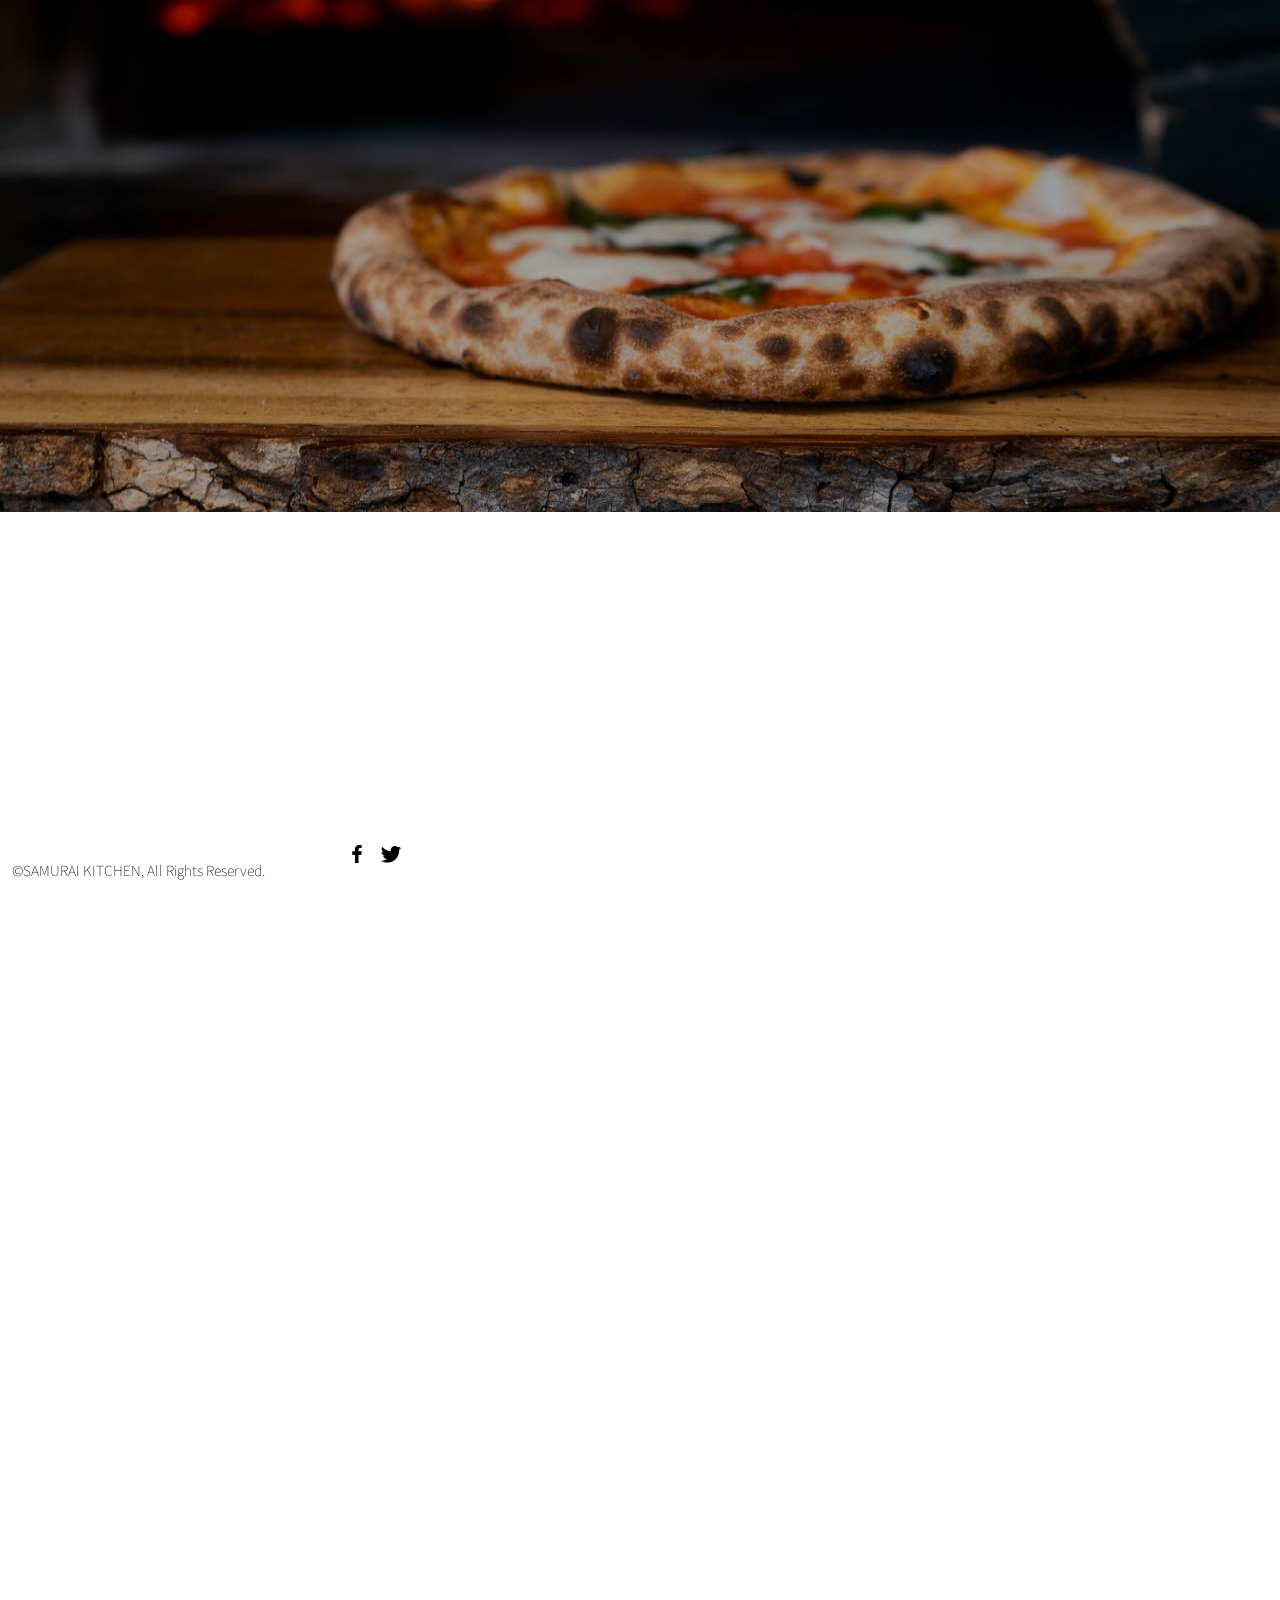
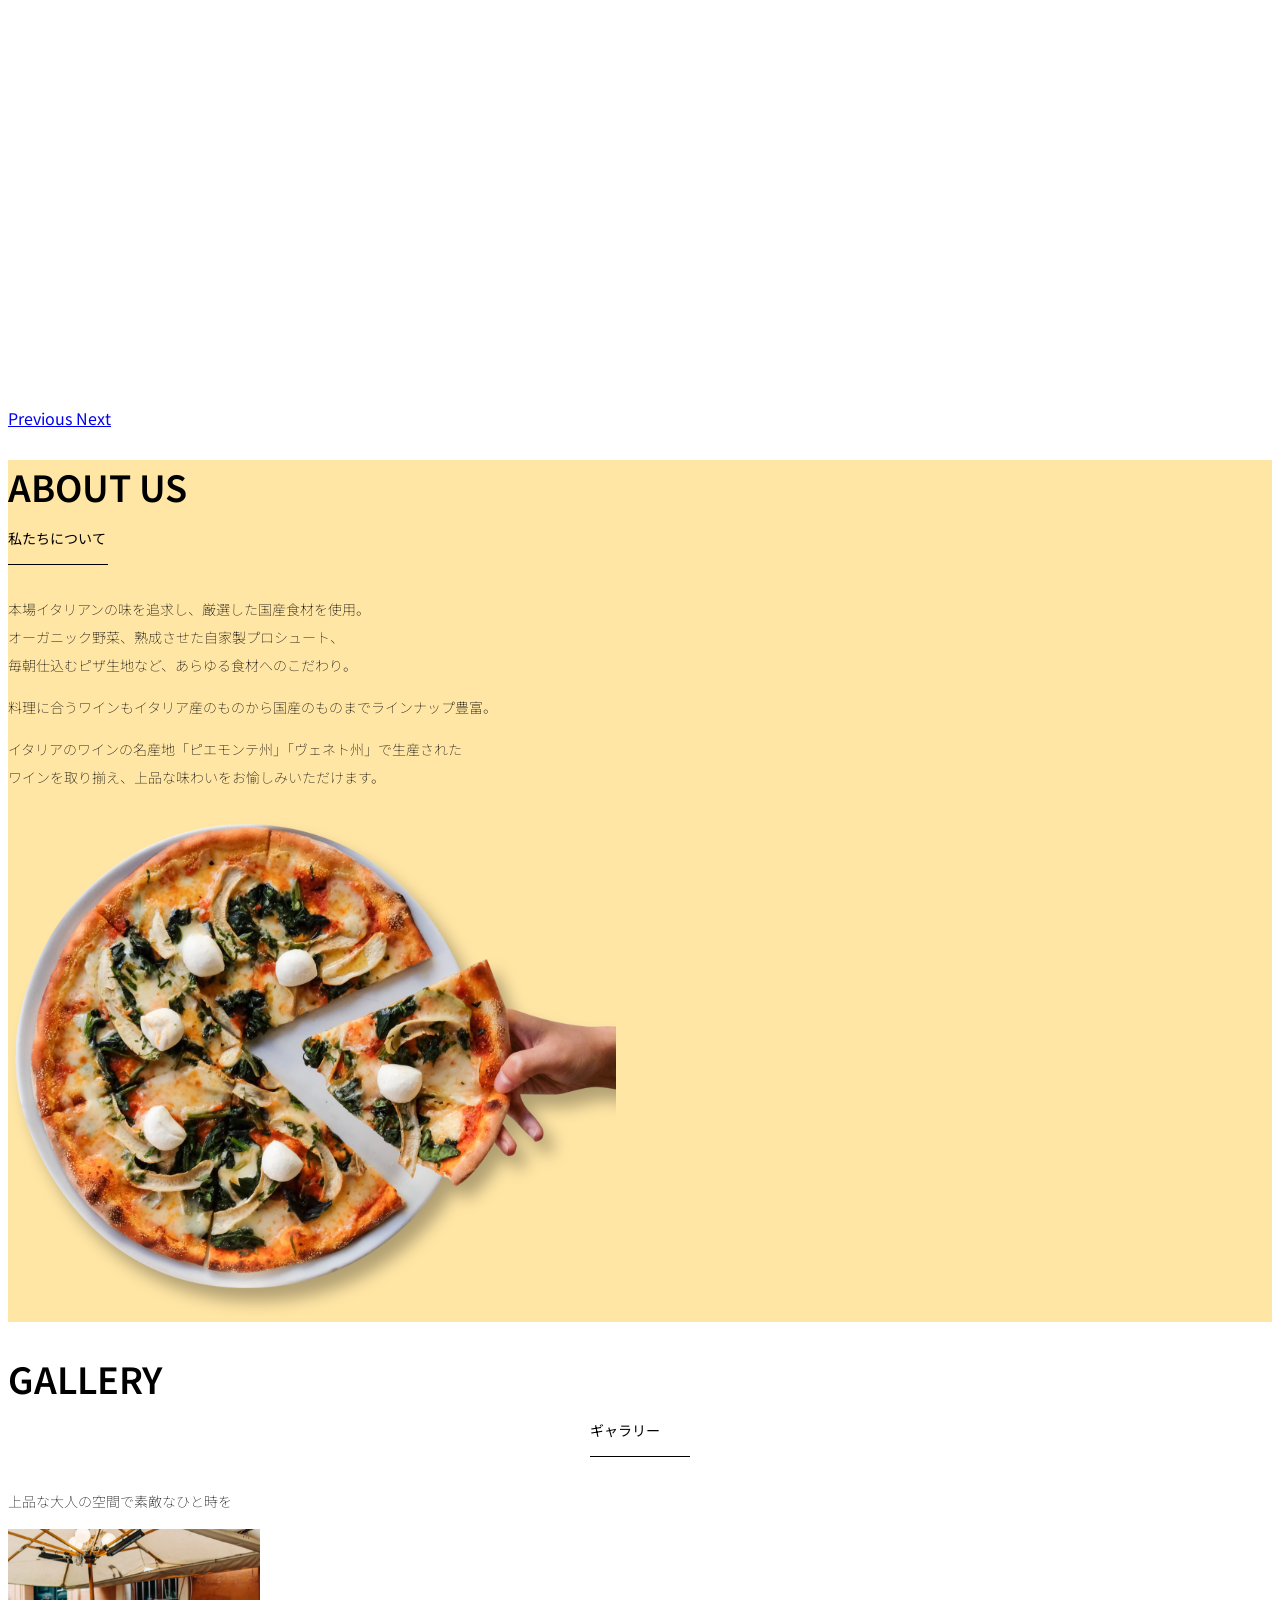
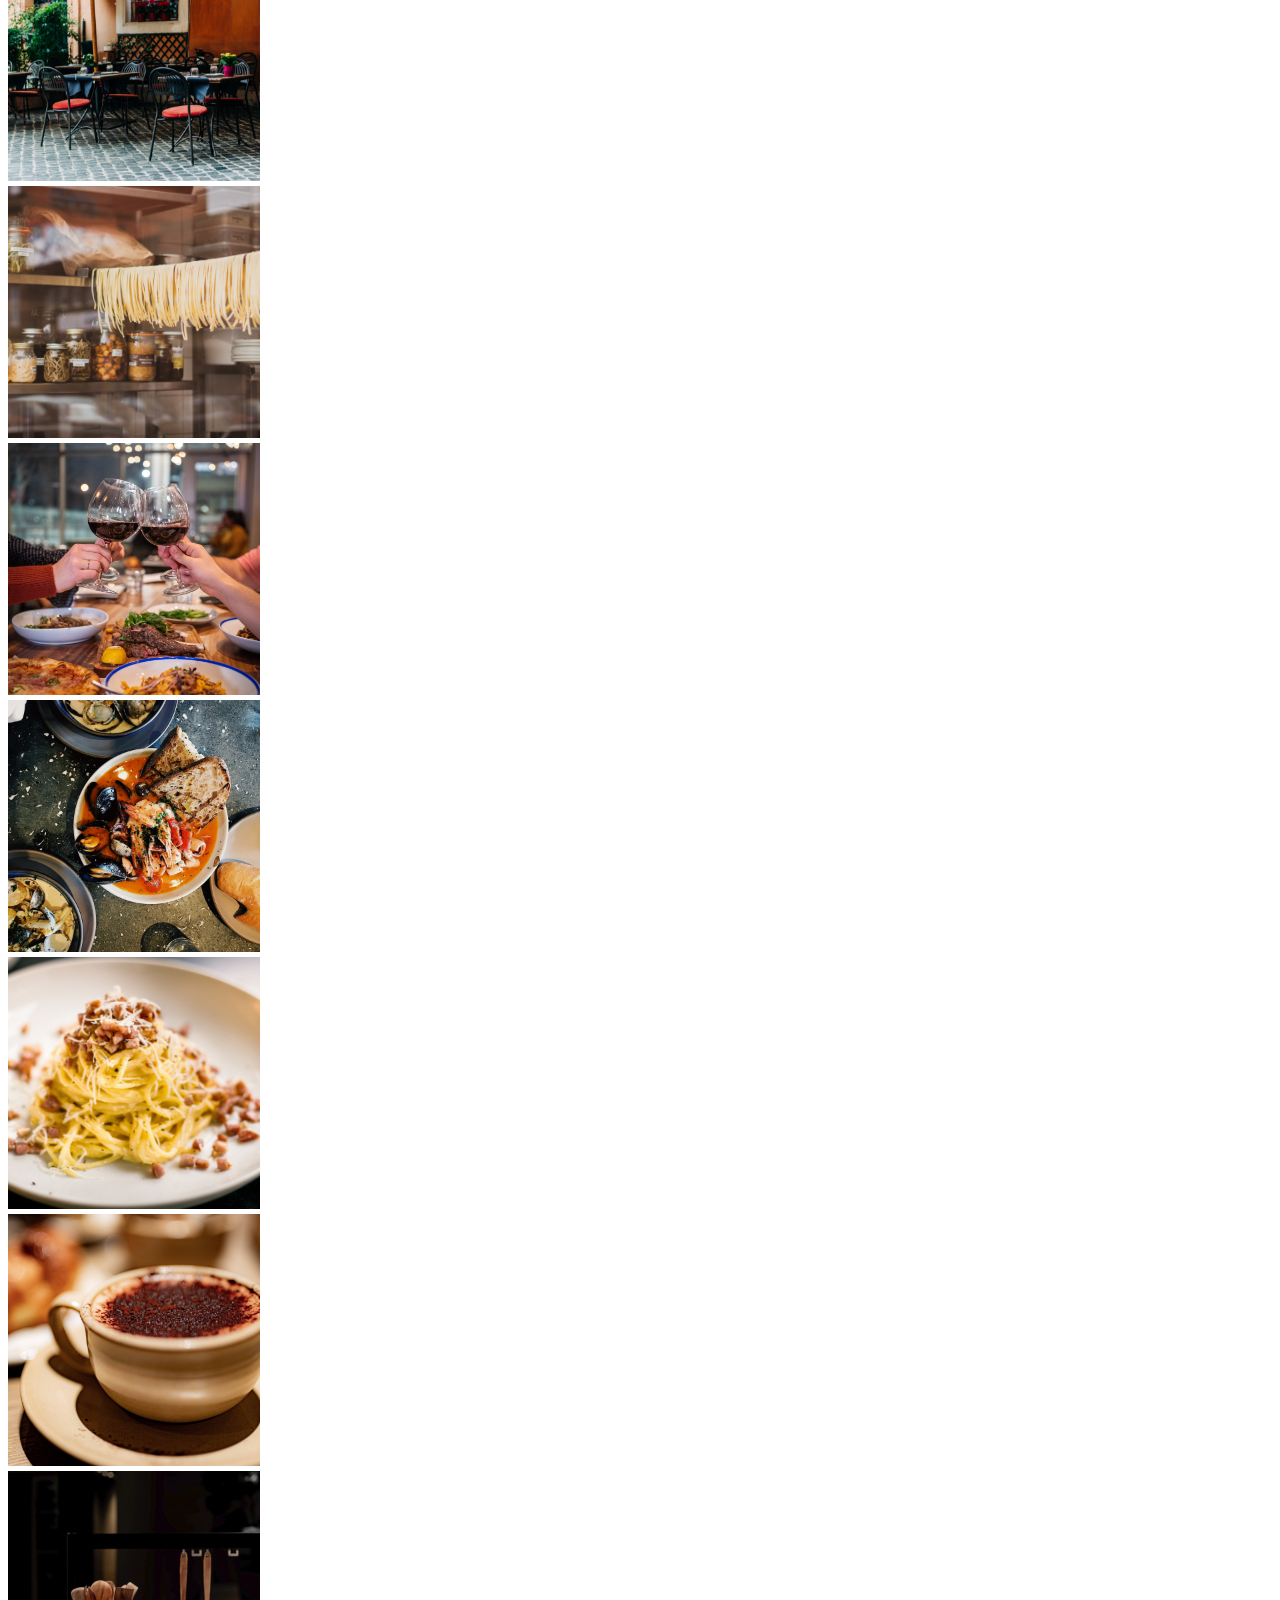
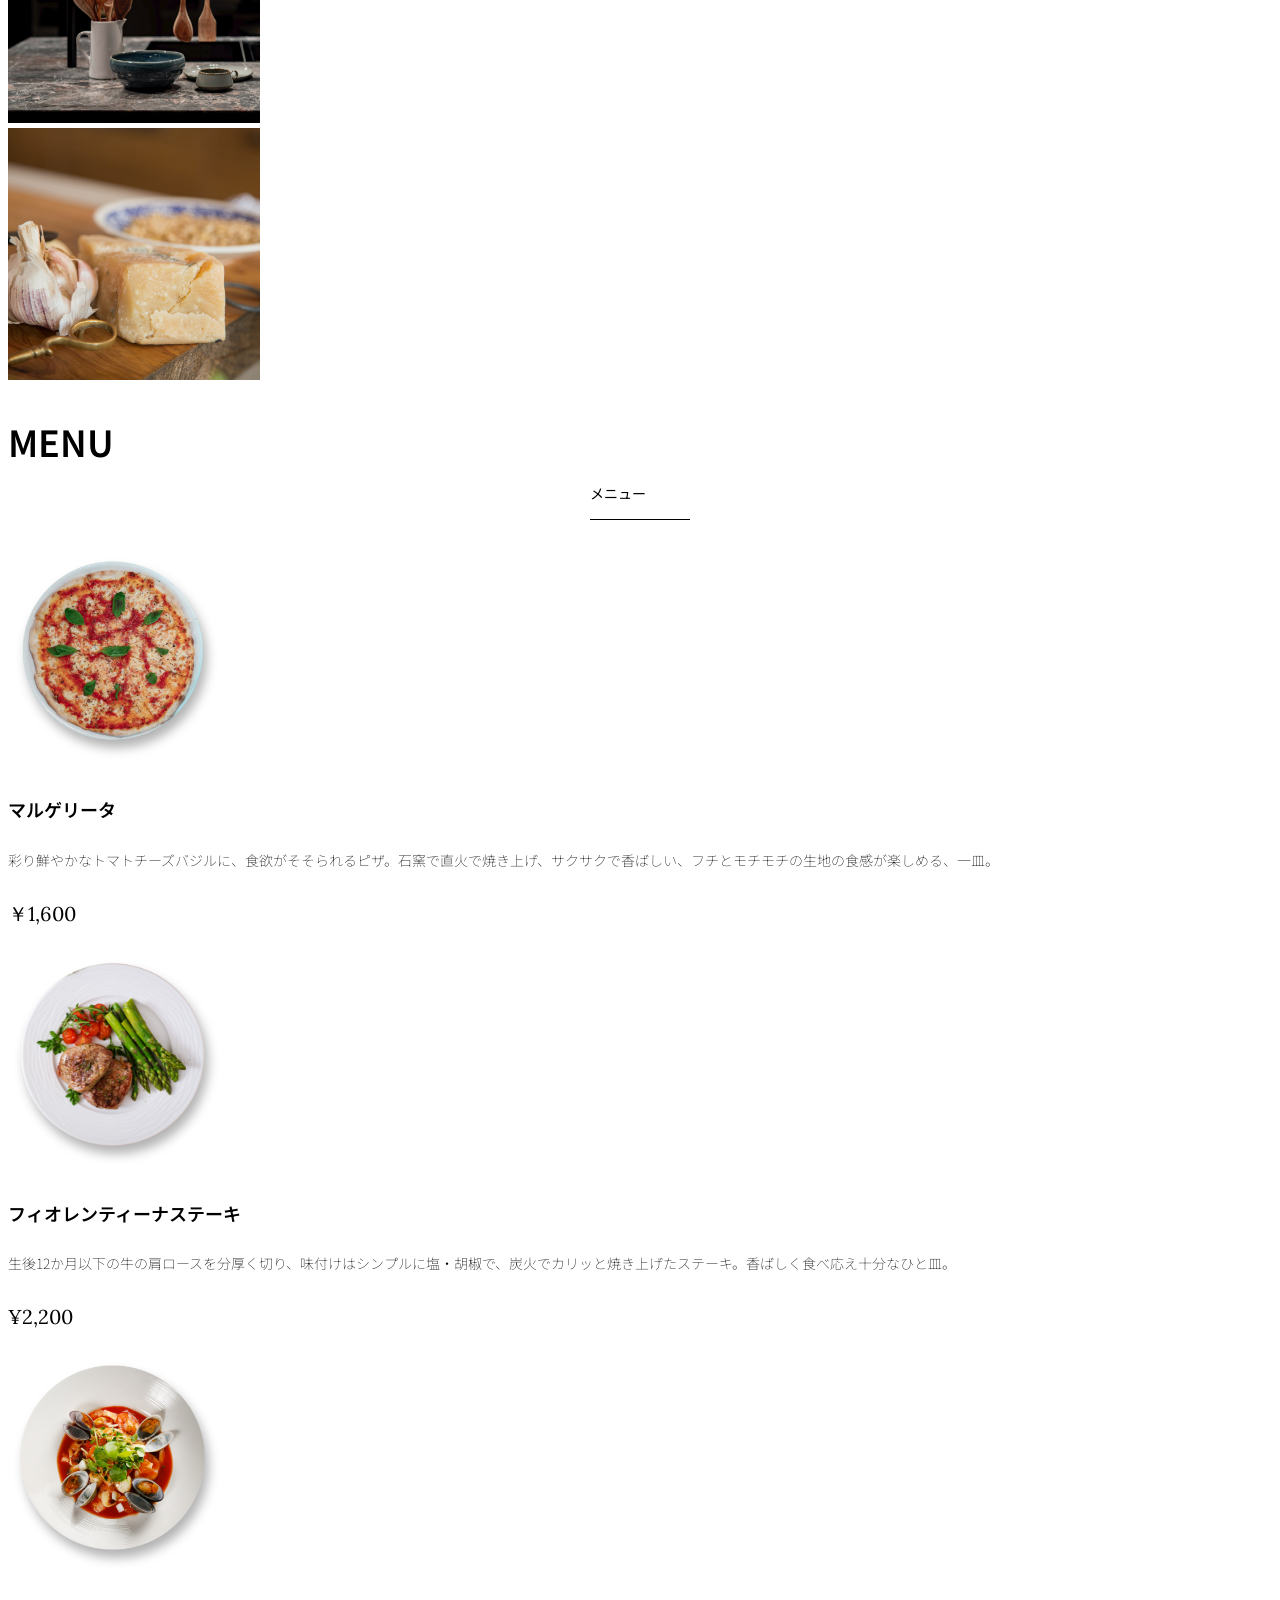
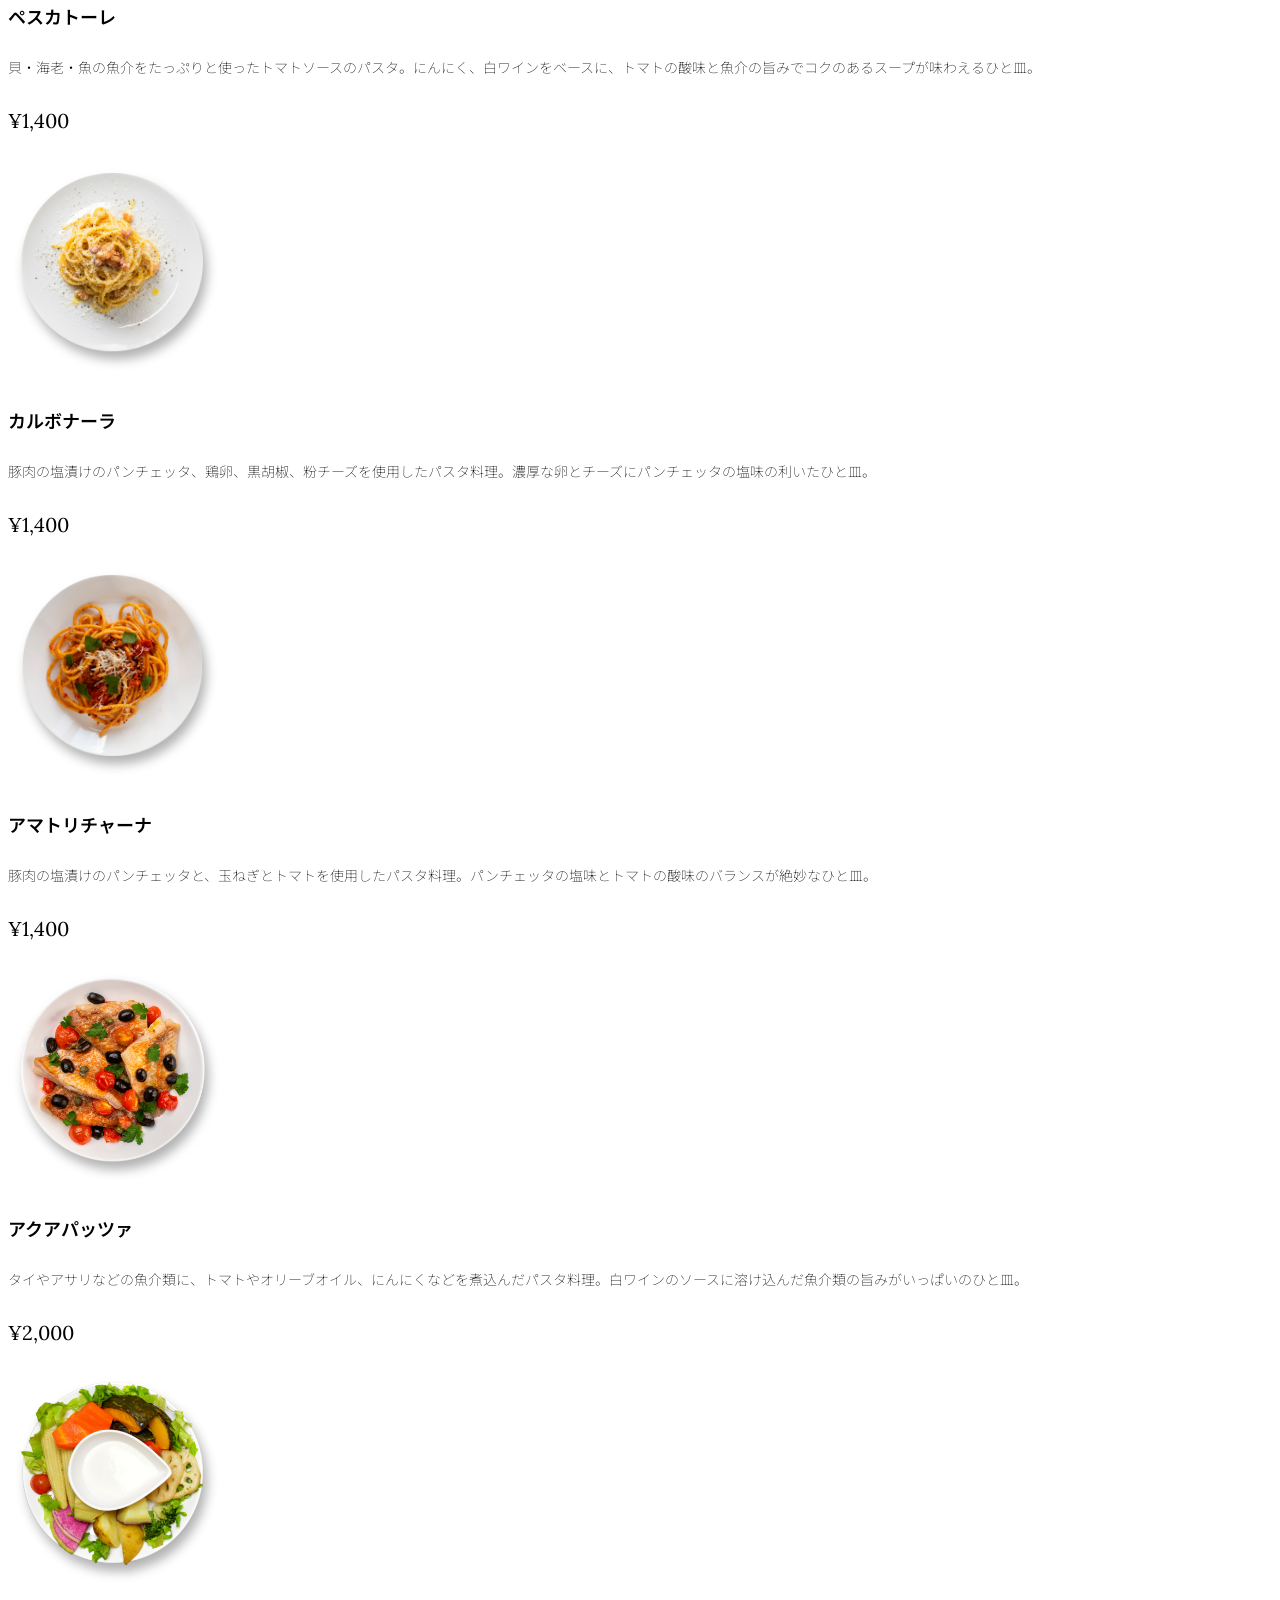
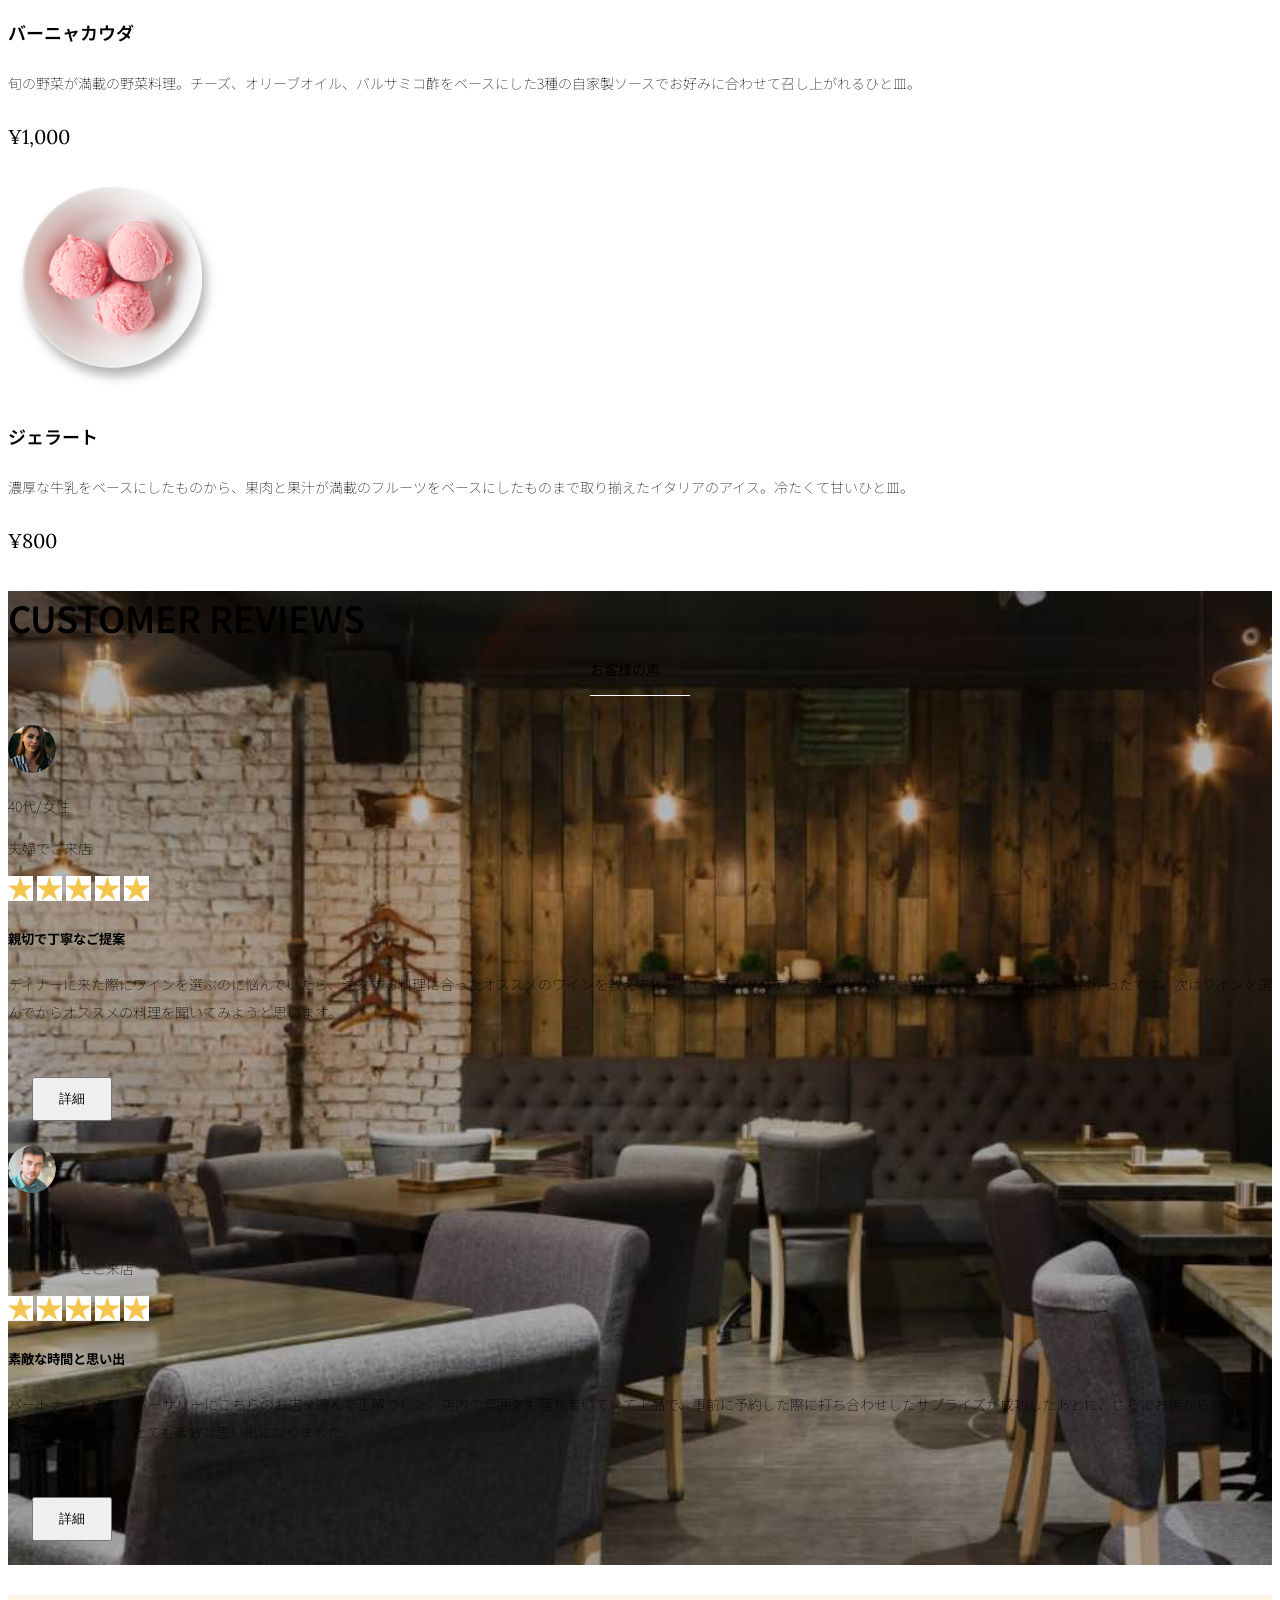
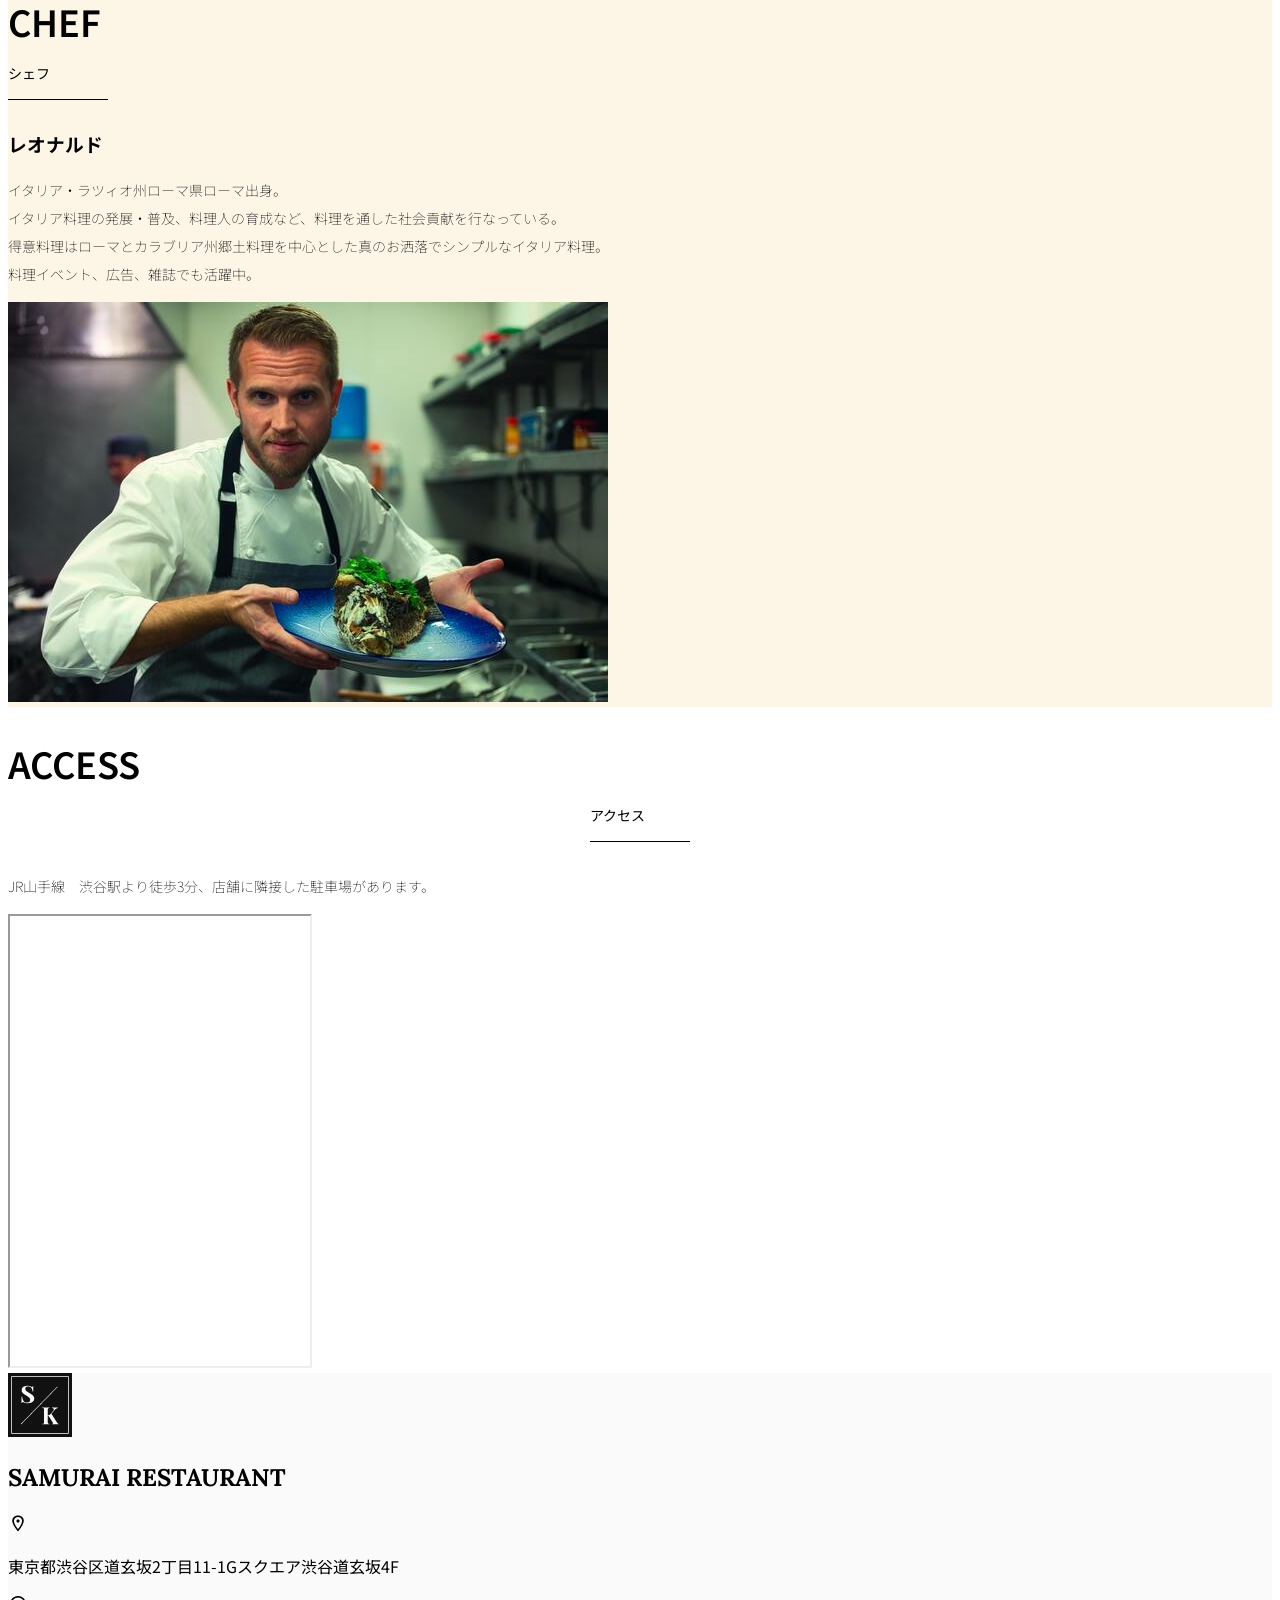
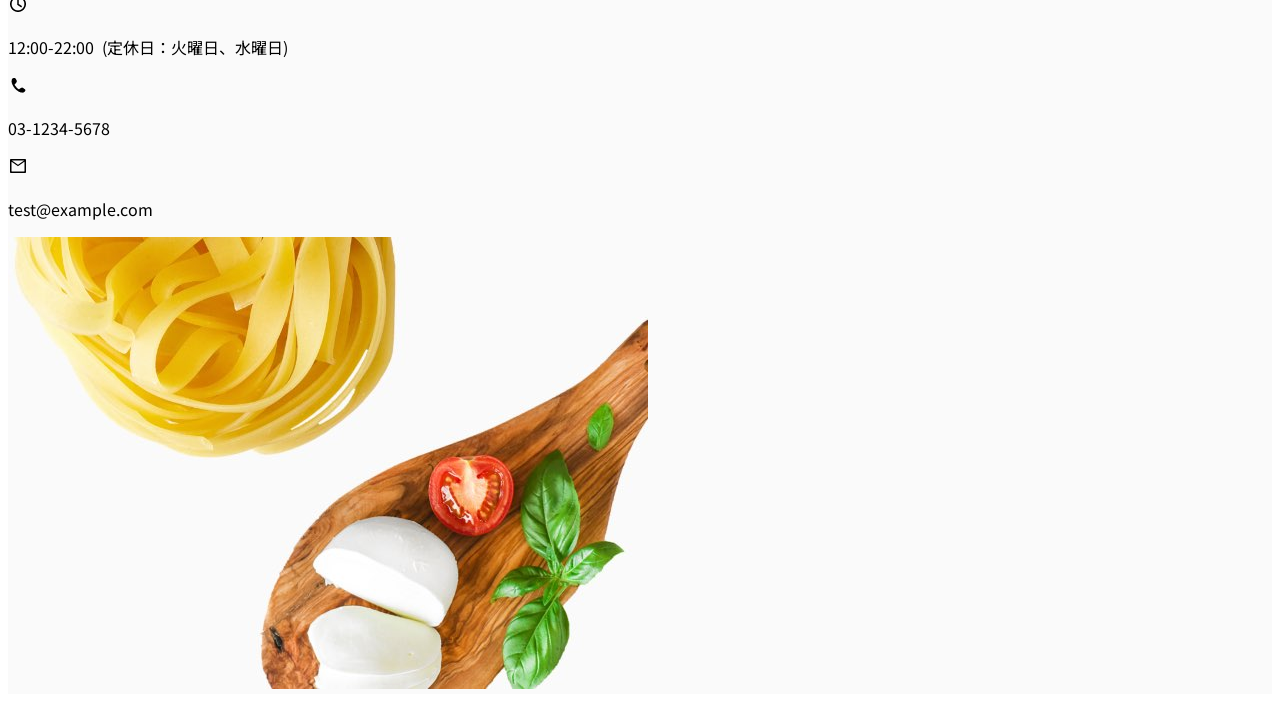
<file: kadai_015/index.html>
<!doctype html>
<html lang="ja">

<head>
  <meta charset="utf-8">
  <!-- マルチデバイス対応 -->
  <meta name="viewport" content="width=device-width, initial-scale=1">
  <meta name="description" content="">
  <meta name="author" content="SAMURAI ENGINEER">
  <title>SAMURAI XD_HTML教材</title>

  <!-- 先にBootstrapのCSSを読み込む -->
  <!-- ************************************************ bootstrap.min.cssの読み込み -->
  <!-- BootstrapのCSSの読み込み -->
  <link href="https://cdn.jsdelivr.net/npm/bootstrap@5.0.0-beta1/dist/css/bootstrap.min.css" rel="stylesheet"integrity="sha384-giJF6kkoqNQ00vy+HMDP7azOuL0xtbfIcaT9wjKHr8RbDVddVHyTfAAsrekwKmP1" crossorigin="anonymous">
  <!-- ************************************************ bootstrap.bundle.min.jsの読み込み -->
  <script src="https://cdn.jsdelivr.net/npm/bootstrap@5.0.0-beta1/dist/js/bootstrap.bundle.min.js"
    integrity="sha384-ygbV9kiqUc6oa4msXn9868pTtWMgiQaeYH7/t7LECLbyPA2x65Kgf80OJFdroafW" crossorigin="anonymous" defer>
  </script>
  
  <!-- ************************************************ Google Font読み込み -->
  <link rel="preconnect" href="https://fonts.gstatic.com">
  <link href="https://fonts.googleapis.com/css2?family=Lora&display=swap" rel="stylesheet">
  <link href="https://fonts.googleapis.com/css2?family=Noto+Sans+JP:wght@300&display=swap" rel="stylesheet">
  <!-- ************************************************ Font Awesome -->
  <link rel="stylesheet" href="https://use.fontawesome.com/releases/v5.1.0/css/all.css"
    integrity="sha384-lKuwvrZot6UHsBSfcMvOkWwlCMgc0TaWr+30HWe3a4ltaBwTZhyTEggF5tJv8tbt" crossorigin="anonymous">
  
  <!-- Bootstrapの読み込みのlinkタグよりも後ろに、style.cssを読み込むlinkタグを記述する -->
  <!-- ************************************************今回作成する styles.cssの読み込み -->
  <link href="stylesheet/style.css" rel="stylesheet">
  <!-- ************************************************  -->
</head>

<body>
  <main>

    <!-- ************************************************ ナビゲーションバー開始 -->
    <!-- navbarでナビゲーションバー作成。navbar-expand-lgで画面幅が広いときハンバーガーボタンを非表示。 -->
    <nav class="navbar navbar-expand-lg">
     <!-- navbarのコンテナ -->
     <div class="container">
       <!-- navbar-brandはロゴ部分。独自クラスのmy_navbar_brandで細かな調整。 -->
       <a class="navbar-brand my_navbar_brand">
        <!-- ロゴのアイコンを配置。navbar_brand_logoは独自クラス。 --> 
        <img class="img-fluid navbar_brand_logo" src="img/site_logo.png" alt="サイトアイコン"><span>SAMURAI KITCHEN</span>
       </a>
        <!-- navbar-togglerはハンバーガーボタンを表示・非表示にするクラス。 -->
       <div class="navbar-toggler hamburger_menu" data-bs-toggle="collapse" data-bs-target="#navbarNav"
            aria-controls="navbarNav" aria-expanded="false" aria-label="Toggle navigation">
         <input type="checkbox" id="hamburger_btn_check">
         <label for="hamburger_btn_check" class="hamburger_btn">
           <img class="btn_open" src="img/button_open.png" alt="ナビゲーションバーのボタン">
           <img class="btn_close" src="img/button_close.png" alt="ナビゲーションバーのボタン">
         </label>
       </div>
       <!-- これ以降がナビゲーションメニュー部分。説明は後述。 -->
       <div class="collapse navbar-collapse justify-content-end" id="navbarNav">
         <ul class="navbar-nav">
           <li class="nav-item px-2">
             <a class="nav-link my_nav_link my-2" aria-current="page" href="#">HOME</a>
           </li>

           <li class="nav-item px-2">
             <a class="nav-link my_nav_link my-2" href="#about">ABOUT US</a>
           </li>

           <li class="nav-item px-2">
             <a class="nav-link my_nav_link my-2" href="#gallery">GALLERY</a>
           </li>

           <li class="nav-item px-2">
             <a class="nav-link my_nav_link my-2" href="#menu">MENU</a>
           </li>

           <li class="nav-item px-2">
             <a class="nav-link my_nav_link my-2" href="#review">CUSTOMER REVIEWS</a>
           </li>

           <li class="nav-item px-2">
             <a class="nav-link my_nav_link my-2" href="#chef">CHEF</a>
           </li>

            <li class="nav-item px-2">
             <a class="nav-link my_nav_link my-2" href="#access">ACCESS</a>
           </li>
             
         </ul>
       </div>
     </div>
   </nav>
    <!-- ************************************************ ナビゲーションバー終了 -->


    <!-- ************************************************ カルーセル開始 -->
   <!-- カルーセル部分 -->
   <!-- idのmyCarouselはインジケーター部分のdata-bs-targetと紐付く必要がある。mb-5で下方向に余白追加。 -->
   <div id="myCarousel" class="carousel slide mb-5" data-bs-ride="carousel">

     <!-- インジケーター部分 -->
     <ol class="carousel-indicators">
       <!-- この箇所と前述のidは紐付いている。data-bs-slide-toの番号がカルーセルの順番。 -->
       <li data-bs-target="#myCarousel" data-bs-slide-to="0" class="active"></li>
       <li data-bs-target="#myCarousel" data-bs-slide-to="1"></li>
       <li data-bs-target="#myCarousel" data-bs-slide-to="2"></li>
     </ol>

     <!-- carousel-inner：カルーセルのキャプションと背景画像の部分。現在は1枚目だけ表示。 -->
     <div class="carousel-inner">
       <!-- カルーセル1枚目 -->
       <!-- 親要素 -->
       <div class="carousel-item active">

         <!-- imgタグと "carousel-caption" クラスは同じ親（carousel-item）に入っているので、兄弟要素 -->
         <img src="img/slider-1.jpg" alt="SAMURAI KITCHEN-1">
        
         <!-- imgタグと "carousel-caption" クラスは同じ親（carousel-item）に入っているので、兄弟要素 -->
         <div class="carousel-caption">
        
          <!-- h1タグは carousel-caption クラスの子要素 中に入っているので -->
           
            <!-- 独自クラスで位置とフォントを変更 -->
            <h1 class="my_carousel_caption">
             Welcome to<br>
             SAMURAI KITCHEN
           </h1>
           <!-- 親要素の閉じタグ h1タグは親要素の中にはいっています -->
         </div>
       </div>
      <!-- カルーセル2枚目 -->
 <div class="carousel-item">
   <img src="img/slider-2.jpg" alt="サンプル画像">
   <div class="carousel-caption">
     <h1 class="my_carousel_caption">
        The fabulous combination of&nbsp;wine&nbsp;and&nbsp;food
     
   </div>
 </div>
 <!-- カルーセル３枚目 -->
 <div class="carousel-item">
   <img src="img/slider-3.jpg" alt="サンプル画像">
   <div class="carousel-caption">
     <h1 class="my_carousel_caption">Get the Italian taste<br>
       at the SAMURAI&nbsp;KITCHEN
     </h1>
   </div>
 </div>
     
      </div>
     <!-- コントロールボタン 左側 -->
     <a class="carousel-control-prev" href="#myCarousel" role="button" data-bs-slide="prev">
       <span class="carousel-control-prev-icon" aria-hidden="true"></span>
       <span class="visually-hidden">Previous</span>
     </a>

     <!-- コントロールボタン 右側 -->
     <a class="carousel-control-next" href="#myCarousel" role="button" data-bs-slide="next">
       <span class="carousel-control-next-icon" aria-hidden="true"></span>
       <span class="visually-hidden">Next</span>
     </a>
   </div>
    <!-- ************************************************ カルーセル終了 -->


    <!-- ************************************************ アバウトセクション開始 -->
    <section class="about_us_bg" id="about">
        <!--コンテンツの中央揃え。上下方向にパディング（サイズ5）。下方向にマージン（サイズ5）。 -->
     <div class="container py-5 mb-5">

       <!-- rowクラス（行） -->
       <div class="row">

         <!-- 左側カラム（6/12分割） -->
         <div class="col-lg-6 text-left">

           <!-- 上下方向にパディング（サイズ5） -->
           <div class="py-5">

             <!-- 下方向にマージン（サイズ5） -->
              <h2 class="section_title about mb-5">
               ABOUT US
             </h2>
             <!-- 下方向にマージン（サイズ2） -->
             <p class="mb-2">
               本場イタリアンの味を追求し、厳選した国産食材を使用。<br>
               オーガニック野菜、熟成させた自家製プロシュート、<br>
               毎朝仕込むピザ生地など、あらゆる食材へのこだわり。<br>
             </p>

             <!-- 下方向にマージン（サイズ2） -->
             <p class="mb-2">
               料理に合うワインもイタリア産のものから国産のものまでラインナップ豊富。<br>
             </p>

             <!-- 下方向にマージン（サイズ2） -->
             <p class="mb-2">
               イタリアのワインの名産地「ピエモンテ州」「ヴェネト州」で生産された<br>
               ワインを取り揃え、上品な味わいをお愉しみいただけます。<br>
             </p>
           </div>
         </div>

         <!-- 右側カラム（6/12分割） -->
         <div class="col-lg-6">

           <!-- 画像を配置 -->
           <img src="img/img-about-us.png" class="img-fluid" alt="pizza">
         </div>
       </div>
     </div>
    </section>
    <!-- ************************************************ アバウトセクション終了 -->


    <!-- ************************************************ ギャラリーセクション開始 -->
    <section id="gallery">
   <div class="container mb-5">
       <h2 class="mb-3 section_title gallery text-center">GALLERY</h2>
       <p class="text-center mb-5">
         上品な大人の空間で素敵なひと時を
       </p>

       <div class="row">
         <div class="col-6 col-lg-3 mb-4 d-flex justify-content-center">
           <img class="img-fluid" src="img/gallery-1.jpg" alt="サンプル画像">
         </div>

         <div class="col-6 col-lg-3 mb-4 d-flex justify-content-center">
           <img class="img-fluid" src="img/gallery-2.jpg" alt="サンプル画像">
         </div>

         <div class="col-6 col-lg-3 mb-4 d-flex justify-content-center">
           <img class="img-fluid" src="img/gallery-3.jpg" alt="サンプル画像">
         </div>

         <div class="col-6 col-lg-3 mb-4 d-flex justify-content-center">
           <img class="img-fluid" src="img/gallery-4.jpg" alt="サンプル画像">
         </div>

         <div class="col-6 col-lg-3 mb-4 d-flex justify-content-center">
           <img class="img-fluid" src="img/gallery-5.jpg" alt="サンプル画像">
         </div>

         <div class="col-6 col-lg-3 mb-4 d-flex justify-content-center">
           <img class="img-fluid" src="img/gallery-6.jpg" alt="サンプル画像">
         </div>

         <div class="col-6 col-lg-3 mb-4 d-flex justify-content-center">
           <img class="img-fluid" src="img/gallery-7.jpg" alt="サンプル画像">
         </div>

         <div class="col-6 col-lg-3 mb-4 d-flex justify-content-center">
           <img class="img-fluid" src="img/gallery-8.jpg" alt="サンプル画像">
         </div>

       </div>
     </div>
    </section>
    <!-- ************************************************ ギャラリーセクション終了 -->


    <!-- ************************************************ メニューセクション -->
    <section id="menu">
     <!-- タイトル文字部分のコンテナ -->
     <div class="container">
       <div class="row">
         <div class="col-lg-12">

           <!-- タイトル文字 -->
            <!-- タイトル中央揃え、マージンを下方向へ5　-->
           <h2 class="section_title menu text-center mb-5">MENU</h2>
         </div>
       </div>
     </div>

     <!-- メニュー部分のコンテナ -->
      <!-- 下方向にマージン5 -->
     <div class="container mb-5">
       <div class="row">

         <!-- 左側メニュー -->
        <div class="col-12 col-lg-6">
           <!-- さらに子要素を5:7で分割 -->
          <!-- カラム間のパディングをなくす。下方向にマージン4 -->
           <div class="row g-0 mb-4">

             <!-- 画像中央揃え -->
             <div class="col-12 col-lg-5 text-center">

               <!-- 左側メニュー画像部分 -->
               <!-- 画像がカラムをはみ出ないようにする -->
               <img src="img/margherita.png" class="img-fluid" alt="マルゲリータ">
             </div>

             <!-- 右側テキスト部分 -->
             <!-- 全体的にパディング4 -->
              <div class="col-12 col-lg-7 p-4">

               <!-- 下方向のマージン0 文字を小さくするmenu_title独自クラスを追加 -->
               <h4 class="mb-0 menu_title">マルゲリータ</h4>

               <!-- 縦方向の中央揃え -->
               <p class="my-auto">彩り鮮やかなトマトチーズバジルに、食欲がそそられるピザ。石窯で直火で焼き上げ、サクサクで香ばしい、フチとモチモチの生地の食感が楽しめる、一皿。</p>

             
               <!-- フォントを変更する独自クラスを追加 -->
               <p class="menu_price">￥1,600</p>
              </div>
            </div>
          </div>
         <!-- 以降、メニューの数だけ同じコード繰り返し記載 -->


         <div class="col-12 col-lg-6">
            <div class="row g-0 mb-4">
            
             <div class="col-12 col-lg-5 text-center">
                <img src="img/steak.png" class="img-fluid" alt="フィオレンティーナステーキ">
              </div>
  
             <div class="col-12 col-lg-7 p-4">
                <h4 class="mb-0 menu_title">フィオレンティーナステーキ</h4>
                <p class="my-auto">生後12か月以下の牛の肩ロースを分厚く切り、味付けはシンプルに塩・胡椒で、炭火でカリッと焼き上げたステーキ。香ばしく食べ応え十分なひと皿。</p>
                <p class="menu_price">¥2,200</p>
              </div>
            </div>
          </div>


         <div class="col-12 col-lg-6">
            <div class="row g-0 mb-4">
     
             <div class="col-12 col-lg-5 text-center">
                <img src="img/pescatore.png" class="img-fluid" alt="ペスカトーレ">
              </div>
            
             <div class="col-12 col-lg-7 p-4">
                <h4 class="mb-0 menu_title">ペスカトーレ</h4>
                <p class="my-auto">貝・海老・魚の魚介をたっぷりと使ったトマトソースのパスタ。にんにく、白ワインをベースに、トマトの酸味と魚介の旨みでコクのあるスープが味わえるひと皿。</p>
                <p class="menu_price">¥1,400</p>
              </div>
            </div>
          </div>

         
         <div class="col-12 col-lg-6">
            <div class="row g-0 mb-4">
       
             <div class="col-12 col-lg-5 text-center">
                <img src="img/carbonara.png" class="img-fluid" alt="カルボナーラ">
              </div>
            
             <div class="col-12 col-lg-7 p-4">
                <h4 class="mb-0 menu_title">カルボナーラ</h4>
                <p class="my-auto">豚肉の塩漬けのパンチェッタ、鶏卵、黒胡椒、粉チーズを使用したパスタ料理。濃厚な卵とチーズにパンチェッタの塩味の利いたひと皿。</p>
                <p class="menu_price">¥1,400</p>
              </div>
            </div>
          </div>

       
         <div class="col-12 col-lg-6">
            <div class="row g-0 mb-4">
         
             <div class="col-12 col-lg-5 text-center">
                <img src="img/amatriciana.png" class="img-fluid" alt="アマトリチャーナ">
              </div>
     
             <div class="col-12 col-lg-7 p-4">
                <h4 class="mb-0 menu_title">アマトリチャーナ</h4>
                <p class="my-auto">豚肉の塩漬けのパンチェッタと、玉ねぎとトマトを使用したパスタ料理。パンチェッタの塩味とトマトの酸味のバランスが絶妙なひと皿。</p>
                <p class="menu_price">¥1,400</p>
              </div>
            </div>
          </div>

     
         <div class="col-12 col-lg-6">
            <div class="row g-0 mb-4">
     
             <div class="col-12 col-lg-5 text-center">
                <img src="img/acqua-pazza.png" class="img-fluid" alt="アクアパッツァ">
              </div>
        
             <div class="col-12 col-lg-7 p-4">
                <h4 class="mb-0 menu_title">アクアパッツァ</h4>
                <p class="my-auto">タイやアサリなどの魚介類に、トマトやオリーブオイル、にんにくなどを煮込んだパスタ料理。白ワインのソースに溶け込んだ魚介類の旨みがいっぱいのひと皿。</p>
                <p class="menu_price">¥2,000</p>
              </div>
            </div>
          </div>

      
         <div class="col-12 col-lg-6">
            <div class="row g-0 mb-4">
      
             <div class="col-12 col-lg-5 text-center">
                <img src="img/bagna-cauda.png" class="img-fluid" alt="バーニャカウダ">
              </div>

             <div class="col-12 col-lg-7 p-4">
                <h4 class="mb-0 menu_title">バーニャカウダ</h4>
                <p class="my-auto">旬の野菜が満載の野菜料理。チーズ、オリーブオイル、バルサミコ酢をベースにした3種の自家製ソースでお好みに合わせて召し上がれるひと皿。</p>
                <p class="menu_price">¥1,000</p>
              </div>
            </div>
          </div>

        
         <div class="col-12 col-lg-6">
            <div class="row g-0 mb-4">
           
             <div class="col-12 col-lg-5 text-center">
                <img src="img/gelato.png" class="img-fluid" alt="ジェラート">
              </div>
       
             <div class="col-12 col-lg-7 p-4">
                <h4 class="mb-0 menu_title">ジェラート</h4>
                <p class="my-auto">濃厚な牛乳をベースにしたものから、果肉と果汁が満載のフルーツをベースにしたものまで取り揃えたイタリアのアイス。冷たくて甘いひと皿。</p>
                <p class="menu_price">¥800</p>
              </div>
            </div>
        </div>
       </div>
     </div>
    </section>
    <!-- ************************************************ メニューセクション終了 -->

    <!-- ************************************************ レビューセクション開始 -->
    <section id="review">
     <!-- review_wrapper で背景画像を設定します -->
     <div class="review_wrapper">

       <!-- container部分 -->
       <div class="container py-5 mb-5">

         <!-- 中央揃えでタイトルを表示 -->
         <div class="text-center mb-5">
           <h2 class="section_title review text-center text-white">CUSTOMER REVIEWS</h2>
         </div>

         <!-- row部分：左右のカラムを中央揃え -->
         <div class="row pb-5 justify-content-center">

           <!-- 左側カラム -->
           <div class="col-12 col-lg-5 mt-3">

             <!-- h_420 クラスで白枠の高さを修正します -->
             <div class="bg-white h_420">

               <!-- 内側にパディング4 -->
               <div class="p-4">

                 <!-- 顔写真と年齢などのテキストはd-flexで横並びにする　中央揃え -->
                 <div class="d-flex align-items-center">
                   <!-- お客様の画像を配置 -->
                   <!-- reviewer_img クラスで画像サイズを変更します -->
                   <img src="img/customer-woman.png" class="reviewer_img" alt="サンプル画像">
                   <div>
                     <!-- お客様情報のテキスト -->
                     <p class="my-0">40代/女性</p>
                     <p class="my-0">夫婦でご来店</p>
                   </div>
                 </div>

                 <div class="my-3">
                   <!-- 星の画像を表示 -->
                   <!-- star_img クラスで画像サイズを変更 -->
                   <img src="img/star-point.png" class="star_img" alt="star">
                   <img src="img/star-point.png" class="star_img" alt="star">
                   <img src="img/star-point.png" class="star_img" alt="star">
                   <img src="img/star-point.png" class="star_img" alt="star">
                   <img src="img/star-point.png" class="star_img" alt="star">

                 </div>

                 <!-- レビュータイトル -->
                 <h5>親切で丁寧なご提案</h5>
                 <!-- レビュー内容 -->
                 <p>
                   ディナーに来た際にワインを選ぶのに悩んでいたら、注文する料理に合ったオススメのワインを教えてもらえて、ワインのテイスティングまでさせてもらえたのでとても嬉しかったです。次はワインを選んでからオススメの料理を聞いてみようと思います。
                 </p>

                 <!-- 黄色のボタンを配置 -->
                 <button type="button" class="btn btn-warning shadow fix_bottom">詳細</button>
               </div>
             </div>
           </div>

           <!-- 右側カラム：左側カラムと内容が同じなので説明は省略 -->
           <div class="col-12 col-lg-5 mt-3">
              <!-- h_420 クラスで白枠の高さを修正します -->
             <div class="bg-white h_420">
               <div class="p-4">
                 <div class="d-flex align-items-center">
                    <!-- reviewer_img クラスで画像サイズを変更します -->
                   <img src="img/customer-man.png" class="reviewer_img" alt="サンプル画像">
                   <div>
                     <p class="my-0">30代/男性</p>
                     <p class="my-0">パートナーとご来店</p>
                   </div>
                 </div>
                 <div class="my-3">
                    <!-- star_img クラスで画像サイズを変更 -->
                   <img src="img/star-point.png" class="star_img" alt="star">
                   <img src="img/star-point.png" class="star_img" alt="star">
                   <img src="img/star-point.png" class="star_img" alt="star">
                   <img src="img/star-point.png" class="star_img" alt="star">
                   <img src="img/star-point.png" class="star_img" alt="star">
                 </div>
                 <h5>素敵な時間と思い出</h5>
                 <p>
                   パートナーとのアニバーサリーにこちらのお店を選んで正解でした。店内の雰囲気も落ち着いていて上品で、事前に予約した際に打ち合わせしたサプライズが成功したあとに、さらにお店からもサプライズをいただけて、とても素敵な思い出になりました。
                 </p>
                 <button type="button" class="btn btn-warning shadow fix_bottom">詳細</button>
               </div>
             </div>
           </div>
         </div>
       </div>
     </div>
    </section>
    <!-- ************************************************ レビューセクション終了 -->
    
    <!-- ************************************************ シェフセクション開始 -->
  <section class="chef_bg" id="chef">
        <!--コンテンツの中央揃え。上下方向にパディング（サイズ5）。下方向にマージン（サイズ5）。 -->
     <div class="container py-5 mb-5">

       <!-- rowクラス（行） -->
       <div class="row">

         <!-- 左側カラム（6/12分割） -->
         <div class="col-lg-6 text-left">

           <!-- 上下方向にパディング（サイズ5） -->
           <div class="py-5">

             <!-- 下方向にマージン（サイズ5） -->
              <h2 class="section_title chef mb-5">
               CHEF
             </h2>
              <h3 class="mb-5">
                レオナルド
              </h3>
             <!-- 下方向にマージン（サイズ2） -->
             <p class="mb-2">
               イタリア・ラツィオ州ローマ県ローマ出身。<br>
               イタリア料理の発展・普及、料理人の育成など、料理を通した社会貢献を行なっている。<br>
               得意料理はローマとカラブリア州郷土料理を中心とした真のお洒落でシンプルなイタリア料理。<br>
               料理イベント、広告、雑誌でも活躍中。
             </p>

            
           </div>
         </div>

         <!-- 右側カラム（6/12分割） -->
         <div class="col-lg-6">

           <!-- 画像を配置 -->
           <img src="img/chef.jpg" class="img-fluid" alt="chef">
         </div>
       </div>
     </div>
    </section>
    <!-- ************************************************ シェフセクション終了 -->

    <!-- ************************************************ アクセスセクション開始 -->
    <section id="access">
    <div class="container">

       <div class="row">
         <div class="col-lg-12 text-center mb-5">
           <h2 class="section_title text-center access mb-5">ACCESS</h2>
           <p>JR山手線　渋谷駅より徒歩3分、店舗に隣接した駐車場があります。</p>
         </div>
       </div>
     </div>

     <div class="container mb-5 px-2">
       <!-- この部分にマップを配置 -->
       <iframe src="https://www.google.com/maps/embed?pb=!1m18!1m12!1m3!1d12965.115877130133!2d139.7392154270478!3d35.67013236327581!2m3!1f0!2f0!3f0!3m2!1i1024!2i768!4f13.1!3m3!1m2!1s0x60188b602972bb83%3A0xa6b553df33a5bd04!2zU0FNVVJBSSBFTkdJTkVFUiDkvo3jgqjjg7Pjgrjjg4vjgqI!5e0!3m2!1sja!2sjp!4v1782165683116!5m2!1sja!2sjp" 
         class="w-100" style="height: 50vh;" loading="lazy"></iframe>
     </div>
    </section>
    <!-- ************************************************ アクセスセクション終了 -->


    <!-- ************************************************ フッター開始 -->
    <footer id="footer">
    <div class="container">
       <div class="row">

         <!-- 2カラムに分けたレイアウトの左側カラム -->
         <!-- 親要素にposition-relativeを設定 -->
          <div class="col-12 col-lg-6 position-relative">
           <!-- 左側カラムのレイアウトをさらに分けるためにrowを使用 -->
           <div class="row pt-5">

             <!-- 画面をさらに2:10に分割 -->
             <!-- ここは2:10の2の部分 -->
             <div class="col-lg-2 text-center my-3">

               <!-- サイトロゴ -->
               <!-- footer_brand_logoの独自クラスを追加 -->
               
               <img class="img-fluid footer_brand_logo" src="img/site_logo.png" alt="サンプル画像">
             </div>

             <!-- ここは2:10の10の部分 -->
             <div class="col-lg-10 align-self-center my-3">
               <!-- タイトル文字 -->
                 <!-- footer_textの独自クラスを追加してフォント等を変更 -->
               
               <h2 class="m-0 footer_text">SAMURAI RESTAURANT</h2>
             </div>
           </div>

           <!-- 営業時間などのテキストを追加 -->
                <!-- 独自クラスrestaurant_infoを追加 -->
          
           <div class="restaurant_info py-3">

             <div class="d-flex mb-3">
               <img src="img/icon-Marker.png" alt="marker">
               <p class="p-0 m-0">東京都渋谷区道玄坂2丁目11-1Gスクエア渋谷道玄坂4F</p>
             </div>
             <div class="d-flex mb-3">
               <img src="img/icon-Clock.png" alt="clock">
               <p class="p-0 m-0">12:00-22:00&nbsp;&nbsp;(定休日：火曜日、水曜日)</p>
             </div>
             <div class="d-flex mb-3">
               <img src="img/icon-Phone.png" alt="phone">
               <p class="p-0 m-0">03-1234-5678</p>
             </div>
             <div class="d-flex mb-3">
               <img src="img/icon-Mail.png" alt="mail">
               <p class="p-0 m-0">test@example.com</p>
             </div>
           </div>

           <!-- コピーライトを追加 -->
             <!-- copy_rightクラスでabsoluteを設定。align-items-centerで上下中央揃え。 -->
           
           <div class="copy_right align-items-center">
             <p>
               ©SAMURAI KITCHEN, All Rights Reserved.
             </p>

             <!-- SNSアイコンに独自クラスsns_imgを追加 -->
             <img src="img/icon-facebook.png" class="sns_img" alt="facebook">
              <!-- SNSアイコンに独自クラスsns_imgを追加 -->
             <img src="img/icon-twitter.png" class="sns_img" alt="twitter">
           </div>
         </div>

         <!-- 2カラムに分けたレイアウトの右側カラム -->
         <div class="col-lg-6 d-none d-lg-block">
           <!-- 背景画像を表示 -->
           <img src="img/background-footer.jpg" alt="背景画像">
         </div>
       </div>
     </div>
    </footer>
    <!-- ************************************************ フッター終了 -->
  </main>
</body>

</html>
</file>
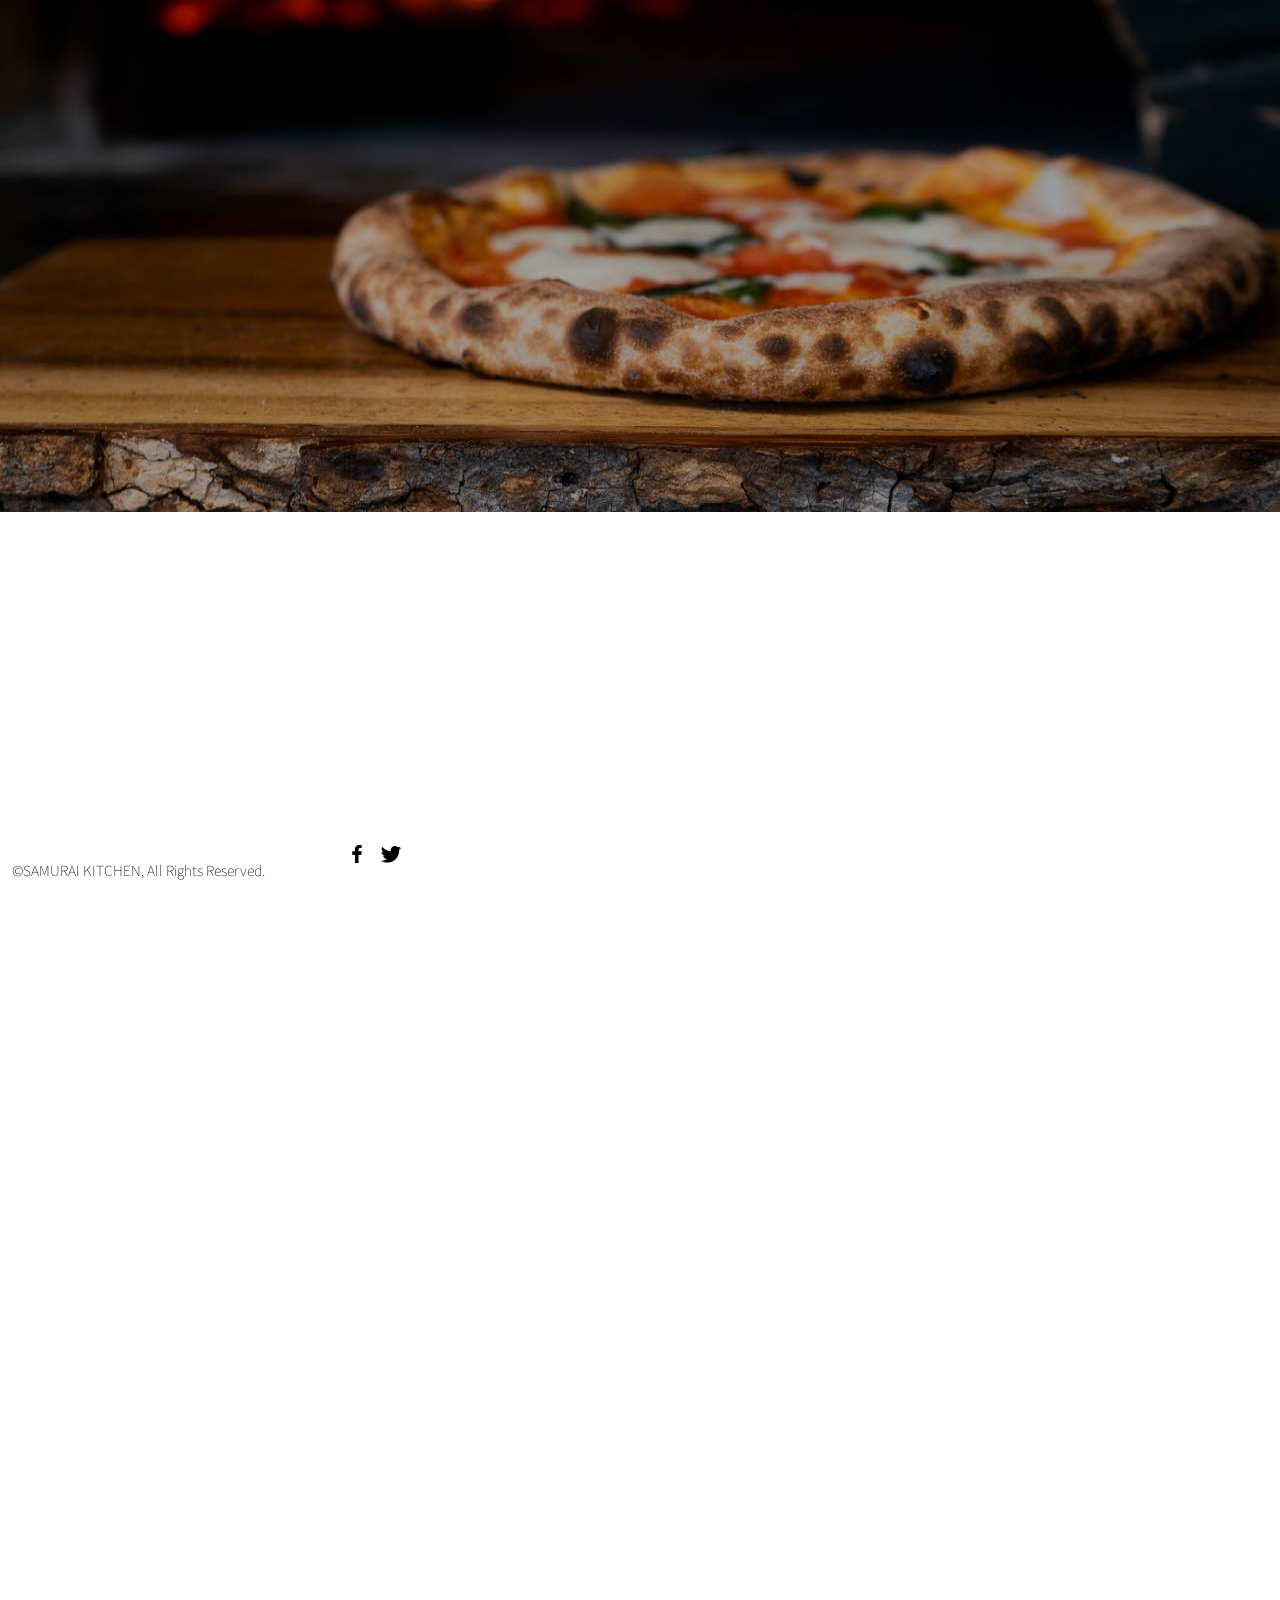
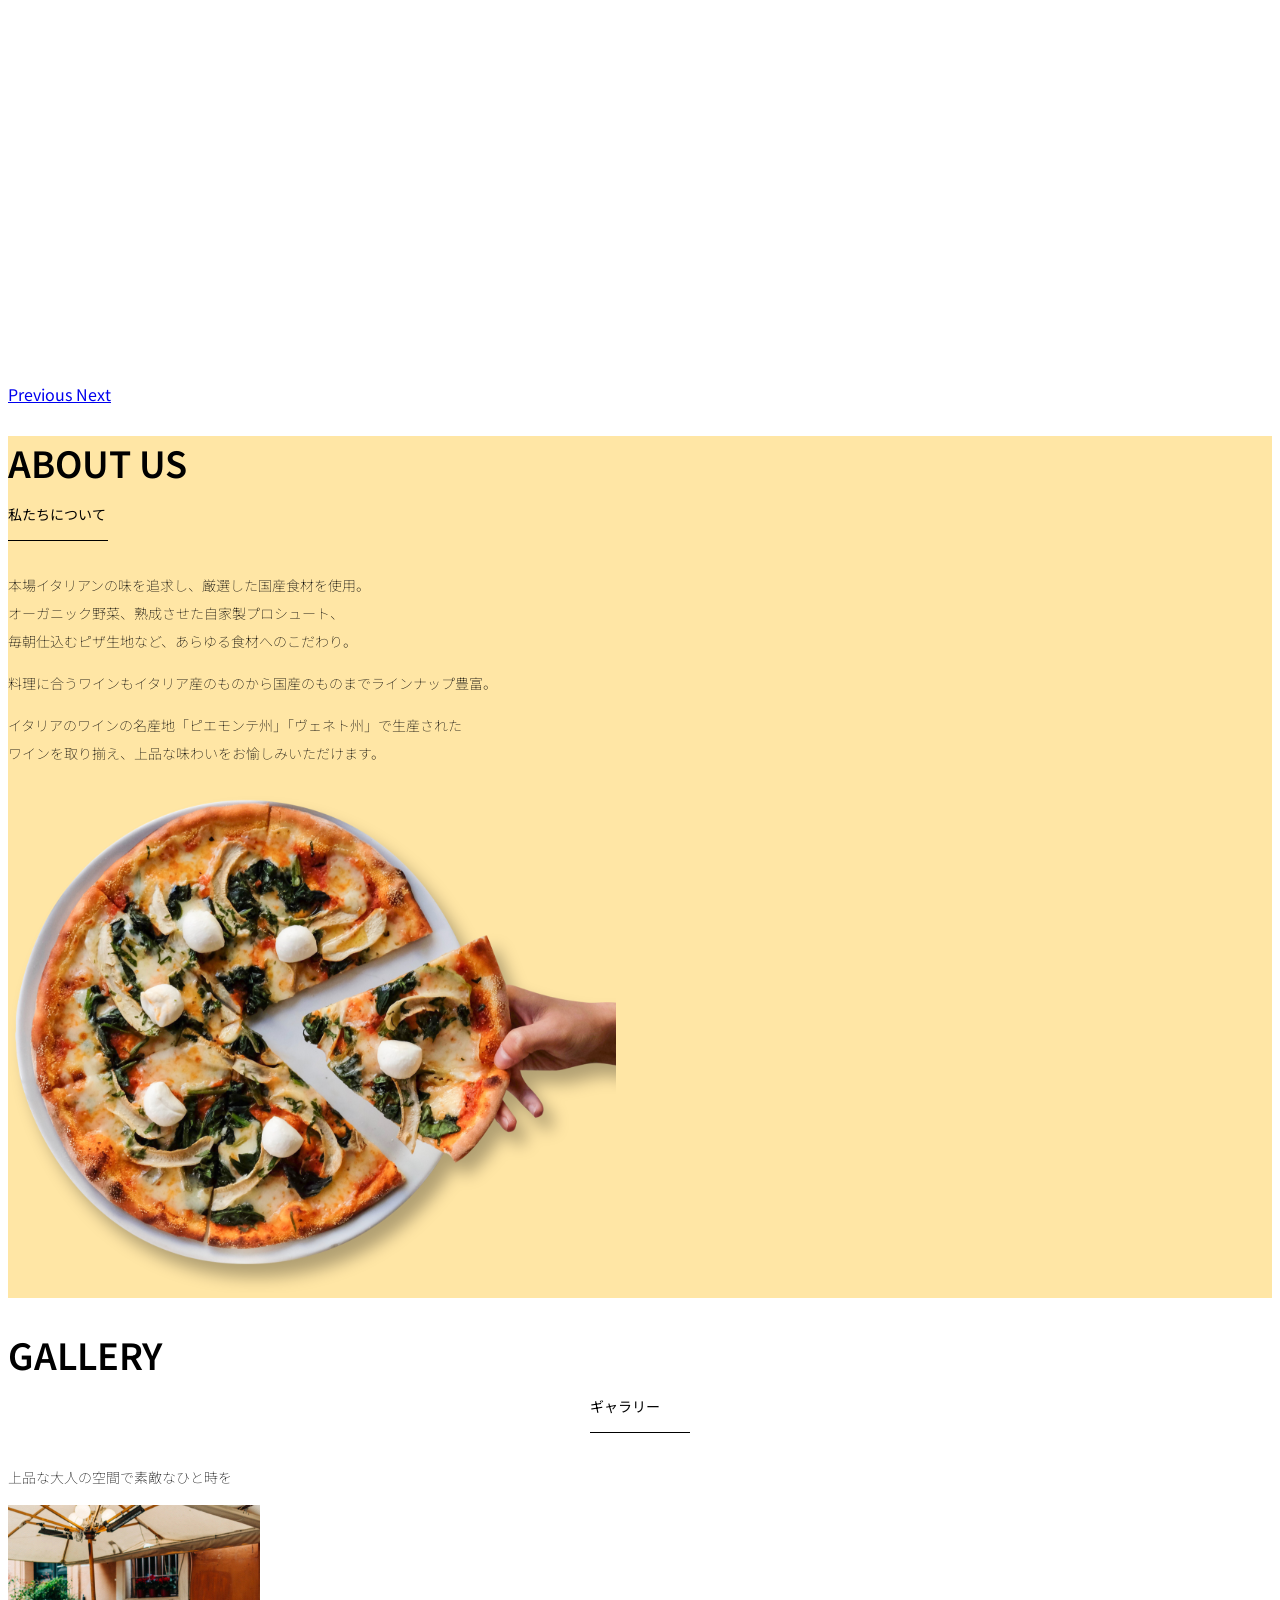
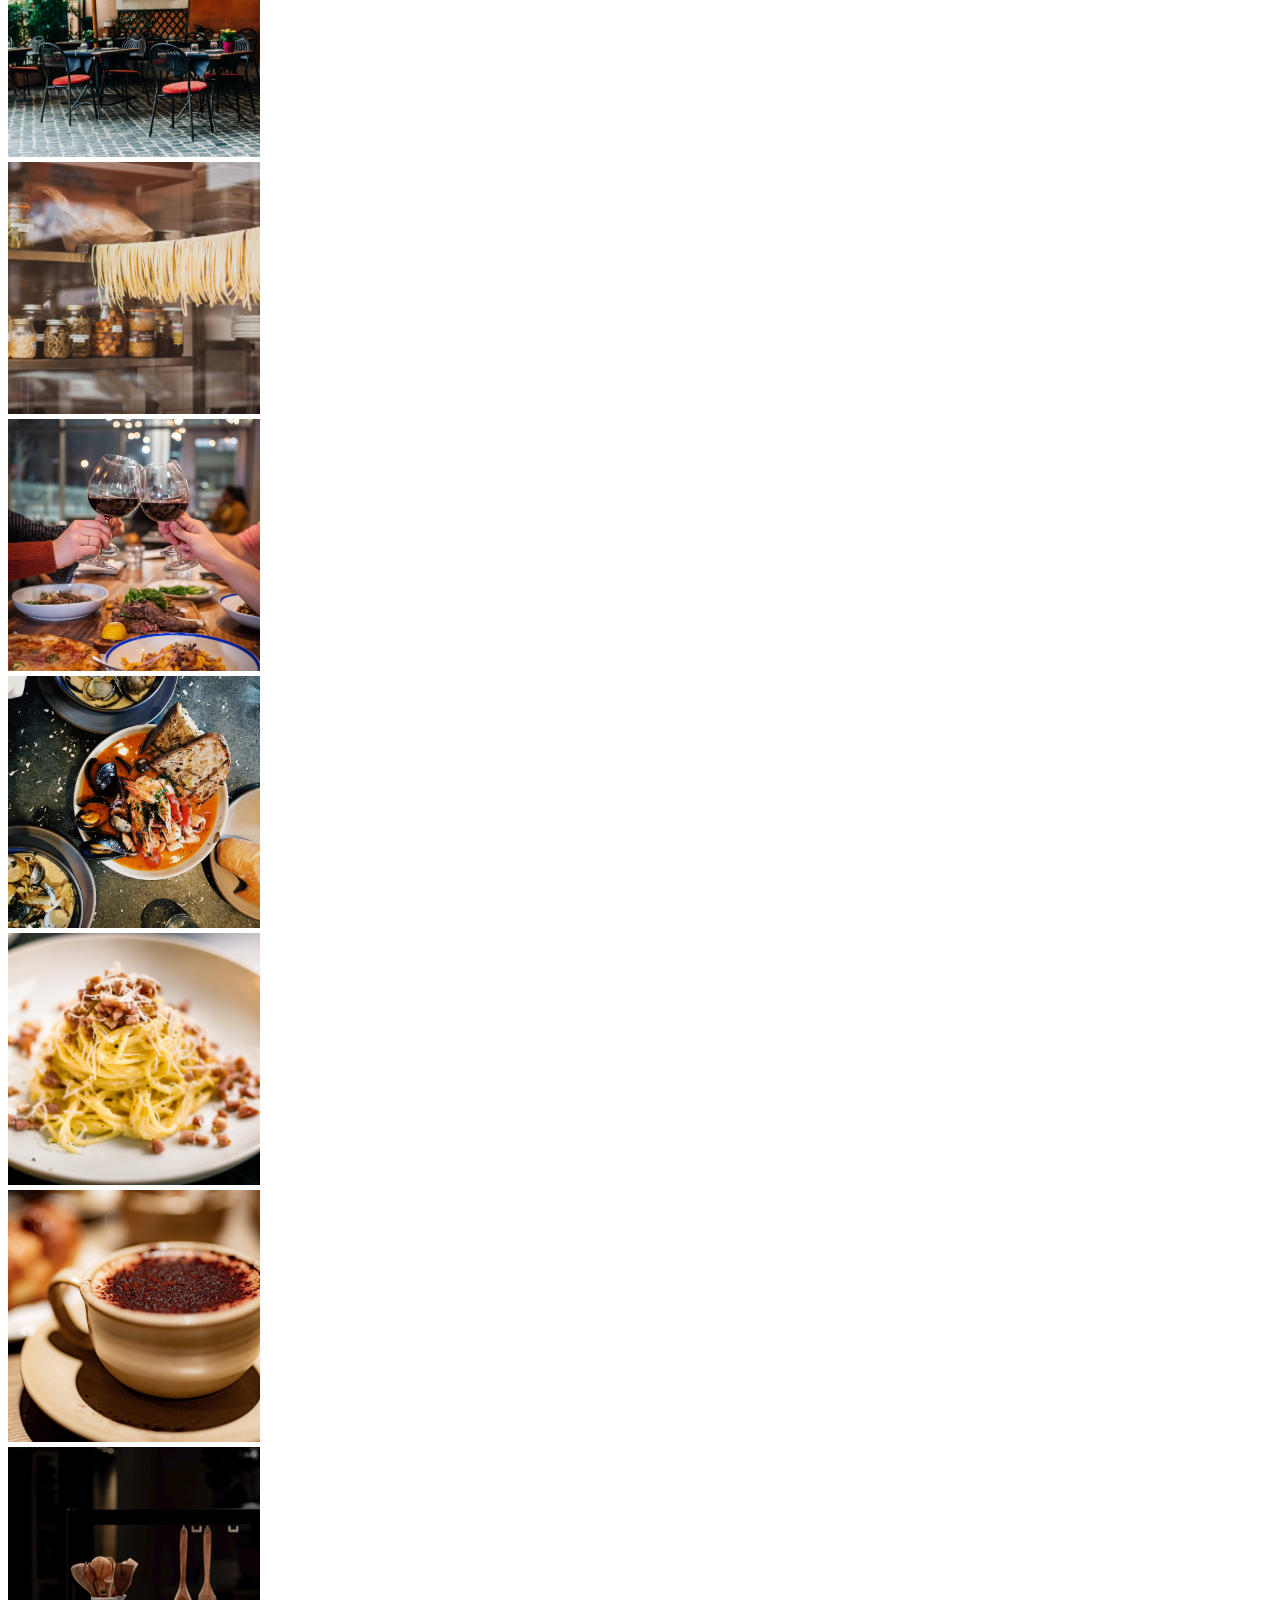
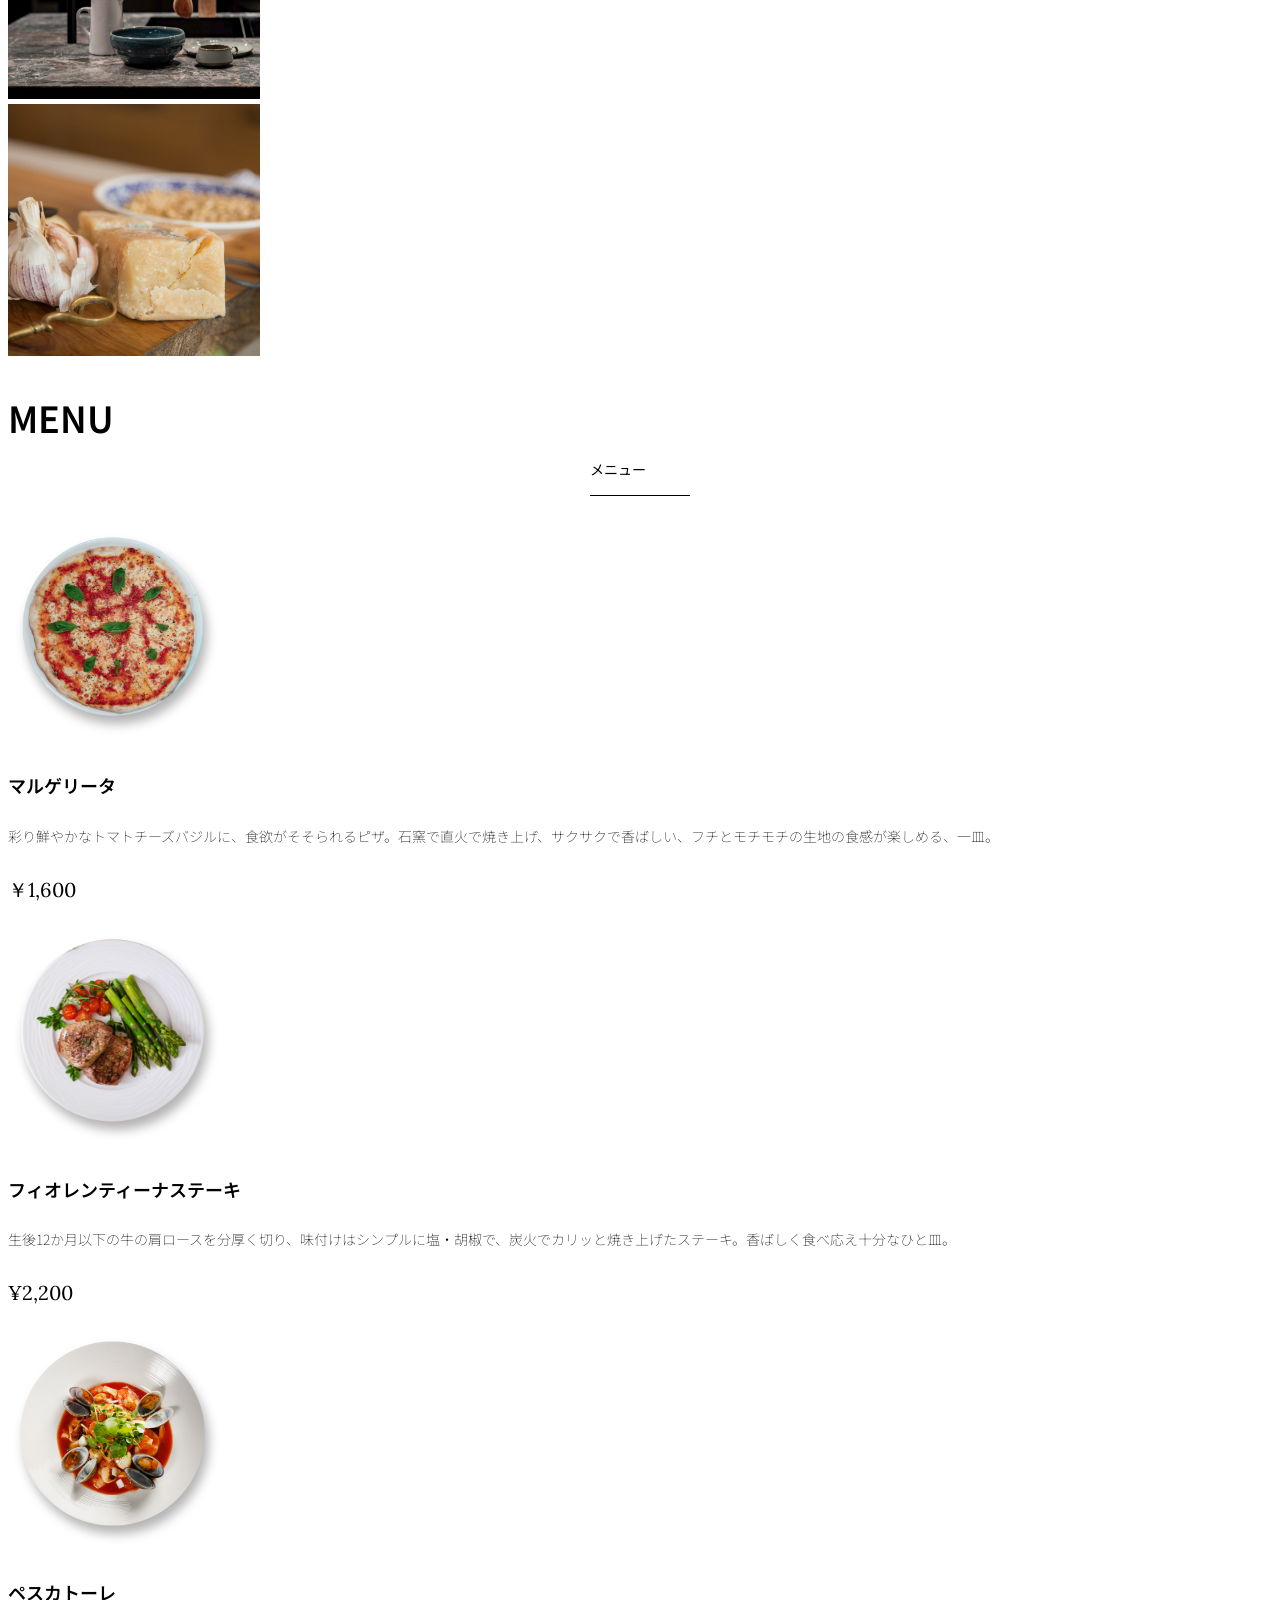
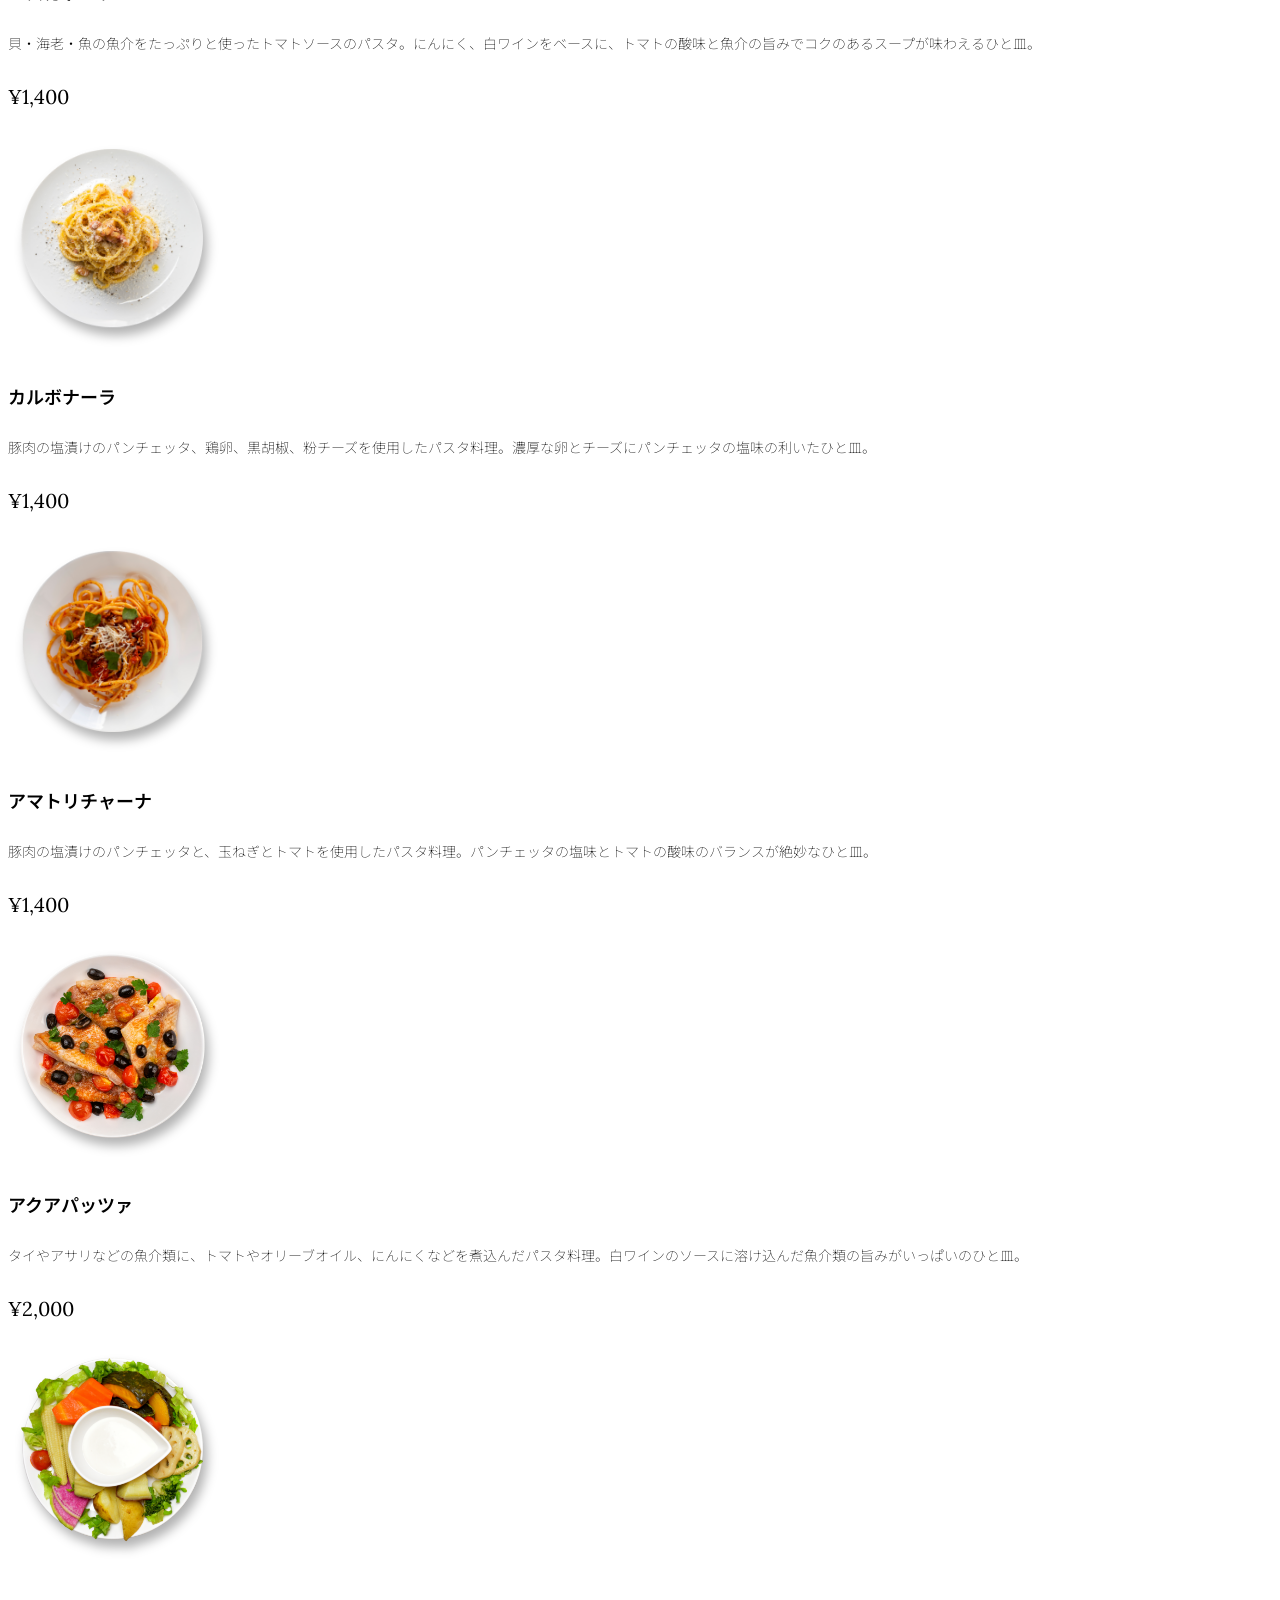
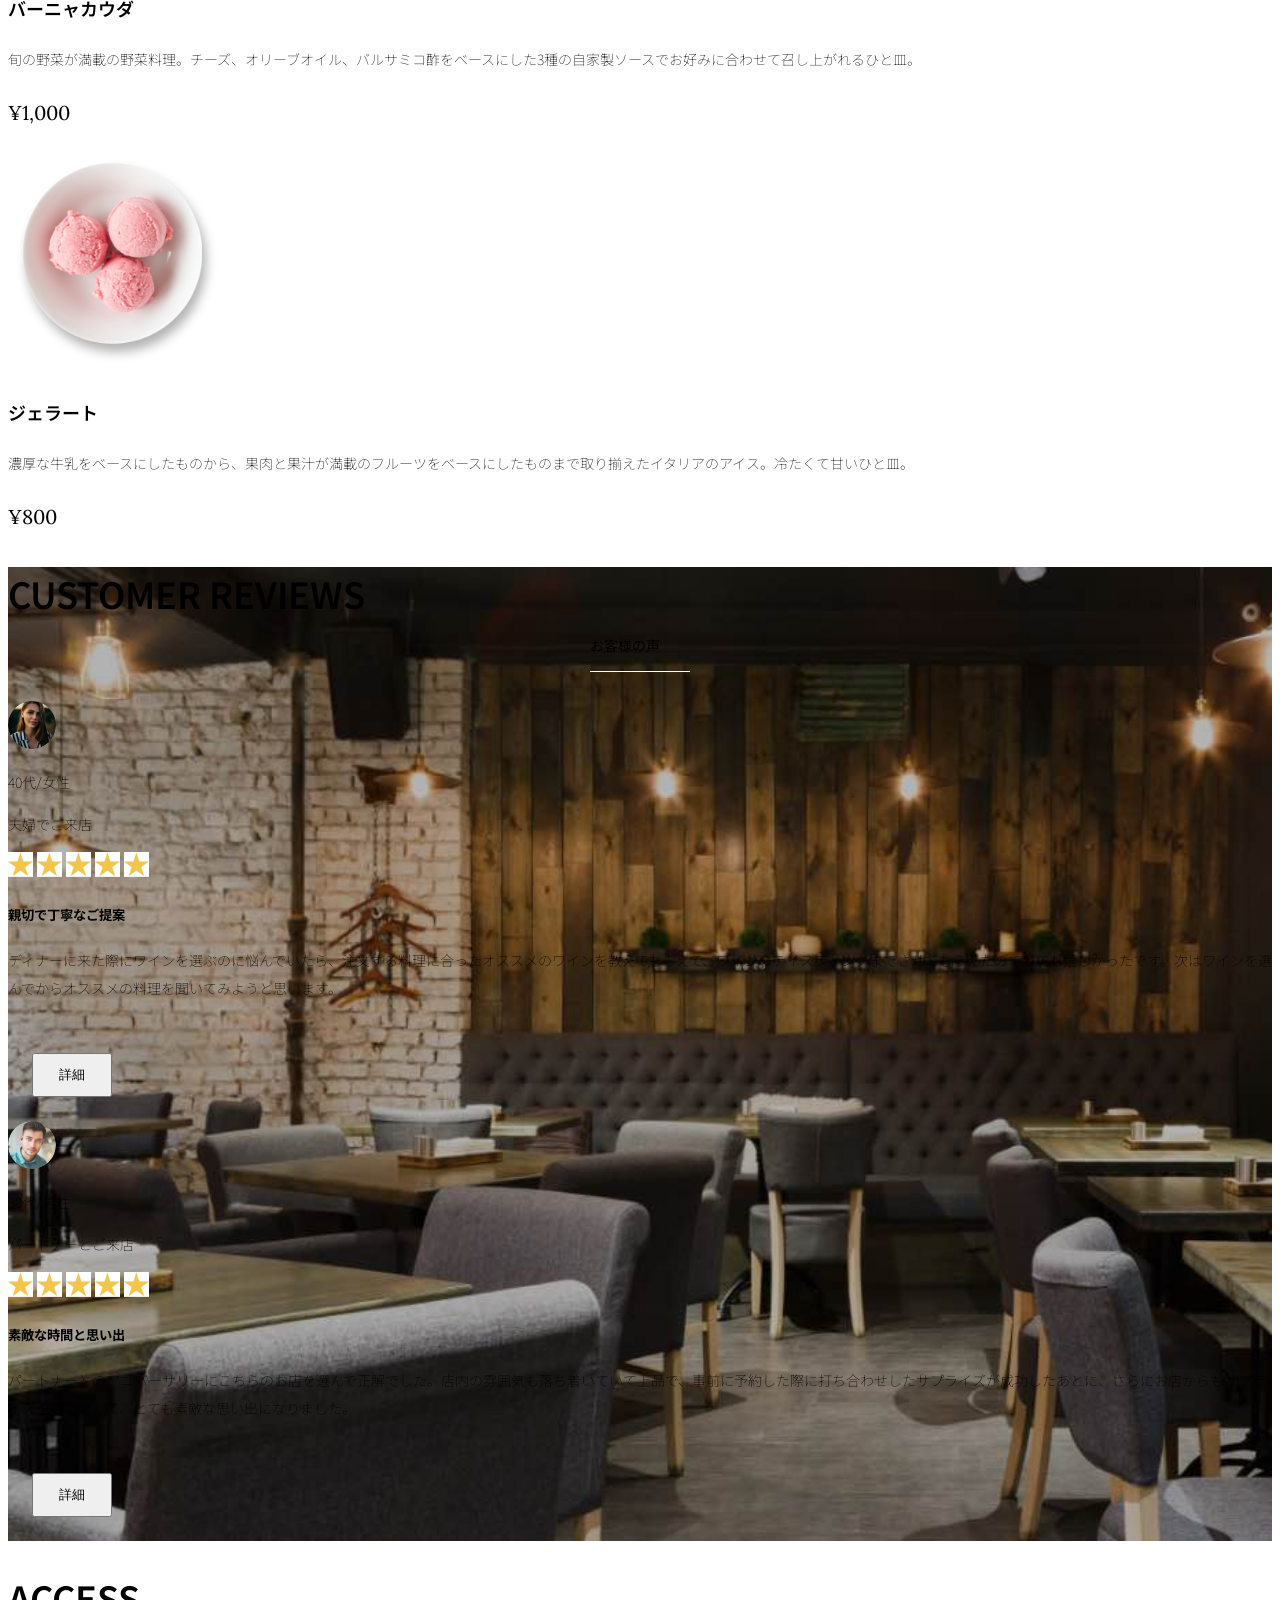
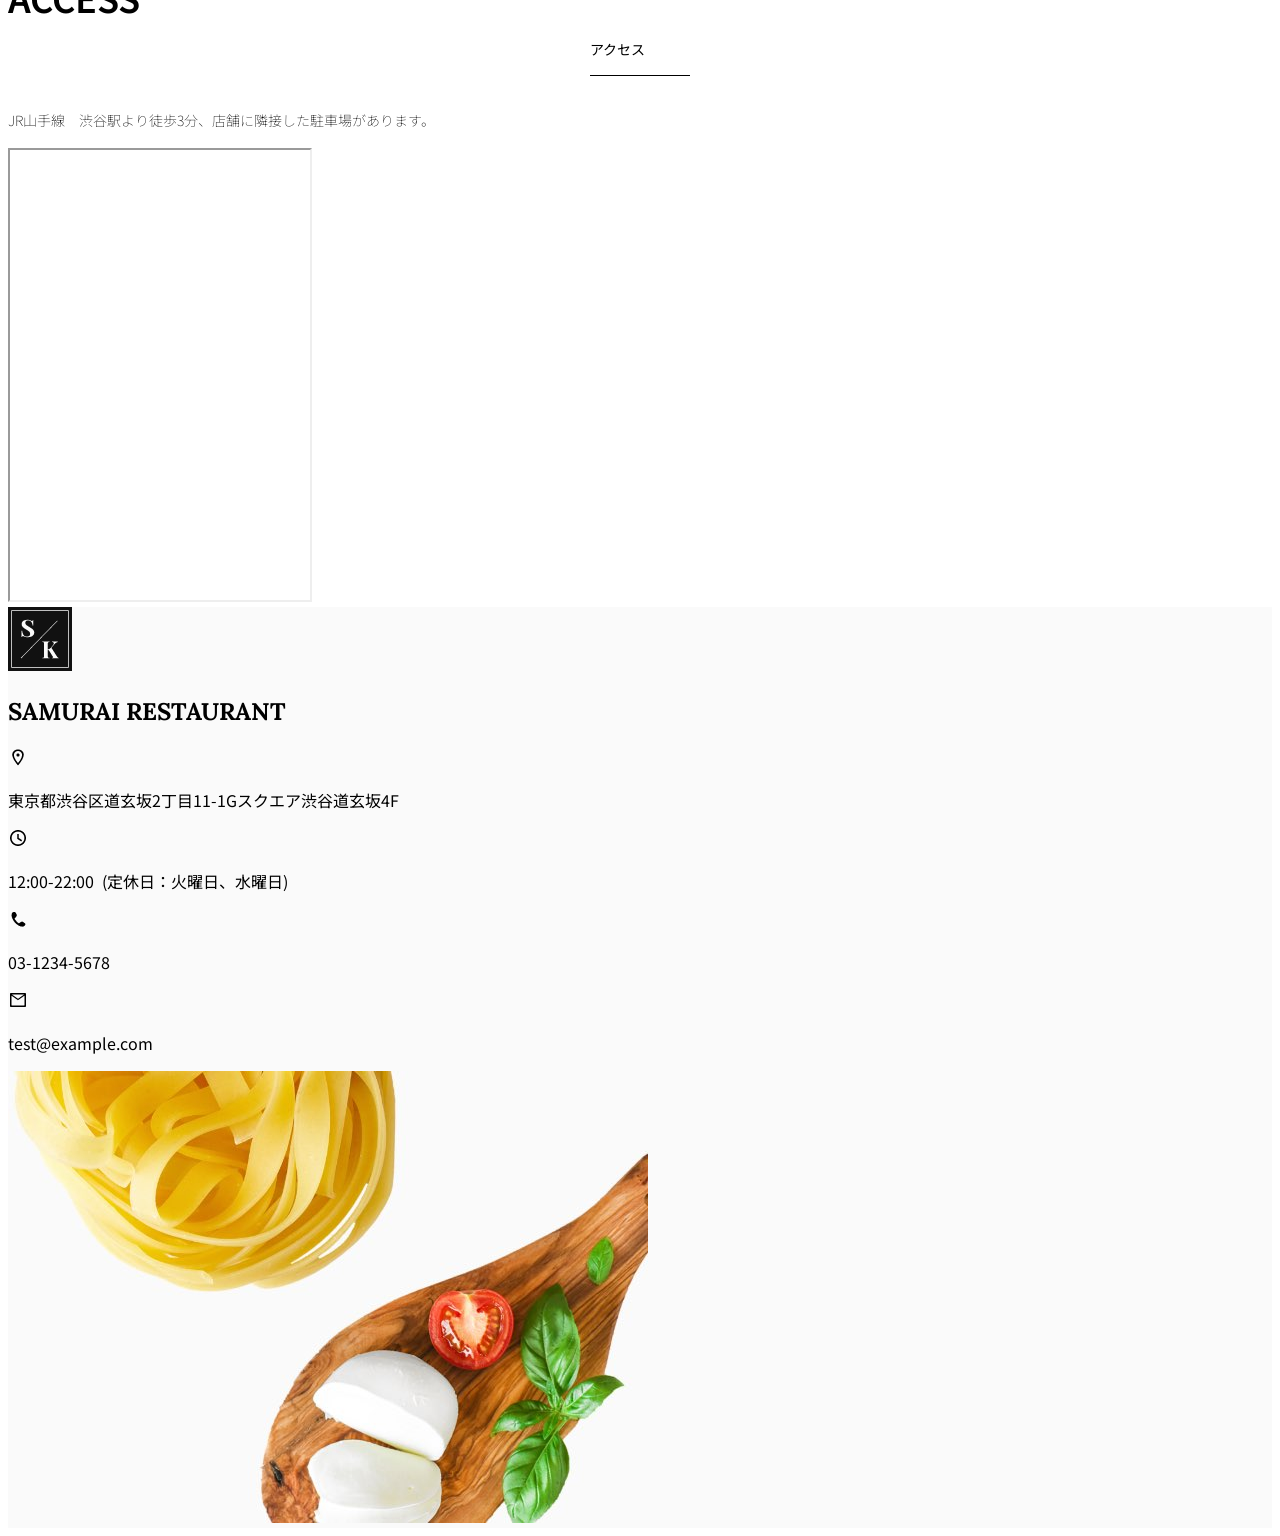
<file: kadai_tutorial_output/index.html>
<!doctype html>
<html lang="ja">

<head>
  <meta charset="utf-8">
  <!-- マルチデバイス対応 -->
  <meta name="viewport" content="width=device-width, initial-scale=1">
  <meta name="description" content="">
  <meta name="author" content="SAMURAI ENGINEER">
  <title>SAMURAI XD_HTML教材</title>

  <!-- 先にBootstrapのCSSを読み込む -->
  <!-- ************************************************ bootstrap.min.cssの読み込み -->
  <!-- BootstrapのCSSの読み込み -->
  <link href="https://cdn.jsdelivr.net/npm/bootstrap@5.0.0-beta1/dist/css/bootstrap.min.css" rel="stylesheet"integrity="sha384-giJF6kkoqNQ00vy+HMDP7azOuL0xtbfIcaT9wjKHr8RbDVddVHyTfAAsrekwKmP1" crossorigin="anonymous">
  <!-- ************************************************ bootstrap.bundle.min.jsの読み込み -->
  <script src="https://cdn.jsdelivr.net/npm/bootstrap@5.0.0-beta1/dist/js/bootstrap.bundle.min.js"
    integrity="sha384-ygbV9kiqUc6oa4msXn9868pTtWMgiQaeYH7/t7LECLbyPA2x65Kgf80OJFdroafW" crossorigin="anonymous" defer>
  </script>
  
  <!-- ************************************************ Google Font読み込み -->
  <link rel="preconnect" href="https://fonts.gstatic.com">
  <link href="https://fonts.googleapis.com/css2?family=Lora&display=swap" rel="stylesheet">
  <link href="https://fonts.googleapis.com/css2?family=Noto+Sans+JP:wght@300&display=swap" rel="stylesheet">
  <!-- ************************************************ Font Awesome -->
  <link rel="stylesheet" href="https://use.fontawesome.com/releases/v5.1.0/css/all.css"
    integrity="sha384-lKuwvrZot6UHsBSfcMvOkWwlCMgc0TaWr+30HWe3a4ltaBwTZhyTEggF5tJv8tbt" crossorigin="anonymous">
  
  <!-- Bootstrapの読み込みのlinkタグよりも後ろに、style.cssを読み込むlinkタグを記述する -->
  <!-- ************************************************今回作成する styles.cssの読み込み -->
  <link href="stylesheet/style.css" rel="stylesheet">
  <!-- ************************************************  -->
</head>

<body>
  <main>

    <!-- ************************************************ ナビゲーションバー開始 -->
    <!-- navbarでナビゲーションバー作成。navbar-expand-lgで画面幅が広いときハンバーガーボタンを非表示。 -->
    <nav class="navbar navbar-expand-lg">
     <!-- navbarのコンテナ -->
     <div class="container">
       <!-- navbar-brandはロゴ部分。独自クラスのmy_navbar_brandで細かな調整。 -->
       <a class="navbar-brand my_navbar_brand">
        <!-- ロゴのアイコンを配置。navbar_brand_logoは独自クラス。 --> 
        <img class="img-fluid navbar_brand_logo" src="img/site_logo.png" alt="サイトアイコン"><span>SAMURAI KITCHEN</span>
       </a>
        <!-- navbar-togglerはハンバーガーボタンを表示・非表示にするクラス。 -->
       <div class="navbar-toggler hamburger_menu" data-bs-toggle="collapse" data-bs-target="#navbarNav"
            aria-controls="navbarNav" aria-expanded="false" aria-label="Toggle navigation">
         <input type="checkbox" id="hamburger_btn_check">
         <label for="hamburger_btn_check" class="hamburger_btn">
           <img class="btn_open" src="img/button_open.png" alt="ナビゲーションバーのボタン">
           <img class="btn_close" src="img/button_close.png" alt="ナビゲーションバーのボタン">
         </label>
       </div>
       <!-- これ以降がナビゲーションメニュー部分。説明は後述。 -->
       <div class="collapse navbar-collapse justify-content-end" id="navbarNav">
         <ul class="navbar-nav">
           <li class="nav-item px-2">
             <a class="nav-link my_nav_link my-2" aria-current="page" href="#">HOME</a>
           </li>

           <li class="nav-item px-2">
             <a class="nav-link my_nav_link my-2" href="#about">ABOUT US</a>
           </li>

           <li class="nav-item px-2">
             <a class="nav-link my_nav_link my-2" href="#gallery">GALLERY</a>
           </li>

           <li class="nav-item px-2">
             <a class="nav-link my_nav_link my-2" href="#menu">MENU</a>
           </li>

           <li class="nav-item px-2">
             <a class="nav-link my_nav_link my-2" href="#review">CUSTOMER REVIEWS</a>
           </li>

           <li class="nav-item px-2">
             <a class="nav-link my_nav_link my-2" href="#access">ACCESS</a>
           </li>
             
         </ul>
       </div>
     </div>
   </nav>
    <!-- ************************************************ ナビゲーションバー終了 -->


    <!-- ************************************************ カルーセル開始 -->
   <!-- カルーセル部分 -->
   <!-- idのmyCarouselはインジケーター部分のdata-bs-targetと紐付く必要がある。mb-5で下方向に余白追加。 -->
   <div id="myCarousel" class="carousel slide mb-5" data-bs-ride="carousel">

     <!-- インジケーター部分 -->
     <ol class="carousel-indicators">
       <!-- この箇所と前述のidは紐付いている。data-bs-slide-toの番号がカルーセルの順番。 -->
       <li data-bs-target="#myCarousel" data-bs-slide-to="0" class="active"></li>
       <li data-bs-target="#myCarousel" data-bs-slide-to="1"></li>
       <li data-bs-target="#myCarousel" data-bs-slide-to="2"></li>
     </ol>

     <!-- carousel-inner：カルーセルのキャプションと背景画像の部分。現在は1枚目だけ表示。 -->
     <div class="carousel-inner">
       <!-- カルーセル1枚目 -->
       <!-- 親要素 -->
       <div class="carousel-item active">

         <!-- imgタグと "carousel-caption" クラスは同じ親（carousel-item）に入っているので、兄弟要素 -->
         <img src="img/slider-1.jpg" alt="SAMURAI KITCHEN-1">
        
         <!-- imgタグと "carousel-caption" クラスは同じ親（carousel-item）に入っているので、兄弟要素 -->
         <div class="carousel-caption">
        
          <!-- h1タグは carousel-caption クラスの子要素 中に入っているので -->
           <h1>
            <!-- 独自クラスで位置とフォントを変更 -->
            <h1 class="my_carousel_caption">
             Welcome to<br>
             SAMURAI KITCHEN
           </h1>
           <!-- 親要素の閉じタグ h1タグは親要素の中にはいっています -->
         </div>
       </div>
      <!-- カルーセル2枚目 -->
 <div class="carousel-item">
   <img src="img/slider-2.jpg" alt="サンプル画像">
   <div class="carousel-caption">
     <h1 class="my_carousel_caption">
        The fabulous combination of&nbsp;wine&nbsp;and&nbsp;food
     </h1>
   </div>
 </div>
 <!-- カルーセル３枚目 -->
 <div class="carousel-item">
   <img src="img/slider-3.jpg" alt="サンプル画像">
   <div class="carousel-caption">
     <h1 class="my_carousel_caption">Get the Italian taste<br>
       at the SAMURAI&nbsp;KITCHEN
     </h1>
   </div>
 </div>
     
      </div>
     <!-- コントロールボタン 左側 -->
     <a class="carousel-control-prev" href="#myCarousel" role="button" data-bs-slide="prev">
       <span class="carousel-control-prev-icon" aria-hidden="true"></span>
       <span class="visually-hidden">Previous</span>
     </a>

     <!-- コントロールボタン 右側 -->
     <a class="carousel-control-next" href="#myCarousel" role="button" data-bs-slide="next">
       <span class="carousel-control-next-icon" aria-hidden="true"></span>
       <span class="visually-hidden">Next</span>
     </a>
   </div>
    <!-- ************************************************ カルーセル終了 -->


    <!-- ************************************************ アバウトセクション開始 -->
    <section class="about_us_bg" id="about">
        <!--コンテンツの中央揃え。上下方向にパディング（サイズ5）。下方向にマージン（サイズ5）。 -->
     <div class="container py-5 mb-5">

       <!-- rowクラス（行） -->
       <div class="row">

         <!-- 左側カラム（6/12分割） -->
         <div class="col-lg-6 text-left">

           <!-- 上下方向にパディング（サイズ5） -->
           <div class="py-5">

             <!-- 下方向にマージン（サイズ5） -->
              <h2 class="section_title about mb-5">
               ABOUT US
             </h2>
             <!-- 下方向にマージン（サイズ2） -->
             <p class="mb-2">
               本場イタリアンの味を追求し、厳選した国産食材を使用。<br>
               オーガニック野菜、熟成させた自家製プロシュート、<br>
               毎朝仕込むピザ生地など、あらゆる食材へのこだわり。<br>
             </p>

             <!-- 下方向にマージン（サイズ2） -->
             <p class="mb-2">
               料理に合うワインもイタリア産のものから国産のものまでラインナップ豊富。<br>
             </p>

             <!-- 下方向にマージン（サイズ2） -->
             <p class="mb-2">
               イタリアのワインの名産地「ピエモンテ州」「ヴェネト州」で生産された<br>
               ワインを取り揃え、上品な味わいをお愉しみいただけます。<br>
             </p>
           </div>
         </div>

         <!-- 右側カラム（6/12分割） -->
         <div class="col-lg-6">

           <!-- 画像を配置 -->
           <img src="img/img-about-us.png" class="img-fluid" alt="pizza">
         </div>
       </div>
     </div>
      </section>
    </section>
    <!-- ************************************************ アバウトセクション終了 -->


    <!-- ************************************************ ギャラリーセクション開始 -->
    <section id="gallery">
   <div class="container mb-5">
       <h2 class="mb-3 section_title gallery text-center">GALLERY</h2>
       <p class="text-center mb-5">
         上品な大人の空間で素敵なひと時を
       </p>

       <div class="row">
         <div class="col-6 col-lg-3 mb-4 d-flex justify-content-center">
           <img class="img-fluid" src="img/gallery-1.jpg" alt="サンプル画像">
         </div>

         <div class="col-6 col-lg-3 mb-4 d-flex justify-content-center">
           <img class="img-fluid" src="img/gallery-2.jpg" alt="サンプル画像">
         </div>

         <div class="col-6 col-lg-3 mb-4 d-flex justify-content-center">
           <img class="img-fluid" src="img/gallery-3.jpg" alt="サンプル画像">
         </div>

         <div class="col-6 col-lg-3 mb-4 d-flex justify-content-center">
           <img class="img-fluid" src="img/gallery-4.jpg" alt="サンプル画像">
         </div>

         <div class="col-6 col-lg-3 mb-4 d-flex justify-content-center">
           <img class="img-fluid" src="img/gallery-5.jpg" alt="サンプル画像">
         </div>

         <div class="col-6 col-lg-3 mb-4 d-flex justify-content-center">
           <img class="img-fluid" src="img/gallery-6.jpg" alt="サンプル画像">
         </div>

         <div class="col-6 col-lg-3 mb-4 d-flex justify-content-center">
           <img class="img-fluid" src="img/gallery-7.jpg" alt="サンプル画像">
         </div>

         <div class="col-6 col-lg-3 mb-4 d-flex justify-content-center">
           <img class="img-fluid" src="img/gallery-8.jpg" alt="サンプル画像">
         </div>

       </div>
     </div>
    </section>
    <!-- ************************************************ ギャラリーセクション終了 -->


    <!-- ************************************************ メニューセクション -->
    <section id="menu">
     <!-- タイトル文字部分のコンテナ -->
     <div class="container">
       <div class="row">
         <div class="col-lg-12">

           <!-- タイトル文字 -->
            <!-- タイトル中央揃え、マージンを下方向へ5　-->
           <h2 class="section_title menu text-center mb-5">MENU</h2>
         </div>
       </div>
     </div>

     <!-- メニュー部分のコンテナ -->
      <!-- 下方向にマージン5 -->
     <div class="container mb-5">
       <div class="row">

         <!-- 左側メニュー -->
        <div class="col-12 col-lg-6">
           <!-- さらに子要素を5:7で分割 -->
          <!-- カラム間のパディングをなくす。下方向にマージン4 -->
           <div class="row g-0 mb-4">

             <!-- 画像中央揃え -->
             <div class="col-12 col-lg-5 text-center">

               <!-- 左側メニュー画像部分 -->
               <!-- 画像がカラムをはみ出ないようにする -->
               <img src="img/margherita.png" class="img-fluid" alt="マルゲリータ">
             </div>

             <!-- 右側テキスト部分 -->
             <!-- 全体的にパディング4 -->
              <div class="col-12 col-lg-7 p-4">

               <!-- 下方向のマージン0 文字を小さくするmenu_title独自クラスを追加 -->
               <h4 class="mb-0 menu_title">マルゲリータ</h4>

               <!-- 縦方向の中央揃え -->
               <p class="my-auto">彩り鮮やかなトマトチーズバジルに、食欲がそそられるピザ。石窯で直火で焼き上げ、サクサクで香ばしい、フチとモチモチの生地の食感が楽しめる、一皿。</p>

             
               <!-- フォントを変更する独自クラスを追加 -->
               <p class="menu_price">￥1,600</p>
              </div>
            </div>
          </div>
         <!-- 以降、メニューの数だけ同じコード繰り返し記載 -->


         <div class="col-12 col-lg-6">
            <div class="row g-0 mb-4">
            
             <div class="col-12 col-lg-5 text-center">
                <img src="img/steak.png" class="img-fluid" alt="フィオレンティーナステーキ">
              </div>
  
             <div class="col-12 col-lg-7 p-4">
                <h4 class="mb-0 menu_title">フィオレンティーナステーキ</h4>
                <p class="my-auto">生後12か月以下の牛の肩ロースを分厚く切り、味付けはシンプルに塩・胡椒で、炭火でカリッと焼き上げたステーキ。香ばしく食べ応え十分なひと皿。</p>
                <p class="menu_price">¥2,200</p>
              </div>
            </div>
          </div>


         <div class="col-12 col-lg-6">
            <div class="row g-0 mb-4">
     
             <div class="col-12 col-lg-5 text-center">
                <img src="img/pescatore.png" class="img-fluid" alt="ペスカトーレ">
              </div>
            
             <div class="col-12 col-lg-7 p-4">
                <h4 class="mb-0 menu_title">ペスカトーレ</h4>
                <p class="my-auto">貝・海老・魚の魚介をたっぷりと使ったトマトソースのパスタ。にんにく、白ワインをベースに、トマトの酸味と魚介の旨みでコクのあるスープが味わえるひと皿。</p>
                <p class="menu_price">¥1,400</p>
              </div>
            </div>
          </div>

         
         <div class="col-12 col-lg-6">
            <div class="row g-0 mb-4">
       
             <div class="col-12 col-lg-5 text-center">
                <img src="img/carbonara.png" class="img-fluid" alt="カルボナーラ">
              </div>
            
             <div class="col-12 col-lg-7 p-4">
                <h4 class="mb-0 menu_title">カルボナーラ</h4>
                <p class="my-auto">豚肉の塩漬けのパンチェッタ、鶏卵、黒胡椒、粉チーズを使用したパスタ料理。濃厚な卵とチーズにパンチェッタの塩味の利いたひと皿。</p>
                <p class="menu_price">¥1,400</p>
              </div>
            </div>
          </div>

       
         <div class="col-12 col-lg-6">
            <div class="row g-0 mb-4">
         
             <div class="col-12 col-lg-5 text-center">
                <img src="img/amatriciana.png" class="img-fluid" alt="アマトリチャーナ">
              </div>
     
             <div class="col-12 col-lg-7 p-4">
                <h4 class="mb-0 menu_title">アマトリチャーナ</h4>
                <p class="my-auto">豚肉の塩漬けのパンチェッタと、玉ねぎとトマトを使用したパスタ料理。パンチェッタの塩味とトマトの酸味のバランスが絶妙なひと皿。</p>
                <p class="menu_price">¥1,400</p>
              </div>
            </div>
          </div>

     
         <div class="col-12 col-lg-6">
            <div class="row g-0 mb-4">
     
             <div class="col-12 col-lg-5 text-center">
                <img src="img/acqua-pazza.png" class="img-fluid" alt="アクアパッツァ">
              </div>
        
             <div class="col-12 col-lg-7 p-4">
                <h4 class="mb-0 menu_title">アクアパッツァ</h4>
                <p class="my-auto">タイやアサリなどの魚介類に、トマトやオリーブオイル、にんにくなどを煮込んだパスタ料理。白ワインのソースに溶け込んだ魚介類の旨みがいっぱいのひと皿。</p>
                <p class="menu_price">¥2,000</p>
              </div>
            </div>
          </div>

      
         <div class="col-12 col-lg-6">
            <div class="row g-0 mb-4">
      
             <div class="col-12 col-lg-5 text-center">
                <img src="img/bagna-cauda.png" class="img-fluid" alt="バーニャカウダ">
              </div>

             <div class="col-12 col-lg-7 p-4">
                <h4 class="mb-0 menu_title">バーニャカウダ</h4>
                <p class="my-auto">旬の野菜が満載の野菜料理。チーズ、オリーブオイル、バルサミコ酢をベースにした3種の自家製ソースでお好みに合わせて召し上がれるひと皿。</p>
                <p class="menu_price">¥1,000</p>
              </div>
            </div>
          </div>

        
         <div class="col-12 col-lg-6">
            <div class="row g-0 mb-4">
           
             <div class="col-12 col-lg-5 text-center">
                <img src="img/gelato.png" class="img-fluid" alt="ジェラート">
              </div>
       
             <div class="col-12 col-lg-7 p-4">
                <h4 class="mb-0 menu_title">ジェラート</h4>
                <p class="my-auto">濃厚な牛乳をベースにしたものから、果肉と果汁が満載のフルーツをベースにしたものまで取り揃えたイタリアのアイス。冷たくて甘いひと皿。</p>
                <p class="menu_price">¥800</p>
              </div>
            </div>
        </div>
       </div>
     </div>
    </section>
    <!-- ************************************************ メニューセクション終了 -->

    <!-- ************************************************ レビューセクション開始 -->
    <section id="review">
     <!-- review_wrapper で背景画像を設定します -->
     <div class="review_wrapper">

       <!-- container部分 -->
       <div class="container py-5 mb-5">

         <!-- 中央揃えでタイトルを表示 -->
         <div class="text-center mb-5">
           <h2 class="section_title review text-center text-white">CUSTOMER REVIEWS</h2>
         </div>

         <!-- row部分：左右のカラムを中央揃え -->
         <div class="row pb-5 justify-content-center">

           <!-- 左側カラム -->
           <div class="col-12 col-lg-5 mt-3">

             <!-- h_420 クラスで白枠の高さを修正します -->
             <div class="bg-white h_420">

               <!-- 内側にパディング4 -->
               <div class="p-4">

                 <!-- 顔写真と年齢などのテキストはd-flexで横並びにする　中央揃え -->
                 <div class="d-flex align-items-center">
                   <!-- お客様の画像を配置 -->
                   <!-- reviewer_img クラスで画像サイズを変更します -->
                   <img src="img/customer-woman.png" class="reviewer_img" alt="サンプル画像">
                   <div>
                     <!-- お客様情報のテキスト -->
                     <p class="my-0">40代/女性</p>
                     <p class="my-0">夫婦でご来店</p>
                   </div>
                 </div>

                 <div class="my-3">
                   <!-- 星の画像を表示 -->
                   <!-- star_img クラスで画像サイズを変更 -->
                   <img src="img/star-point.png" class="star_img" alt="star">
                   <img src="img/star-point.png" class="star_img" alt="star">
                   <img src="img/star-point.png" class="star_img" alt="star">
                   <img src="img/star-point.png" class="star_img" alt="star">
                   <img src="img/star-point.png" class="star_img" alt="star">

                 </div>

                 <!-- レビュータイトル -->
                 <h5>親切で丁寧なご提案</h5>
                 <!-- レビュー内容 -->
                 <p>
                   ディナーに来た際にワインを選ぶのに悩んでいたら、注文する料理に合ったオススメのワインを教えてもらえて、ワインのテイスティングまでさせてもらえたのでとても嬉しかったです。次はワインを選んでからオススメの料理を聞いてみようと思います。
                 </p>

                 <!-- 黄色のボタンを配置 -->
                 <button type="button" class="btn btn-warning shadow fix_bottom">詳細</button>
               </div>
             </div>
           </div>

           <!-- 右側カラム：左側カラムと内容が同じなので説明は省略 -->
           <div class="col-12 col-lg-5 mt-3">
              <!-- h_420 クラスで白枠の高さを修正します -->
             <div class="bg-white h_420">
               <div class="p-4">
                 <div class="d-flex align-items-center">
                    <!-- reviewer_img クラスで画像サイズを変更します -->
                   <img src="img/customer-man.png" class="reviewer_img" alt="サンプル画像">
                   <div>
                     <p class="my-0">30代/男性</p>
                     <p class="my-0">パートナーとご来店</p>
                   </div>
                 </div>
                 <div class="my-3">
                    <!-- star_img クラスで画像サイズを変更 -->
                   <img src="img/star-point.png" class="star_img" alt="star">
                   <img src="img/star-point.png" class="star_img" alt="star">
                   <img src="img/star-point.png" class="star_img" alt="star">
                   <img src="img/star-point.png" class="star_img" alt="star">
                   <img src="img/star-point.png" class="star_img" alt="star">
                 </div>
                 <h5>素敵な時間と思い出</h5>
                 <p>
                   パートナーとのアニバーサリーにこちらのお店を選んで正解でした。店内の雰囲気も落ち着いていて上品で、事前に予約した際に打ち合わせしたサプライズが成功したあとに、さらにお店からもサプライズをいただけて、とても素敵な思い出になりました。
                 </p>
                 <button type="button" class="btn btn-warning shadow fix_bottom">詳細</button>
               </div>
             </div>
           </div>
         </div>
       </div>
     </div>
    </section>
    <!-- ************************************************ レビューセクション終了 -->


    <!-- ************************************************ アクセスセクション開始 -->
    <section id="access">
    <div class="container">

       <div class="row">
         <div class="col-lg-12 text-center mb-5">
           <h2 class="section_title text-center access mb-5">ACCESS</h2>
           <p>JR山手線　渋谷駅より徒歩3分、店舗に隣接した駐車場があります。</p>
         </div>
       </div>
     </div>

     <div class="container mb-5 px-2">
       <!-- この部分にマップを配置 -->
       <iframe src="https://www.google.com/maps/embed?pb=!1m18!1m12!1m3!1d12965.115877130133!2d139.7392154270478!3d35.67013236327581!2m3!1f0!2f0!3f0!3m2!1i1024!2i768!4f13.1!3m3!1m2!1s0x60188b602972bb83%3A0xa6b553df33a5bd04!2zU0FNVVJBSSBFTkdJTkVFUiDkvo3jgqjjg7Pjgrjjg4vjgqI!5e0!3m2!1sja!2sjp!4v1782165683116!5m2!1sja!2sjp" 
         class="w-100" style="height: 50vh;" loading="lazy"></iframe>
     </div>
    </section>
    <!-- ************************************************ アクセスセクション終了 -->


    <!-- ************************************************ フッター開始 -->
    <footer id="footer">
    <div class="container">
       <div class="row">

         <!-- 2カラムに分けたレイアウトの左側カラム -->
         <!-- 親要素にposition-relativeを設定 -->
          <div class="col-12 col-lg-6 position-relative">
           <!-- 左側カラムのレイアウトをさらに分けるためにrowを使用 -->
           <div class="row pt-5">

             <!-- 画面をさらに2:10に分割 -->
             <!-- ここは2:10の2の部分 -->
             <div class="col-lg-2 text-center my-3">

               <!-- サイトロゴ -->
               <!-- footer_brand_logoの独自クラスを追加 -->
               
               <img class="img-fluid footer_brand_logo" src="img/site_logo.png" alt="サンプル画像">
             </div>

             <!-- ここは2:10の10の部分 -->
             <div class="col-lg-10 align-self-center my-3">
               <!-- タイトル文字 -->
                 <!-- footer_textの独自クラスを追加してフォント等を変更 -->
               
               <h2 class="m-0 footer_text">SAMURAI RESTAURANT</h2>
             </div>
           </div>

           <!-- 営業時間などのテキストを追加 -->
                <!-- 独自クラスrestaurant_infoを追加 -->
          
           <div class="restaurant_info py-3">

             <div class="d-flex mb-3">
               <img src="img/icon-Marker.png" alt="marker">
               <p class="p-0 m-0">東京都渋谷区道玄坂2丁目11-1Gスクエア渋谷道玄坂4F</p>
             </div>
             <div class="d-flex mb-3">
               <img src="img/icon-Clock.png" alt="clock">
               <p class="p-0 m-0">12:00-22:00&nbsp;&nbsp;(定休日：火曜日、水曜日)</p>
             </div>
             <div class="d-flex mb-3">
               <img src="img/icon-Phone.png" alt="phone">
               <p class="p-0 m-0">03-1234-5678</p>
             </div>
             <div class="d-flex mb-3">
               <img src="img/icon-Mail.png" alt="mail">
               <p class="p-0 m-0">test@example.com</p>
             </div>
           </div>

           <!-- コピーライトを追加 -->
             <!-- copy_rightクラスでabsoluteを設定。align-items-centerで上下中央揃え。 -->
           
           <div class="copy_right align-items-center">
             <p>
               ©SAMURAI KITCHEN, All Rights Reserved.
             </p>

             <!-- SNSアイコンに独自クラスsns_imgを追加 -->
             <img src="img/icon-facebook.png" class="sns_img" alt="facebook">
              <!-- SNSアイコンに独自クラスsns_imgを追加 -->
             <img src="img/icon-twitter.png" class="sns_img" alt="twitter">
           </div>
         </div>

         <!-- 2カラムに分けたレイアウトの右側カラム -->
         <div class="col-lg-6 d-none d-lg-block">
           <!-- 背景画像を表示 -->
           <img src="img/background-footer.jpg" alt="背景画像">
         </div>
       </div>
     </div>
    </footer>
    <!-- ************************************************ フッター終了 -->
  </main>
</body>

</html>
</file>
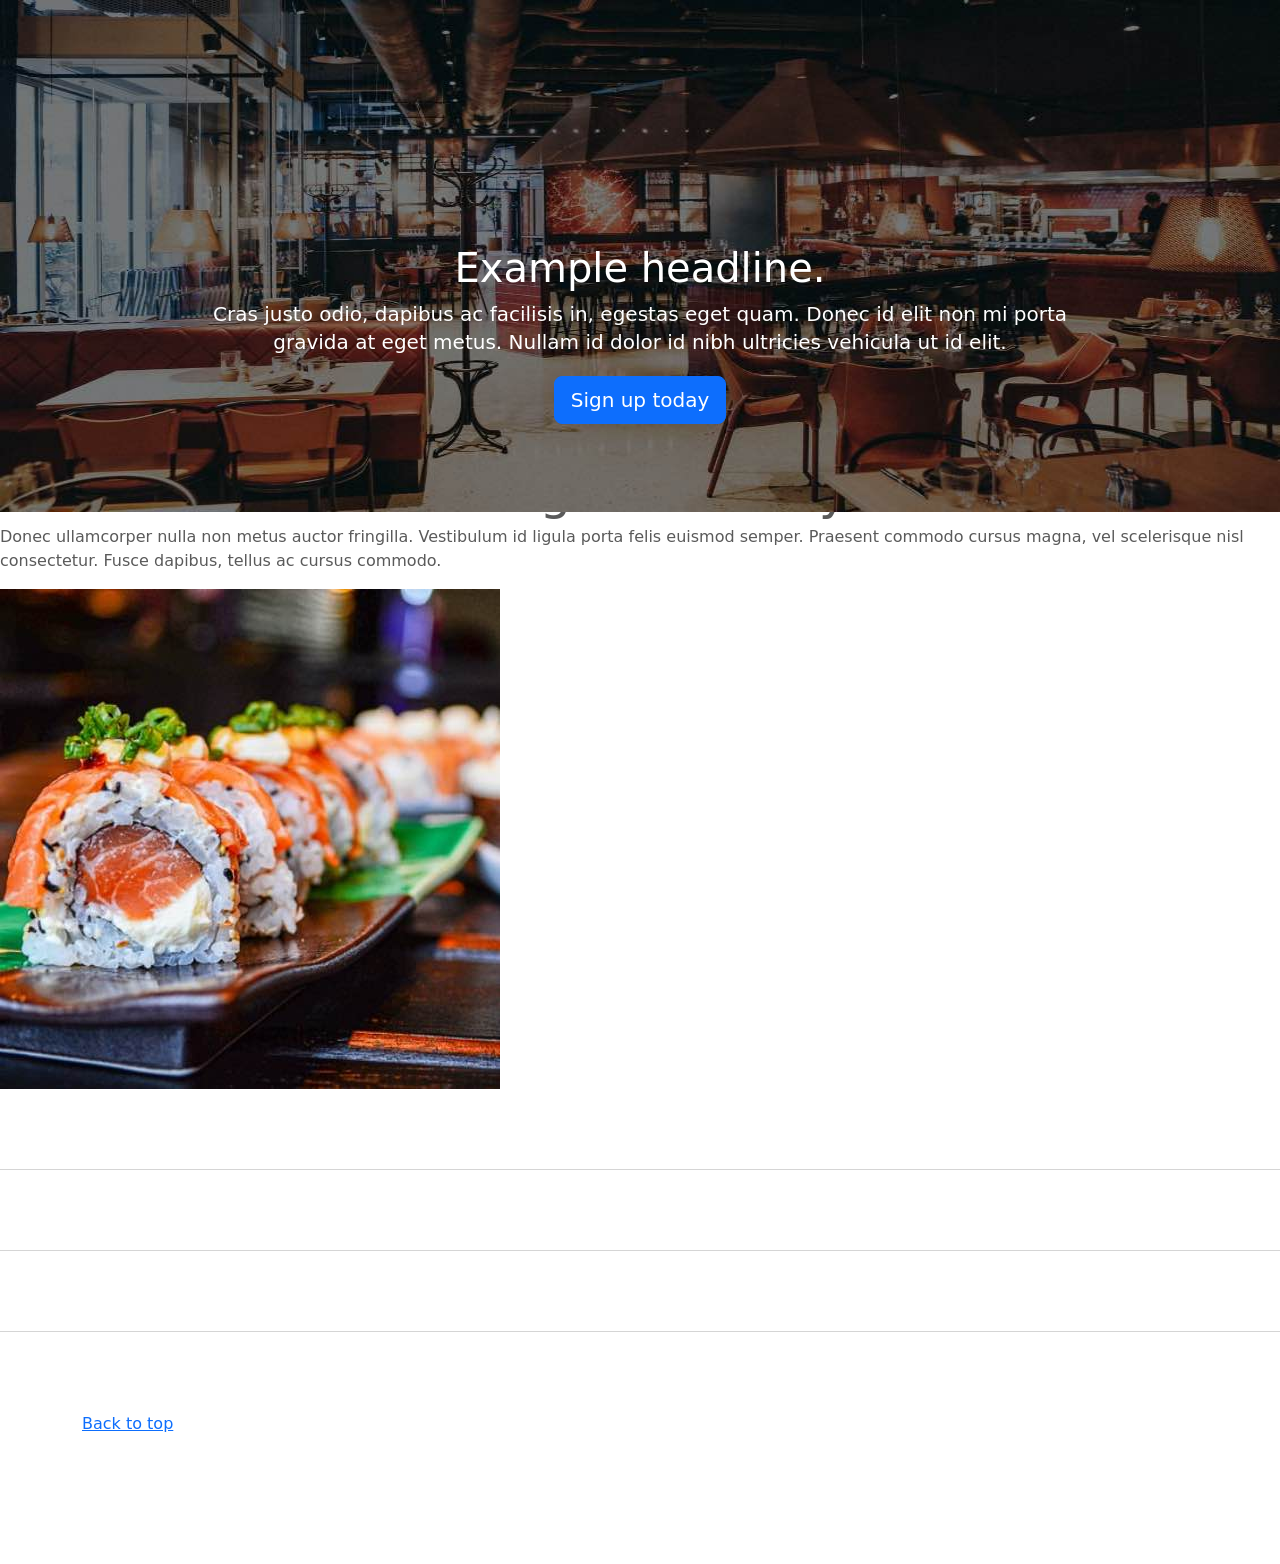
<file: kadai_003/index_for_student.html>
<!doctype html>
<html lang="en">
  <head>
    <meta charset="utf-8">
    <meta name="viewport" content="width=device-width, initial-scale=1">
    <meta name="description" content="">
    <meta name="author" content="Mark Otto, Jacob Thornton, and Bootstrap contributors">
    <meta name="generator" content="Hugo 0.79.0">
    <title>Carousel Template · Bootstrap v5.0</title>
    <link rel="canonical" href="https://getbootstrap.com/docs/5.0/examples/carousel/">
    <!-- ************************************************ bootstrap.min.cssの読み込み -->
   <link href="https://cdn.jsdelivr.net/npm/bootstrap@5.0.0-beta1/dist/css/bootstrap.min.css" rel="stylesheet" integrity="sha384-giJF6kkoqNQ00vy+HMDP7azOuL0xtbfIcaT9wjKHr8RbDVddVHyTfAAsrekwKmP1" crossorigin="anonymous">
    <!-- ************************************************ carousel.cssの読み込み -->
    <link href="carousel.css" rel="stylesheet">
    <!-- ************************************************ bootstrap.bundle.min.jsの読み込み -->
   <script src="https://cdn.jsdelivr.net/npm/bootstrap@5.0.0-beta1/dist/js/bootstrap.bundle.min.js" integrity="sha384-ygbV9kiqUc6oa4msXn9868pTtWMgiQaeYH7/t7LECLbyPA2x65Kgf80OJFdroafW" crossorigin="anonymous" defer></script>
  </head>
  <body>
    <main>
      <!-- ************************************************ カールセル開始 -->
    
      <!-- <div id="myCarousel" class="carousel slide" data-bs-ride="carousel"> -->
      <div id="carouselExampleFade" class="carousel slide carousel-fade" data-bs-ride="carousel">

        <!-- <div class="carousel-inner"> -->
       <div class="carousel-inner">
          <!-- <div class="carousel-item active"> -->
         <div class="carousel-item active">
            <img src="img/top_1.jpg" alt="サンプル画像1">
            <div class="container">
              <!-- <div class="carousel-caption"> -->
              <div class="carousel-caption">
                <h1>Example headline.</h1>
                <p>Cras justo odio, dapibus ac facilisis in, egestas eget quam. Donec id elit non mi porta gravida at eget
                  metus. Nullam id dolor id nibh ultricies vehicula ut id elit.</p>
                <!-- <p><a class="btn btn-lg btn-primary" href="#" role="button">Sign up today</a></p> -->
               <p><a class="btn btn-lg btn-primary" href="#" role="button">Sign up today</a></p>
              </div>
            </div>
          </div>

            <div class="carousel-item">
            <img src="img/top_2.jpg" alt="サンプル画像2">
            <div class="container">
            </div>              

            <div class="carousel-item">
            <img src="img/top_3.jpg" alt="サンプル画像3">
            <div class="container">
            </div>


        </div>
      </div>
      <!-- ************************************************ カールセル終了 -->
      <!-- <div class="container marketing"> -->
      <div class="">
        <!-- <div class="row"> -->
        <div class="">
          <!-- <div class="col-lg-4"> -->
          <div class="">
            <img src="img/cake.jpg" class="rounded-circle" alt="サンプル画像2">
            <h2>Heading</h2>
            <p>Donec sed odio dui. Etiam porta sem malesuada magna mollis euismod. Nullam id dolor id nibh ultricies
              vehicula ut id elit. Morbi leo risus, porta ac consectetur ac, vestibulum at eros. Praesent commodo cursus
              magna.</p>
            <!-- <p><a class="btn btn-secondary" href="#" role="button">View details &raquo;</a></p> -->
            <p><a class="" href="#" role="button">View details &raquo;</a></p>
          </div>
        </div>
        <hr class="featurette-divider">
        <!-- <div class="row"> -->
        <div class="">
          <!-- <div class="col-md-7"> -->
          <div class="">
            <!-- <h2 class="featurette-heading">First featurette heading. <span class="text-muted">It’ll blow yourmind.</span> -->
            <h2 class="featurette-heading">First featurette heading. <span class="">It’ll blow yourmind.</span></h2>
            <!-- <p class="lead">Donec ullamcorper nulla non metus auctor fringilla. Vestibulum id ligula porta felis
              euismod
              semper. Praesent commodo cursus magna, vel scelerisque nisl consectetur. Fusce dapibus, tellus ac cursus
              commodo.</p> -->
            <p class="">
              Donec ullamcorper nulla non metus auctor fringilla. Vestibulum id ligula porta felis
              euismod
              semper. Praesent commodo cursus magna, vel scelerisque nisl consectetur. Fusce dapibus, tellus ac cursus
              commodo.
            </p>
          </div>
          <!-- <div class="col-md-5"> -->
          <div class="">
            <!-- <img src="img/sushi.jpg" class="img-fluid" alt=""> -->
            <img src="img/sushi.jpg" class="" alt="サンプル画像3">
          </div>
        </div>
        <hr class="featurette-divider">
        <!-- ここにもう一つ左右を反転させたものを作ります。 -->
        <hr class="featurette-divider">
        <!-- ここにもう一つ左右を反転させたものを作ります。 -->
        <hr class="featurette-divider">
        <footer class="container">
          <!-- <p class="float-end"><a href="#">Back to top</a></p> -->
          <p class=""><a href="#">Back to top</a></p>
        </footer>
      </div>
    </main>
  </body>

</html>
</file>
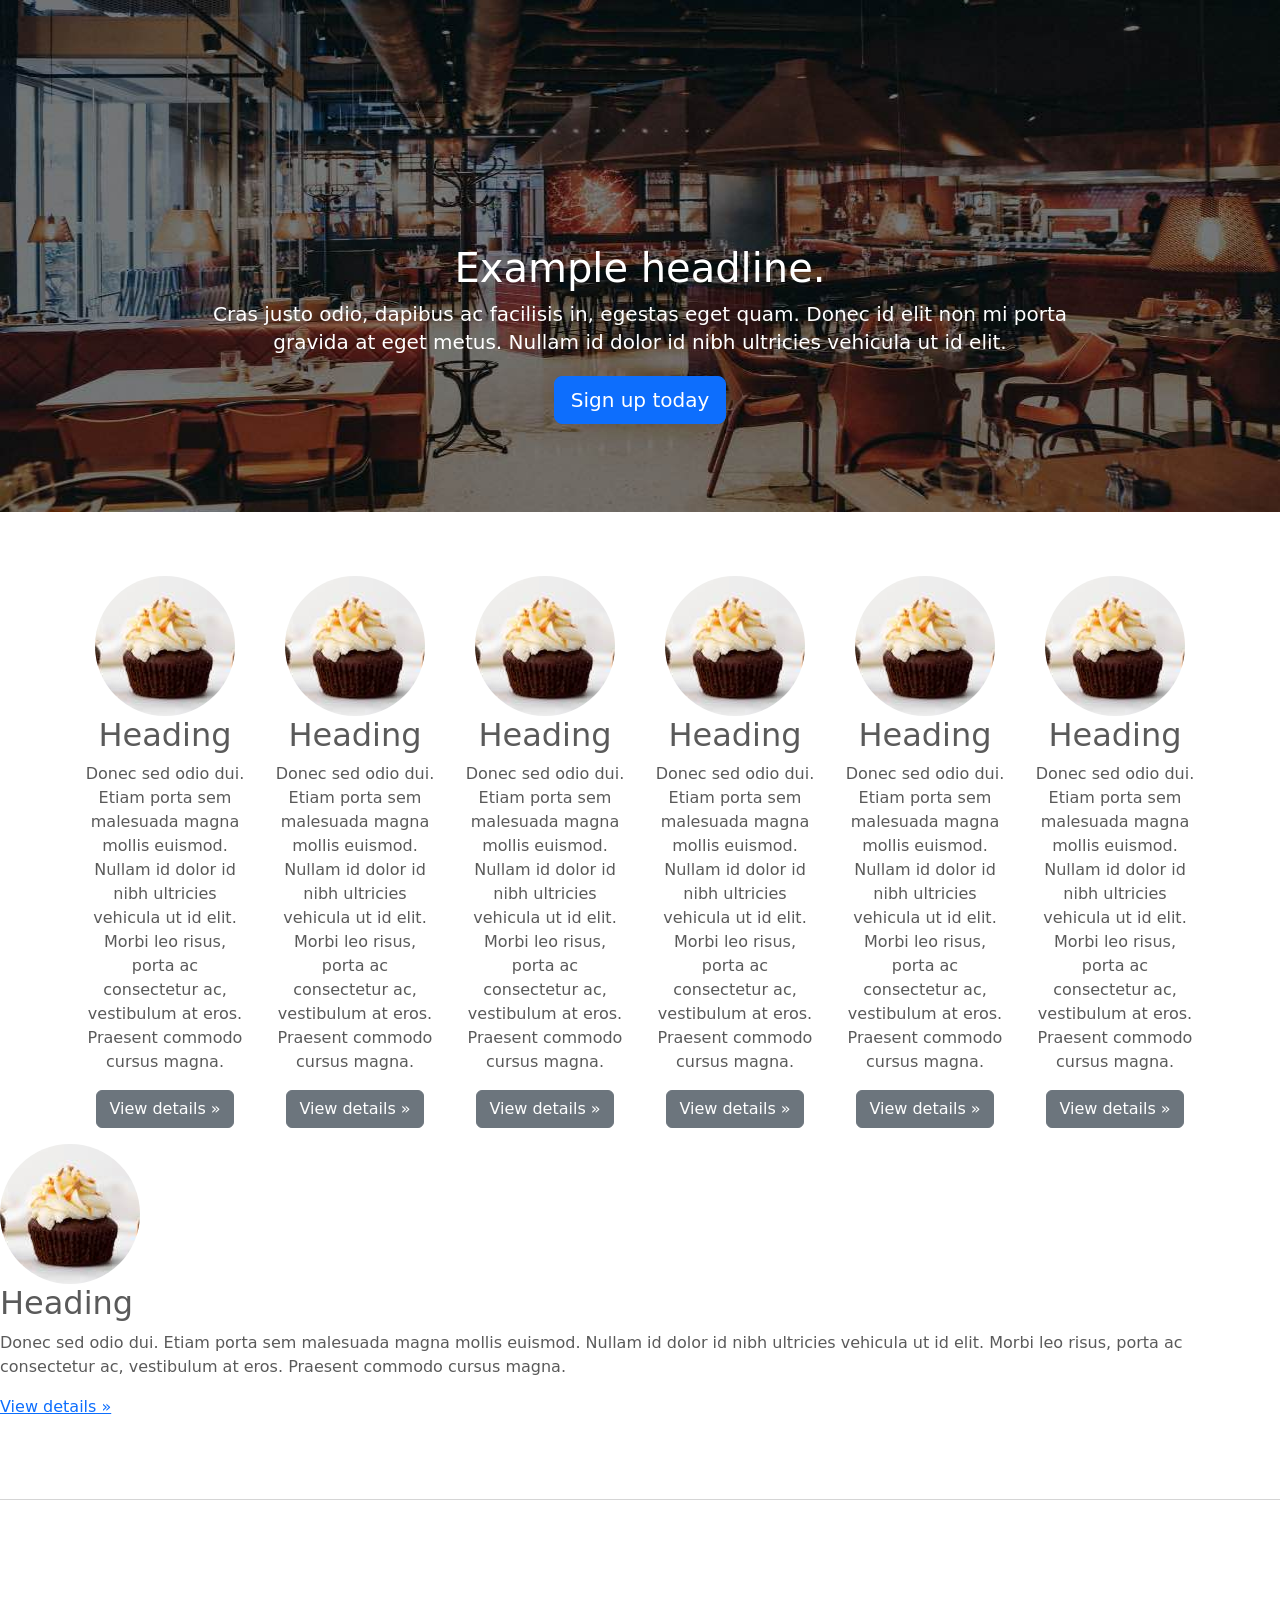
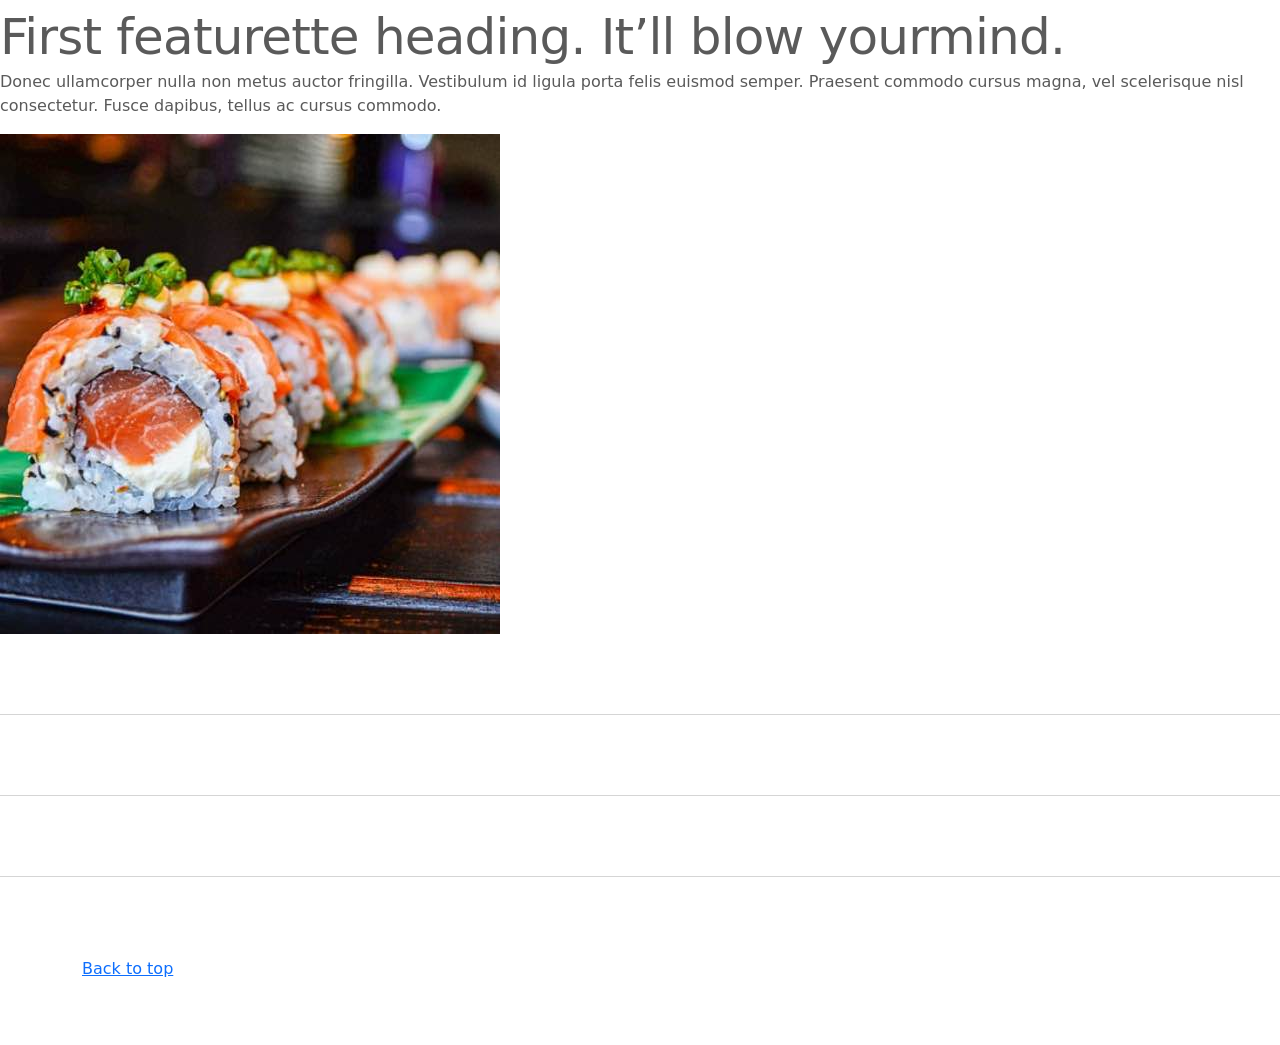
<file: kadai_005/index_for_student.html>
<!doctype html>
<html lang="en">
  <head>
    <meta charset="utf-8">
    <meta name="viewport" content="width=device-width, initial-scale=1">
    <meta name="description" content="">
    <meta name="author" content="Mark Otto, Jacob Thornton, and Bootstrap contributors">
    <meta name="generator" content="Hugo 0.79.0">
    <title>Carousel Template · Bootstrap v5.0</title>
    <link rel="canonical" href="https://getbootstrap.com/docs/5.0/examples/carousel/">
    <!-- ************************************************ bootstrap.min.cssの読み込み -->
   <link href="https://cdn.jsdelivr.net/npm/bootstrap@5.0.0-beta1/dist/css/bootstrap.min.css" rel="stylesheet" integrity="sha384-giJF6kkoqNQ00vy+HMDP7azOuL0xtbfIcaT9wjKHr8RbDVddVHyTfAAsrekwKmP1" crossorigin="anonymous">
    <!-- ************************************************ carousel.cssの読み込み -->
    <link href="carousel.css" rel="stylesheet">
    <!-- ************************************************ bootstrap.bundle.min.jsの読み込み -->
   <script src="https://cdn.jsdelivr.net/npm/bootstrap@5.0.0-beta1/dist/js/bootstrap.bundle.min.js" integrity="sha384-ygbV9kiqUc6oa4msXn9868pTtWMgiQaeYH7/t7LECLbyPA2x65Kgf80OJFdroafW" crossorigin="anonymous" defer></script>
  </head>
  <body>
    <main>
      <!-- ************************************************ カールセル開始 --> 
      <!-- <div id="myCarousel" class="carousel slide" data-bs-ride="carousel"> -->
      <div id="carouselExampleFade" class="carousel slide carousel-fade" data-bs-ride="carousel">

        <!-- <div class="carousel-inner"> -->
       <div class="carousel-inner">
          <!-- <div class="carousel-item active"> -->
         <div class="carousel-item active">
            <img src="img/top_1.jpg" alt="サンプル画像1">
            <div class="container">
              <!-- <div class="carousel-caption"> -->
              <div class="carousel-caption">
                <h1>Example headline.</h1>
                <p>Cras justo odio, dapibus ac facilisis in, egestas eget quam. Donec id elit non mi porta gravida at eget
                  metus. Nullam id dolor id nibh ultricies vehicula ut id elit.</p>
                <!-- <p><a class="btn btn-lg btn-primary" href="#" role="button">Sign up today</a></p> -->
               <p><a class="btn btn-lg btn-primary" href="#" role="button">Sign up today</a></p>
              </div>
            </div>
          </div>

            <div class="carousel-item">
            <img src="img/top_2.jpg" alt="サンプル画像2">
            <div class="container">
            </div> 
          </div>
            <div class="carousel-item">
            <img src="img/top_3.jpg" alt="サンプル画像3">
            <div class="container">
            </div> 
          </div>
        </div>
      </div>
      <!-- ************************************************ カールセル終了 -->

       <div class="container">     
        <div class="row">
       <!-- ここのclassを変更する -->
    <div class="col-md-2 col-6 text-center">
       <!-- ここまで --> 

     <!-- start col-lg-4 -->
     <img src="img/cake.jpg" class="rounded-circle" alt="サンプル画像2">
     <h2>Heading</h2>
     <p>
       Donec sed odio dui. Etiam porta sem malesuada magna mollis 
       euismod. Nullam id dolor id nibh ultricies vehicula ut id elit. 
       Morbi leo risus, porta ac consectetur ac, vestibulum at eros. 
       Praesent commodo cursus magna.
     </p>
     <p><a class="btn btn-secondary" href="#" role="button">View details &raquo;</a></p>
     </div>

    
      <div class="col-md-2 col-6 text-center">
     <!-- start col-lg-4 -->
     <img src="img/cake.jpg" class="rounded-circle" alt="サンプル画像2">
     <h2>Heading</h2>
     <p>
       Donec sed odio dui. Etiam porta sem malesuada magna mollis 
       euismod. Nullam id dolor id nibh ultricies vehicula ut id elit. 
       Morbi leo risus, porta ac consectetur ac, vestibulum at eros. 
       Praesent commodo cursus magna.
     </p>
     <p><a class="btn btn-secondary" href="#" role="button">View details &raquo;</a></p>
     </div>


      <div class="col-md-2 col-6 text-center">
     <!-- start col-lg-4 -->
     <img src="img/cake.jpg" class="rounded-circle" alt="サンプル画像2">
     <h2>Heading</h2>
     <p>
       Donec sed odio dui. Etiam porta sem malesuada magna mollis 
       euismod. Nullam id dolor id nibh ultricies vehicula ut id elit. 
       Morbi leo risus, porta ac consectetur ac, vestibulum at eros. 
       Praesent commodo cursus magna.
     </p>
     <p><a class="btn btn-secondary" href="#" role="button">View details &raquo;</a></p>
     </div>

      <div class="col-md-2 col-6 text-center">
     <!-- start col-lg-4 -->
     <img src="img/cake.jpg" class="rounded-circle" alt="サンプル画像2">
     <h2>Heading</h2>
     <p>
       Donec sed odio dui. Etiam porta sem malesuada magna mollis 
       euismod. Nullam id dolor id nibh ultricies vehicula ut id elit. 
       Morbi leo risus, porta ac consectetur ac, vestibulum at eros. 
       Praesent commodo cursus magna.
     </p>
     <p><a class="btn btn-secondary" href="#" role="button">View details &raquo;</a></p>
     </div>

      <div class="col-md-2 col-6 text-center">
     <!-- start col-lg-4 -->
     <img src="img/cake.jpg" class="rounded-circle" alt="サンプル画像2">
     <h2>Heading</h2>
     <p>
       Donec sed odio dui. Etiam porta sem malesuada magna mollis 
       euismod. Nullam id dolor id nibh ultricies vehicula ut id elit. 
       Morbi leo risus, porta ac consectetur ac, vestibulum at eros. 
       Praesent commodo cursus magna.
     </p>
     <p><a class="btn btn-secondary" href="#" role="button">View details &raquo;</a></p>
     </div>

      <div class="col-md-2 col-6 text-center">
     <!-- start col-lg-4 -->
     <img src="img/cake.jpg" class="rounded-circle" alt="サンプル画像2">
     <h2>Heading</h2>
     <p>
       Donec sed odio dui. Etiam porta sem malesuada magna mollis 
       euismod. Nullam id dolor id nibh ultricies vehicula ut id elit. 
       Morbi leo risus, porta ac consectetur ac, vestibulum at eros. 
       Praesent commodo cursus magna.
     </p>
     <p><a class="btn btn-secondary" href="#" role="button">View details &raquo;</a></p>
     </div>

   </div>
 </div>
      
      <!-- <div class="container marketing"> -->  
      <div class="container">

     <style>
        
     .button-test {
          /* パディング(余白)上下方向10px 左右方向30px */
          padding: 10px 30px;
          /* ボタンの幅 300px */
          width: 300px;
          /* 背景色 青 */
          background-color: blue;
          /* フォント色 白 */
          color: white;
          /* テキスト中央揃え */
         text-align: center;
         /* フォントを太く */
         font-weight: bold;
         /* ボタンの角を丸める */
         border-radius: 5px;
          /* 上下左右方向の余白外側30px */
         margin: 30px;
         /* ボタンの影 */
         box-shadow: 0 0 20px 0 rgba(0, 0, 0, 30%);
         }
       
     </style>

     
     <!-- buttonテスト -->    
     <!--<button class="btn-primary btn-lg shadow">ここを押す</button>
      <div class="button-test">ここを押す</div>    
      <a href="" class="btn-info btn-sm shadow">ここを押す</a>
      <!-- ここから追加部分 -->
        <!--<div></div>      
       <button class="btn btn-primary">ここを押す</button>
    <button class="btn btn-secondary btn-lg">ここを押す</button>
    <button class="btn btn-success btn-sm">ここを押す</button>
    <button type="button" class="btn btn-outline-danger shadow">ここを押す</button>
    <button class="btn btn-warning">ここを押す</button>
    <button type="button" class="btn btn-outline-info btn-lg">ここを押す</button>
    <button class="btn btn-light shadow">ここを押す</button>
    <button class="btn btn-dark">ここを押す</button>
    <button type="button" class="btn btn-outline-warning">ここを押す</button>

      <button type="button" class="btn btn-link">ここを押す</button>-->
       <!-- ここまで -->
     </div>  

     
     
        <div class="">
        <!-- <div class="row"> -->
        <div class="">
          <!-- <div class="col-lg-4"> -->
          <div class="">
            <img src="img/cake.jpg" class="rounded-circle" alt="サンプル画像2">
            <h2>Heading</h2>
            <p>Donec sed odio dui. Etiam porta sem malesuada magna mollis euismod. Nullam id dolor id nibh ultricies
              vehicula ut id elit. Morbi leo risus, porta ac consectetur ac, vestibulum at eros. Praesent commodo cursus
              magna.</p>
            <!-- <p><a class="btn btn-secondary" href="#" role="button">View details &raquo;</a></p> -->
            <p><a class="" href="#" role="button">View details &raquo;</a></p>
          </div>
        </div>
        <hr class="featurette-divider">
        <!-- <div class="row"> -->
        <div class="">
          <!-- <div class="col-md-7"> -->
          <div class="">
            <!-- <h2 class="featurette-heading">First featurette heading. <span class="text-muted">It’ll blow yourmind.</span> -->
            <h2 class="featurette-heading">First featurette heading. <span class="">It’ll blow yourmind.</span></h2>
            <!-- <p class="lead">Donec ullamcorper nulla non metus auctor fringilla. Vestibulum id ligula porta felis
              euismod
              semper. Praesent commodo cursus magna, vel scelerisque nisl consectetur. Fusce dapibus, tellus ac cursus
              commodo.</p> -->
            <p class="">
              Donec ullamcorper nulla non metus auctor fringilla. Vestibulum id ligula porta felis
              euismod
              semper. Praesent commodo cursus magna, vel scelerisque nisl consectetur. Fusce dapibus, tellus ac cursus
              commodo.
            </p>
          </div>
          <!-- <div class="col-md-5"> -->
          <div class="">
            <!-- <img src="img/sushi.jpg" class="img-fluid" alt=""> -->
            <img src="img/sushi.jpg" class="" alt="サンプル画像3">
          </div>
        </div>
        <hr class="featurette-divider">
        <!-- ここにもう一つ左右を反転させたものを作ります。 -->
        <hr class="featurette-divider">
        <!-- ここにもう一つ左右を反転させたものを作ります。 -->
        <hr class="featurette-divider">
        <footer class="container">
          <!-- <p class="float-end"><a href="#">Back to top</a></p> -->
          <p class=""><a href="#">Back to top</a></p>
        </footer>
      </div>
    </main>
  </body>

</html>
</file>
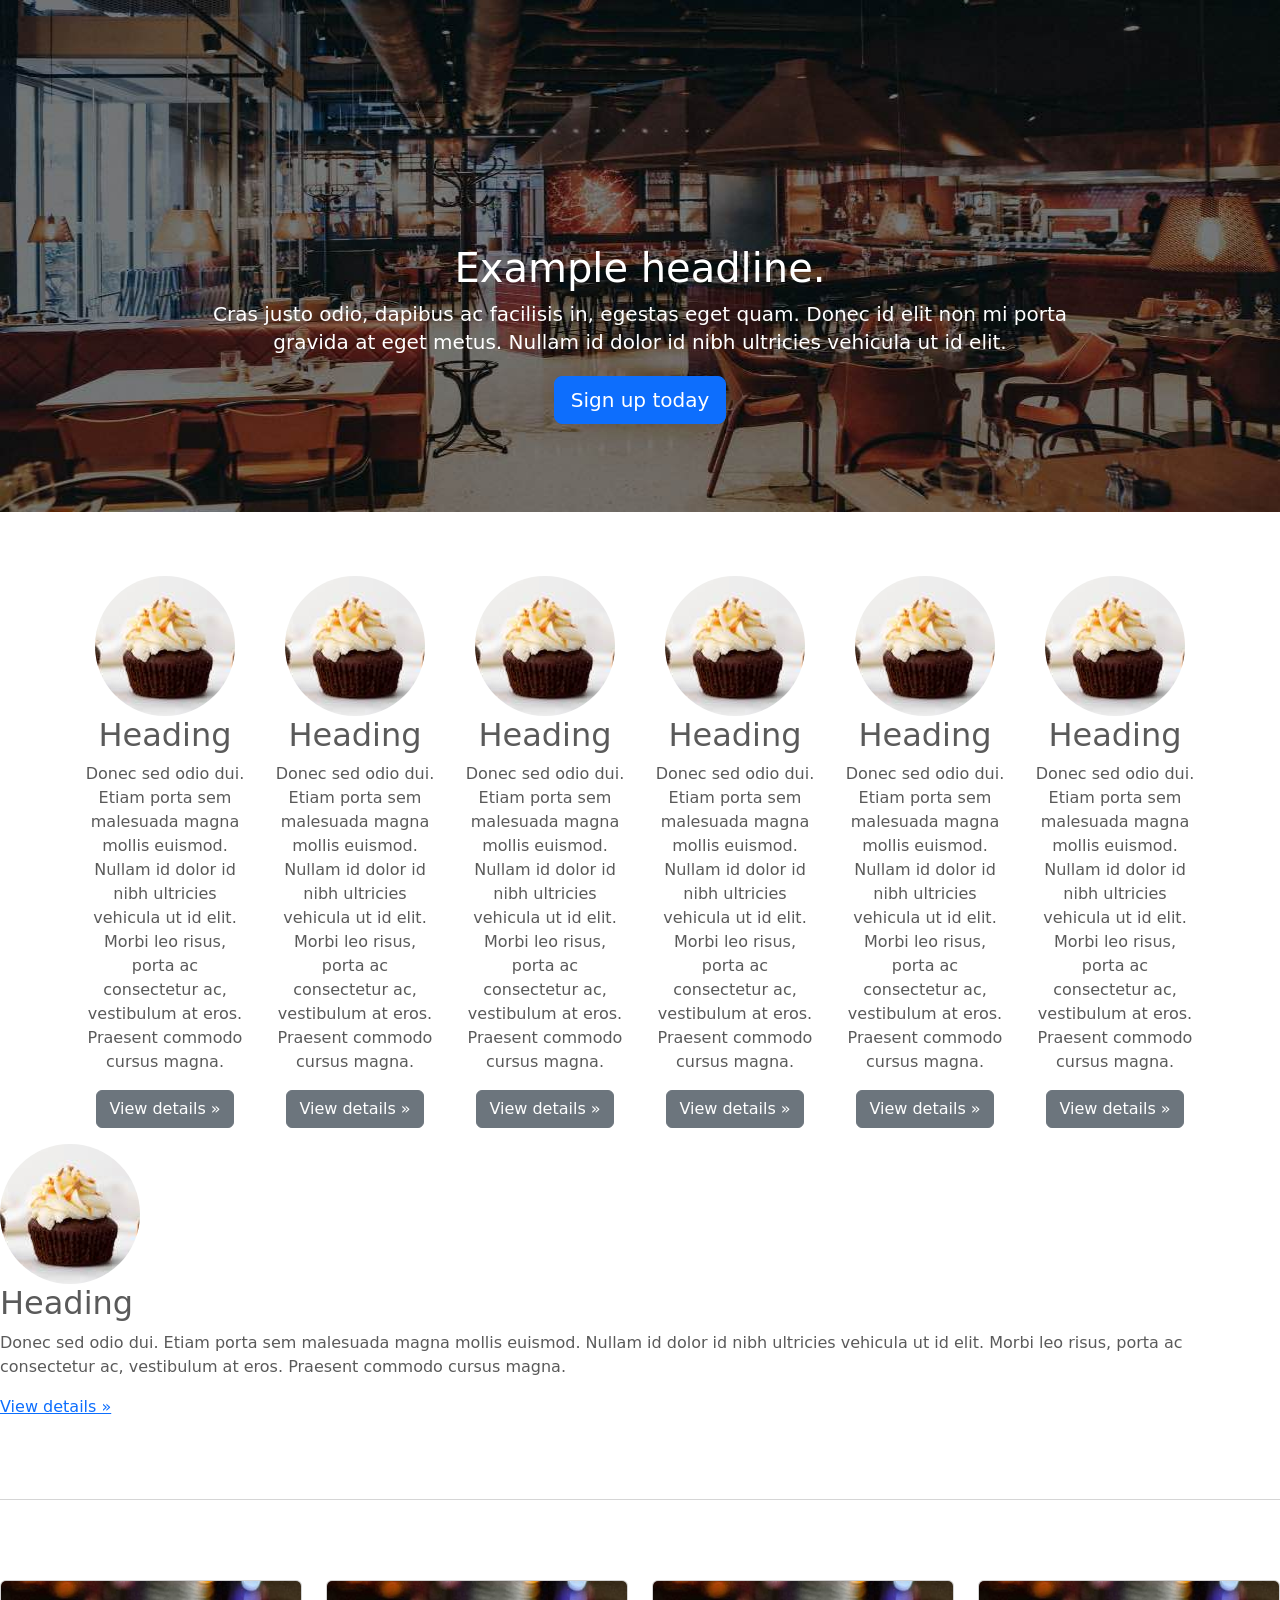
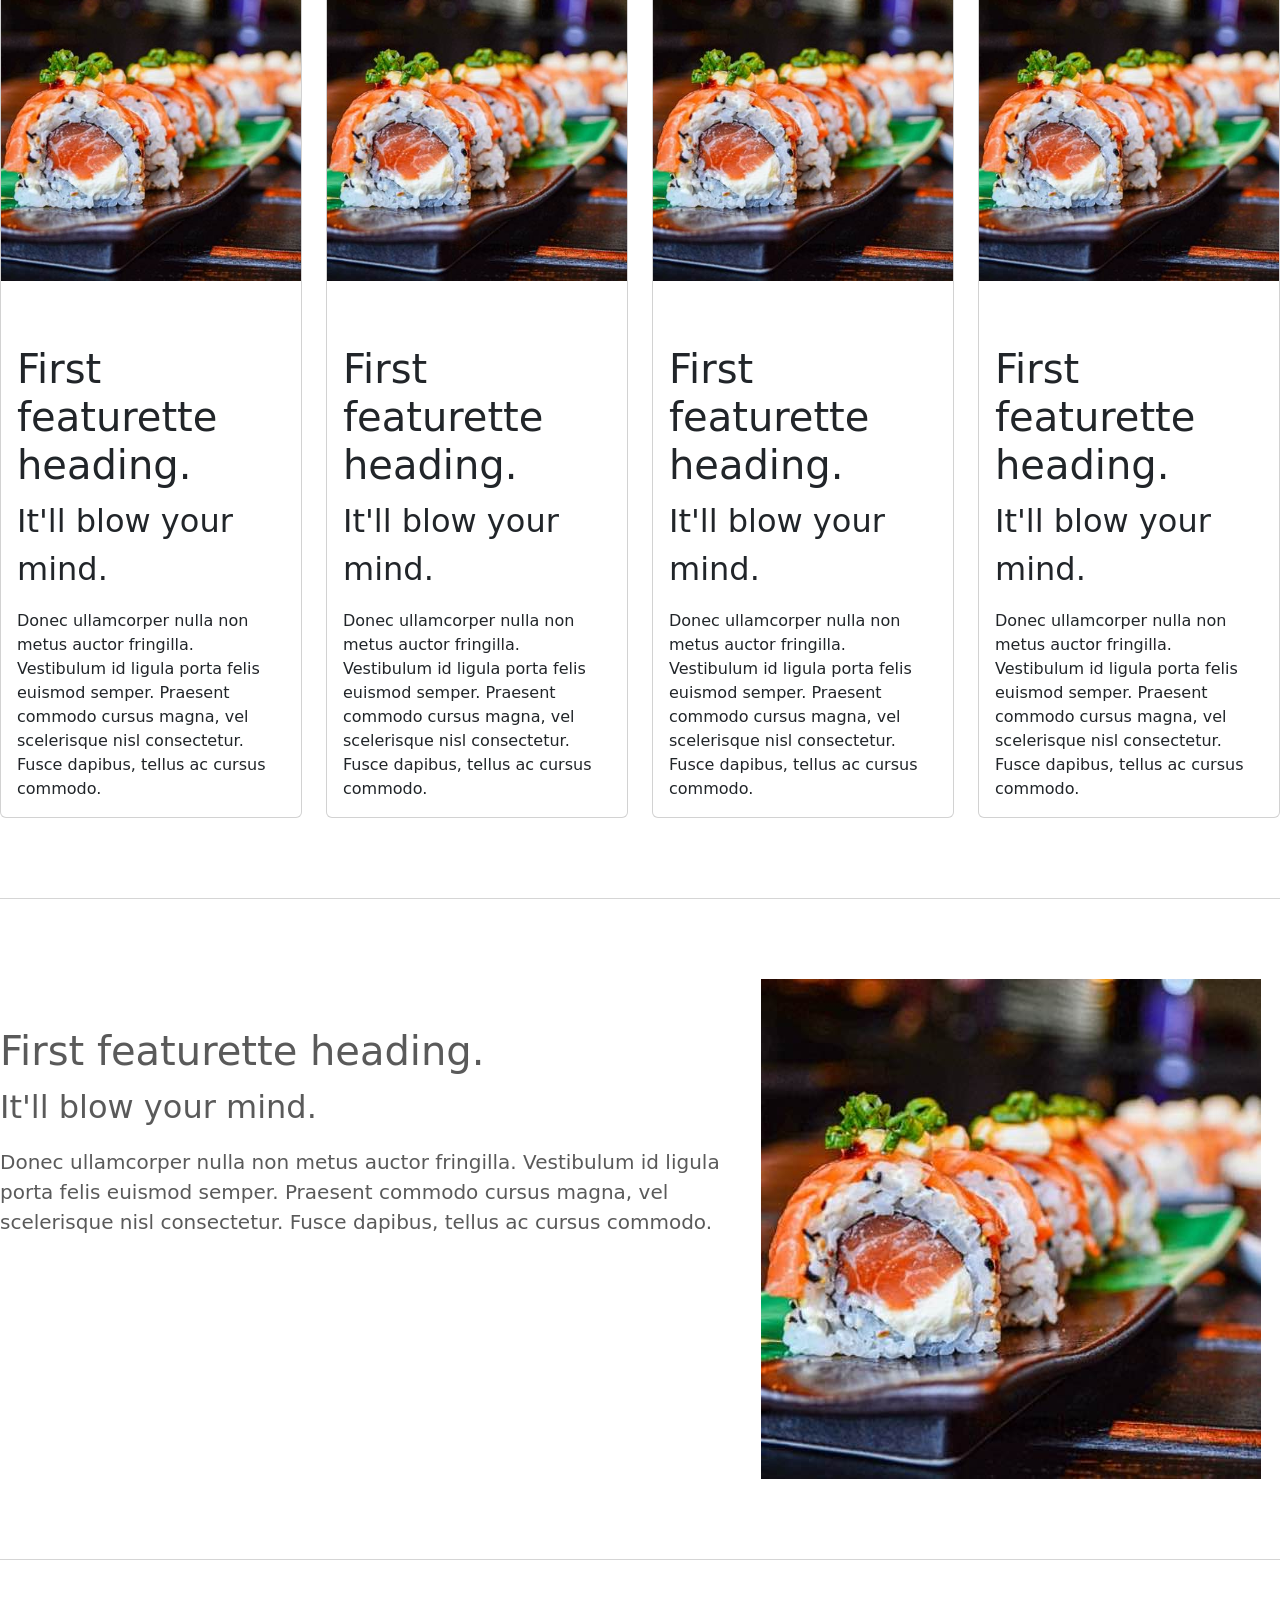
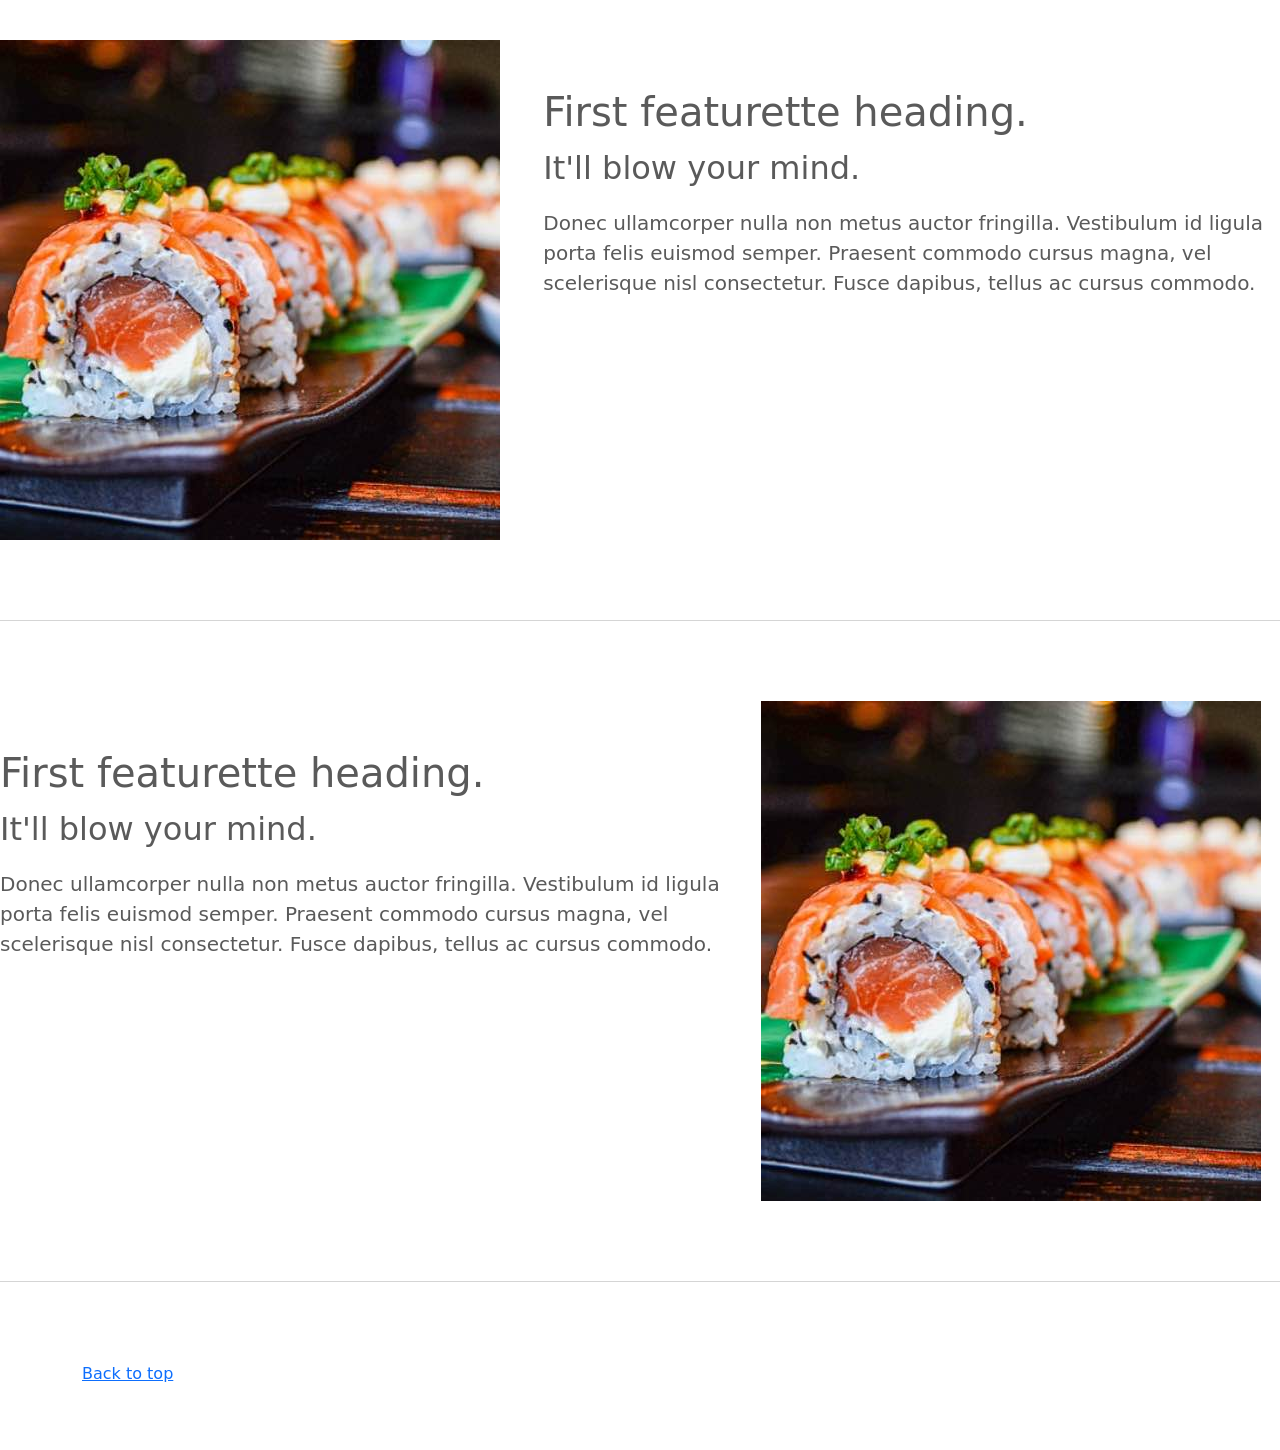
<file: kadai_006/index_for_student.html>
<!doctype html>
<html lang="en">
  <head>
    <meta charset="utf-8">
    <meta name="viewport" content="width=device-width, initial-scale=1">
    <meta name="description" content="">
    <meta name="author" content="Mark Otto, Jacob Thornton, and Bootstrap contributors">
    <meta name="generator" content="Hugo 0.79.0">
    <title>Carousel Template · Bootstrap v5.0</title>
    <link rel="canonical" href="https://getbootstrap.com/docs/5.0/examples/carousel/">
    <!-- ************************************************ bootstrap.min.cssの読み込み -->
   <link href="https://cdn.jsdelivr.net/npm/bootstrap@5.0.0-beta1/dist/css/bootstrap.min.css" rel="stylesheet" integrity="sha384-giJF6kkoqNQ00vy+HMDP7azOuL0xtbfIcaT9wjKHr8RbDVddVHyTfAAsrekwKmP1" crossorigin="anonymous">
    <!-- ************************************************ carousel.cssの読み込み -->
    <link href="carousel.css" rel="stylesheet">
    <!-- ************************************************ bootstrap.bundle.min.jsの読み込み -->
   <script src="https://cdn.jsdelivr.net/npm/bootstrap@5.0.0-beta1/dist/js/bootstrap.bundle.min.js" integrity="sha384-ygbV9kiqUc6oa4msXn9868pTtWMgiQaeYH7/t7LECLbyPA2x65Kgf80OJFdroafW" crossorigin="anonymous" defer></script>
  </head>
  <body>
    <main>
      <!-- ************************************************ カールセル開始 --> 
      <!-- <div id="myCarousel" class="carousel slide" data-bs-ride="carousel"> -->
      <div id="carouselExampleFade" class="carousel slide carousel-fade" data-bs-ride="carousel">

        <!-- <div class="carousel-inner"> -->
       <div class="carousel-inner">
          <!-- <div class="carousel-item active"> -->
         <div class="carousel-item active">
            <img src="img/top_1.jpg" alt="サンプル画像1">
            <div class="container">
              <!-- <div class="carousel-caption"> -->
              <div class="carousel-caption">
                <h1>Example headline.</h1>
                <p>Cras justo odio, dapibus ac facilisis in, egestas eget quam. Donec id elit non mi porta gravida at eget
                  metus. Nullam id dolor id nibh ultricies vehicula ut id elit.</p>
                <!-- <p><a class="btn btn-lg btn-primary" href="#" role="button">Sign up today</a></p> -->
               <p><a class="btn btn-lg btn-primary" href="#" role="button">Sign up today</a></p>
              </div>
            </div>
          </div>

            <div class="carousel-item">
            <img src="img/top_2.jpg" alt="サンプル画像2">
            <div class="container">
            </div> 
          </div>
            <div class="carousel-item">
            <img src="img/top_3.jpg" alt="サンプル画像3">
            <div class="container">
            </div> 
          </div>
        </div>
      </div>
      <!-- ************************************************ カールセル終了 -->

       <div class="container">     
        <div class="row">
       <!-- ここのclassを変更する -->
    <div class="col-md-2 col-6 text-center">
       <!-- ここまで --> 

     <!-- start col-lg-4 -->
     <img src="img/cake.jpg" class="rounded-circle" alt="サンプル画像2">
     <h2>Heading</h2>
     <p>
       Donec sed odio dui. Etiam porta sem malesuada magna mollis 
       euismod. Nullam id dolor id nibh ultricies vehicula ut id elit. 
       Morbi leo risus, porta ac consectetur ac, vestibulum at eros. 
       Praesent commodo cursus magna.
     </p>
     <p><a class="btn btn-secondary" href="#" role="button">View details &raquo;</a></p>
     </div>

    
      <div class="col-md-2 col-6 text-center">
     <!-- start col-lg-4 -->
     <img src="img/cake.jpg" class="rounded-circle" alt="サンプル画像2">
     <h2>Heading</h2>
     <p>
       Donec sed odio dui. Etiam porta sem malesuada magna mollis 
       euismod. Nullam id dolor id nibh ultricies vehicula ut id elit. 
       Morbi leo risus, porta ac consectetur ac, vestibulum at eros. 
       Praesent commodo cursus magna.
     </p>
     <p><a class="btn btn-secondary" href="#" role="button">View details &raquo;</a></p>
     </div>


      <div class="col-md-2 col-6 text-center">
     <!-- start col-lg-4 -->
     <img src="img/cake.jpg" class="rounded-circle" alt="サンプル画像2">
     <h2>Heading</h2>
     <p>
       Donec sed odio dui. Etiam porta sem malesuada magna mollis 
       euismod. Nullam id dolor id nibh ultricies vehicula ut id elit. 
       Morbi leo risus, porta ac consectetur ac, vestibulum at eros. 
       Praesent commodo cursus magna.
     </p>
     <p><a class="btn btn-secondary" href="#" role="button">View details &raquo;</a></p>
     </div>

      <div class="col-md-2 col-6 text-center">
     <!-- start col-lg-4 -->
     <img src="img/cake.jpg" class="rounded-circle" alt="サンプル画像2">
     <h2>Heading</h2>
     <p>
       Donec sed odio dui. Etiam porta sem malesuada magna mollis 
       euismod. Nullam id dolor id nibh ultricies vehicula ut id elit. 
       Morbi leo risus, porta ac consectetur ac, vestibulum at eros. 
       Praesent commodo cursus magna.
     </p>
     <p><a class="btn btn-secondary" href="#" role="button">View details &raquo;</a></p>
     </div>

      <div class="col-md-2 col-6 text-center">
     <!-- start col-lg-4 -->
     <img src="img/cake.jpg" class="rounded-circle" alt="サンプル画像2">
     <h2>Heading</h2>
     <p>
       Donec sed odio dui. Etiam porta sem malesuada magna mollis 
       euismod. Nullam id dolor id nibh ultricies vehicula ut id elit. 
       Morbi leo risus, porta ac consectetur ac, vestibulum at eros. 
       Praesent commodo cursus magna.
     </p>
     <p><a class="btn btn-secondary" href="#" role="button">View details &raquo;</a></p>
     </div>

      <div class="col-md-2 col-6 text-center">
     <!-- start col-lg-4 -->
     <img src="img/cake.jpg" class="rounded-circle" alt="サンプル画像2">
     <h2>Heading</h2>
     <p>
       Donec sed odio dui. Etiam porta sem malesuada magna mollis 
       euismod. Nullam id dolor id nibh ultricies vehicula ut id elit. 
       Morbi leo risus, porta ac consectetur ac, vestibulum at eros. 
       Praesent commodo cursus magna.
     </p>
     <p><a class="btn btn-secondary" href="#" role="button">View details &raquo;</a></p>
     </div>

   </div>
 </div>
      
      <!-- <div class="container marketing"> -->  
      <div class="container">

     <style>
        
     .button-test {
          /* パディング(余白)上下方向10px 左右方向30px */
          padding: 10px 30px;
          /* ボタンの幅 300px */
          width: 300px;
          /* 背景色 青 */
          background-color: blue;
          /* フォント色 白 */
          color: white;
          /* テキスト中央揃え */
         text-align: center;
         /* フォントを太く */
         font-weight: bold;
         /* ボタンの角を丸める */
         border-radius: 5px;
          /* 上下左右方向の余白外側30px */
         margin: 30px;
         /* ボタンの影 */
         box-shadow: 0 0 20px 0 rgba(0, 0, 0, 30%);
         }
       
     </style>

     
     <!-- buttonテスト -->    
     <!--<button class="btn-primary btn-lg shadow">ここを押す</button>
      <div class="button-test">ここを押す</div>    
      <a href="" class="btn-info btn-sm shadow">ここを押す</a>
      <!-- ここから追加部分 -->
        <!--<div></div>      
       <button class="btn btn-primary">ここを押す</button>
    <button class="btn btn-secondary btn-lg">ここを押す</button>
    <button class="btn btn-success btn-sm">ここを押す</button>
    <button type="button" class="btn btn-outline-danger shadow">ここを押す</button>
    <button class="btn btn-warning">ここを押す</button>
    <button type="button" class="btn btn-outline-info btn-lg">ここを押す</button>
    <button class="btn btn-light shadow">ここを押す</button>
    <button class="btn btn-dark">ここを押す</button>
    <button type="button" class="btn btn-outline-warning">ここを押す</button>

      <button type="button" class="btn btn-link">ここを押す</button>-->
       <!-- ここまで -->
     </div>  

     
     
        <div class="">
        <!-- <div class="row"> -->
        <div class="">
          <!-- <div class="col-lg-4"> -->
          <div class="">
            <img src="img/cake.jpg" class="rounded-circle" alt="サンプル画像2">
            <h2>Heading</h2>
            <p>Donec sed odio dui. Etiam porta sem malesuada magna mollis euismod. Nullam id dolor id nibh ultricies
              vehicula ut id elit. Morbi leo risus, porta ac consectetur ac, vestibulum at eros. Praesent commodo cursus
              magna.</p>
            <!-- <p><a class="btn btn-secondary" href="#" role="button">View details &raquo;</a></p> -->
            <p><a class="" href="#" role="button">View details &raquo;</a></p>
          </div>
        </div>

         <!-- お寿司部分開始 -->

     <!-- ここからコードを変更しカードデザインに変更してください -->


  <hr class="featurette-divider">
<div class="row">
  <div class="col-md-3">
    <div class="card">
      <img src="img/sushi.jpg" class="card-img-top" alt="サンプル画像3">
      <div class="card-body">
        <h5 class="fs-1 mt-5">First featurette heading.</h5>
        <p class="fs-2">It'll blow your mind.</p>
        <p class="card-text">Donec ullamcorper nulla non metus auctor fringilla. Vestibulum id
        ligula porta felis euismod semper. Praesent commodo cursus magna,
        vel scelerisque nisl consectetur. Fusce dapibus, tellus ac cursus
        commodo.</p>
      </div>
    </div>
  </div>
    <div class="col-md-3">
    <div class="card">
      <img src="img/sushi.jpg" class="card-img-top" alt="サンプル画像3">
      <div class="card-body">
        <h5 class="fs-1 mt-5">First featurette heading.</h5>
        <p class="fs-2">It'll blow your mind.</p>
        <p class="card-text">Donec ullamcorper nulla non metus auctor fringilla. Vestibulum id
        ligula porta felis euismod semper. Praesent commodo cursus magna,
        vel scelerisque nisl consectetur. Fusce dapibus, tellus ac cursus
        commodo.</p>
      </div>
    </div>
  </div>
  <div class="col-md-3">
    <div class="card">
      <img src="img/sushi.jpg" class="card-img-top" alt="サンプル画像3">
      <div class="card-body">
        <h5 class="fs-1 mt-5">First featurette heading.</h5>
        <p class="fs-2">It'll blow your mind.</p>
        <p class="card-text">Donec ullamcorper nulla non metus auctor fringilla. Vestibulum id
        ligula porta felis euismod semper. Praesent commodo cursus magna,
        vel scelerisque nisl consectetur. Fusce dapibus, tellus ac cursus
        commodo.</p>
      </div>
    </div>
  </div>
  <div class="col-md-3">
    <div class="card">
      <img src="img/sushi.jpg" class="card-img-top" alt="サンプル画像3">
      <div class="card-body">
        <h5 class="fs-1 mt-5">First featurette heading.</h5>
        <p class="fs-2">It'll blow your mind.</p>
        <p class="card-text">Donec ullamcorper nulla non metus auctor fringilla. Vestibulum id
        ligula porta felis euismod semper. Praesent commodo cursus magna,
        vel scelerisque nisl consectetur. Fusce dapibus, tellus ac cursus
        commodo.</p>
      </div>
    </div>
  </div>
</div>
<!-- ここまで -->


        <hr class="featurette-divider" />
        <!-- <div class="row"> -->
        <div class="row">

          <!-- <div class="col-md-7"> -->
         <!-- 左側7/12の部分 -->
         <div class="col-md-7"> 
            <!-- <h2 class="featurette-heading">First featurette heading. <span class="text-muted">It’ll blow yourmind.</span> -->
              <h2 class="fs-1 mt-5">First featurette heading.</h2>
              <p class="fs-2">It'll blow your mind.</p>

            <!-- <p class="lead">Donec ullamcorper nulla non metus auctor fringilla. Vestibulum id ligula porta felis
              euismod
              semper. Praesent commodo cursus magna, vel scelerisque nisl consectetur. Fusce dapibus, tellus ac cursus
              commodo.</p> -->
            <p class="lead">
              Donec ullamcorper nulla non metus auctor fringilla. Vestibulum id ligula porta felis
              euismod
              semper. Praesent commodo cursus magna, vel scelerisque nisl consectetur. Fusce dapibus, tellus ac cursus
              commodo.
            </p>
          </div>
          <!-- <div class="col-md-5"> -->
            <!-- 右側5/12の部分 -->
          <div class="col-md-5">
            <!-- <img src="img/sushi.jpg" class="img-fluid" alt=""> -->
            <img src="img/sushi.jpg" class="img-fluid" alt="サンプル画像3">
          </div>
        </div>
        
        <hr class="featurette-divider"  />
        <!-- ここにもう一つ左右を反転させたものを作ります。 -->
         <div class="row featurette">
         <!-- 画像部分 -->
    <div class="col-md-5">
      <img src="img/sushi.jpg" class="img-fluid" alt="サンプル画像3" />
    </div>
    <!-- 文字部分 -->
    <div class="col-md-7">
      <h2 class="fs-1 mt-5">First featurette heading.</h2>
      <p class="fs-2">It'll blow your mind.</p>
      <p class="lead">
        Donec ullamcorper nulla non metus auctor fringilla. Vestibulum id
        ligula porta felis euismod semper. Praesent commodo cursus magna,
        vel scelerisque nisl consectetur. Fusce dapibus, tellus ac cursus
        commodo.
      </p>
      </div>
      </div>

        <hr class="featurette-divider">
        <!-- ここにもう一つ左右を反転させたものを作ります。 -->
         <div class="row">
          <div class="col-md-7"> 
            <!-- <h2 class="featurette-heading">First featurette heading. <span class="text-muted">It’ll blow yourmind.</span> -->
              <h2 class="fs-1 mt-5">First featurette heading.</h2>
              <p class="fs-2">It'll blow your mind.</p>
            <!-- <p class="lead">Donec ullamcorper nulla non metus auctor fringilla. Vestibulum id ligula porta felis
              euismod
              semper. Praesent commodo cursus magna, vel scelerisque nisl consectetur. Fusce dapibus, tellus ac cursus
              commodo.</p> -->
            <p class="lead">
              Donec ullamcorper nulla non metus auctor fringilla. Vestibulum id ligula porta felis
              euismod
              semper. Praesent commodo cursus magna, vel scelerisque nisl consectetur. Fusce dapibus, tellus ac cursus
              commodo.
            </p>
          </div>
          <!-- <div class="col-md-5"> -->
            <!-- 画像部分 -->
          <div class="col-md-5">
            <!-- <img src="img/sushi.jpg" class="img-fluid" alt=""> -->
            <img src="img/sushi.jpg" class="img-fluid" alt="サンプル画像3">
          </div>
        </div> 
      <!-- ここまで -->  
       <!-- お寿司部分終了 -->
        
        <hr class="featurette-divider">
        <footer class="container">
          <!-- <p class="float-end"><a href="#">Back to top</a></p> -->
          <p class=""><a href="#">Back to top</a></p>
        </footer>
      </div>
    </main>
  </body>

</html>
</file>
<file: kadai_015/stylesheet/style.css>
/* ----------------------------------------------- 共通 */
html,
body {
  overflow-x: hidden;
}

body {
  color: #000000;
  font-family: 'Noto Sans JP', sans-serif;
  padding-bottom: 0;

}

p {
  line-height: 2.0em;
  font-weight: 100;
  font-style: normal;
  font-size: 14px;

}

.section_title {
   /* フォントサイズ36px */
   font-size: 36px;
 
   /* フォントの太さ600 標準は400です */
   font-weight: 600;
 }

 /* section_titleに擬似要素を追加 */
 .section_title::after {
 
   /* 疑似要素はデフォルトでインライン要素のためブロック要素に変更 */
   display: block;
 
   /* サブタイトル文字の大きさや余白を設定 */
   font-size: 14px;
   font-weight: 400;
   padding: 16px 0 16px;
 
   /* 下線の幅を100pに設定 */
   width: 100px;
 
   /* 下線を直線・1px・黒色に設定 */
   border-bottom: solid 1px #000000;
 }


/* ----------------------------------------------- ナビゲーションバー */
.navbar_brand_logo {

  /* サイズを32pxの正方形へ変更 */
  width: 32px;
  height: 32px;
  /* imgはインライン要素なのでインラインブロックに設定 */
  display: inline-block;
  /* "SAMURAI KITCHEN" 文字との空白を15pxに設定 */
  margin-right: 15px;

}

/* カンマで区切ると複数のクラスに適用可能 */
.my_navbar_brand,
.my_nav_link {
  /* フォントサイズを16pxに設定 */
  font-size: 16px;
  /* フォントをserif体に設定 */
  font-family: 'Lora', serif;
  /* フォント色を黒色に設定 */
  color: #000000 !important;
}

/* Bootstrapのボタンに初期設定されている周囲のborder（枠線）を消す */
.navbar-toggler {
  padding: 0 !important;
  border: none;
}

/* ハンバーガーボタンがチェック状態である（押されている）とき、閉じるボタン（×）を表示する */
#hamburger_btn_check:checked~.hamburger_btn .btn_close {
  display: block;
}

/* ハンバーガーボタンがチェック状態である（押されている）とき、ハンバーガーボタンを表示しない */
#hamburger_btn_check:checked~.hamburger_btn .btn_open {
  display: none;
}

/* 最初に表示した時は、閉じるボタン（×）は表示しない */
.btn_close {
  display: none;
}

/* ハンバーガーボタンが押されているかを判断するためのチェックボックスは隠す */
#hamburger_btn_check {
  display: none;
}


/* ----------------------------------------------- カールセル */

.my_carousel_caption {
  
  /* フォントサイズ52px */
  font-size: 52px;

  /* 上下に余白追加 */
  padding-top: 1.25rem;
  padding-bottom: 1.25rem;

  /* フォント色は白色 */
  color: #fff;

  /* テキスト中央揃え */
  text-align: center;
  font-family: 'Lora', serif;
  line-height: 1.5em;
}

/* 疑似要素でアイコンを配置。前に配置しています */
.my_carousel_caption::before {
  content: url(../img/logoSymbol_White.png);
  display: block;
}
/* スマートフォン画面幅（画面幅が最大375pxまで）の場合、以下のスタイルを適用。 */
@media screen and (max-width:375px) {
  .my_carousel_caption {

    /* フォントサイズを27pxにする */
    font-size: 27px;
  }
}

/* carousel-itemの高さを32remに指定 */
.carousel-item {
  height: 32rem;
}

/*carousel-item直下の子要素imgタグに設定 */
.carousel-item>img {

  /* 絶対位置を指定 */
  position: absolute;
  top: 0;
  left: 0;
  min-width: 100%;

  /* 高さはcarousel-itemに揃える */
  height: 32rem;
}

/* ----------------------------------------------- アバウト */

/* aboutクラスのあとに"私たちについて"の文字を追加  */
 .about::after {
   content: "私たちについて";
 }

.about_us_bg {
   background-color: #FFE6A5;
 }


/* ----------------------------------------------- ギャラリー */

.gallery::after {
  content: "ギャラリー";
  margin: 0 auto 0;
}

/* ----------------------------------------------- メニュー */

.menu::after {
  content: "メニュー";
  margin: 0 auto 0;
}

.menu_title {
  font-size: 18px;
  font-weight: 600;
  font-style: normal;
}

.menu_price {
  font-size: 20px;
  font-weight: 400;
  font-family: 'Lora', serif;
}

/* ----------------------------------------------- レビュー */

/* 背景画像を設定 */
.review_wrapper {
  background-image: url(../img/background-reviews.jpg);
  background-repeat: no-repeat;
  background-size: cover;
}

/* サブタイトルを擬似要素で表示 */
.review::after {
  content: "お客様の声";
  margin: 0 auto 0;
  border-bottom: solid 1px #FFFFFF;
}

/* 白い背景色の高さを固定 */
.h_420 {
  height: 420px;
  position: relative;
}

/* レビューの画像を修正 */
.reviewer_img {
  /* サイズを48px  */
  width: 48px;
  height: 48px;

  /* 円形にします */
  border-radius: 50%;
  margin-right: 16px;
}

/* 星のアイコン画像です */
.star_img {
  /* サイズを25pxにします */
  width: 25px;
  height: 25px;
}
/* 詳細ボタンを下部に固定 */
.fix_bottom {
/* positionプロパティで絶対配置 */
  position: absolute;
/* ボタンのサイズ変更 */
  width: 80px;
  height: 44px;
/* 左から24px、下から24pxの位置に配置 */
  left: 24px;
  bottom: 24px;
}
/* -----------------------------------------------シェフ　*/

/* シェフクラスのあとに"シェフ"の文字を追加  */
 .chef::after {
   content: "シェフ";
 }

.chef_bg {
   background-color:#fdf5e6;
 }

/* ----------------------------------------------- アクセス */

.access::after {
  content: "アクセス";
  margin: 0 auto 0;
}

/* ----------------------------------------------- フッター */

#footer {
  background-color: #FAFAFA;
}

/* position:　absoluteで下からの距離で固定 */
.copy_right {
  font-size: 14px;

  /* 先祖要素のdivタグの左下の角を基準に絶対配置します */
  position: absolute;

  /* 下から1rem 左から12px */
  bottom: 1rem;
  left: 12px;
  display: flex;
}

/* copy_rightのクラスを適用したdivタグの子要素のpタグに適用される */
.copy_right>p {
  margin-right: 5rem;
  margin-bottom: 0;
}

/* copy_rightのクラスを適用したdivタグの子要素で、sns_imgクラスを適用しているimgタグに適用される */
.copy_right>img.sns_img {

  /* SNSアイコンのサイズ24px */
  height: 24px;
  width: 24px;

  /* 右方向へ余白10px */
  margin-right: 10px;
  margin-top: 0;
}

/* restaurant_info直下の子要素pタグ全てに適用される */
.restaurant_info p {
  font-weight: 400;
  line-height: 1.5;
  font-size: 16px;
}

/* restaurant_info直下の子要素imgタグ全てに適用される */
.restaurant_info img {
  width: 20px;
  height: 20px;
  margin-right: 10px;
  line-height: 1.5;
  margin-top: auto;
}

/* サイトアイコンを64pxに設定 */
.footer_brand_logo {
  width: 64px;
  height: 64px;
  display: inline-block;
  /* 右側余白15px */
  margin-right: 15px;
}

/* サイトタイトルのフォントをserif体（明朝体）に設定 */
.footer_text {
  font-size: 24px;
  font-family: 'Lora', serif;
}

/* スマートフォン画面幅（最大991pxまで）でスタイルを適用 */
@media screen and (max-width: 991px) {
  .footer_text,
  .copy_right {
    margin-top: 2rem;
    text-align: center;
    position: relative;
  }

  .copy_right>p,img {
    margin-right: 1rem;
    font-size: 14px;
    margin: 0;
    line-height: 35px;
  }
}
</file>
<file: kadai_tutorial_output/stylesheet/style.css>
/* ----------------------------------------------- 共通 */
html,
body {
  overflow-x: hidden;
}

body {
  color: #000000;
  font-family: 'Noto Sans JP', sans-serif;
  padding-bottom: 0;

}

p {
  line-height: 2.0em;
  font-weight: 100;
  font-style: normal;
  font-size: 14px;

}

.section_title {
   /* フォントサイズ36px */
   font-size: 36px;
 
   /* フォントの太さ600 標準は400です */
   font-weight: 600;
 }

 /* section_titleに擬似要素を追加 */
 .section_title::after {
 
   /* 疑似要素はデフォルトでインライン要素のためブロック要素に変更 */
   display: block;
 
   /* サブタイトル文字の大きさや余白を設定 */
   font-size: 14px;
   font-weight: 400;
   padding: 16px 0 16px;
 
   /* 下線の幅を100pに設定 */
   width: 100px;
 
   /* 下線を直線・1px・黒色に設定 */
   border-bottom: solid 1px #000000;
 }


/* ----------------------------------------------- ナビゲーションバー */
.navbar_brand_logo {

  /* サイズを32pxの正方形へ変更 */
  width: 32px;
  height: 32px;
  /* imgはインライン要素なのでインラインブロックに設定 */
  display: inline-block;
  /* "SAMURAI KITCHEN" 文字との空白を15pxに設定 */
  margin-right: 15px;

}

/* カンマで区切ると複数のクラスに適用可能 */
.my_navbar_brand,
.my_nav_link {
  /* フォントサイズを16pxに設定 */
  font-size: 16px;
  /* フォントをserif体に設定 */
  font-family: 'Lora', serif;
  /* フォント色を黒色に設定 */
  color: #000000 !important;
}

/* Bootstrapのボタンに初期設定されている周囲のborder（枠線）を消す */
.navbar-toggler {
  padding: 0 !important;
  border: none;
}

/* ハンバーガーボタンがチェック状態である（押されている）とき、閉じるボタン（×）を表示する */
#hamburger_btn_check:checked~.hamburger_btn .btn_close {
  display: block;
}

/* ハンバーガーボタンがチェック状態である（押されている）とき、ハンバーガーボタンを表示しない */
#hamburger_btn_check:checked~.hamburger_btn .btn_open {
  display: none;
}

/* 最初に表示した時は、閉じるボタン（×）は表示しない */
.btn_close {
  display: none;
}

/* ハンバーガーボタンが押されているかを判断するためのチェックボックスは隠す */
#hamburger_btn_check {
  display: none;
}


/* ----------------------------------------------- カールセル */

.my_carousel_caption {
  
  /* フォントサイズ52px */
  font-size: 52px;

  /* 上下に余白追加 */
  padding-top: 1.25rem;
  padding-bottom: 1.25rem;

  /* フォント色は白色 */
  color: #fff;

  /* テキスト中央揃え */
  text-align: center;
  font-family: 'Lora', serif;
  line-height: 1.5em;
}

/* 疑似要素でアイコンを配置。前に配置しています */
.my_carousel_caption::before {
  content: url(../img/logoSymbol_White.png);
  display: block;
}
/* スマートフォン画面幅（画面幅が最大375pxまで）の場合、以下のスタイルを適用。 */
@media screen and (max-width:375px) {
  .my_carousel_caption {

    /* フォントサイズを27pxにする */
    font-size: 27px;
  }
}

/* carousel-itemの高さを32remに指定 */
.carousel-item {
  height: 32rem;
}

/*carousel-item直下の子要素imgタグに設定 */
.carousel-item>img {

  /* 絶対位置を指定 */
  position: absolute;
  top: 0;
  left: 0;
  min-width: 100%;

  /* 高さはcarousel-itemに揃える */
  height: 32rem;
}

/* ----------------------------------------------- アバウト */

/* aboutクラスのあとに"私たちについて"の文字を追加  */
 .about::after {
   content: "私たちについて";
 }

.about_us_bg {
   background-color: #FFE6A5;
 }


/* ----------------------------------------------- ギャラリー */

.gallery::after {
  content: "ギャラリー";
  margin: 0 auto 0;
}

/* ----------------------------------------------- メニュー */

.menu::after {
  content: "メニュー";
  margin: 0 auto 0;
}

.menu_title {
  font-size: 18px;
  font-weight: 600;
  font-style: normal;
}

.menu_price {
  font-size: 20px;
  font-weight: 400;
  font-family: 'Lora', serif;
}

/* ----------------------------------------------- レビュー */

/* 背景画像を設定 */
.review_wrapper {
  background-image: url(../img/background-reviews.jpg);
  background-repeat: no-repeat;
  background-size: cover;
}

/* サブタイトルを擬似要素で表示 */
.review::after {
  content: "お客様の声";
  margin: 0 auto 0;
  border-bottom: solid 1px #FFFFFF;
}

/* 白い背景色の高さを固定 */
.h_420 {
  height: 420px;
  position: relative;
}

/* レビューの画像を修正 */
.reviewer_img {
  /* サイズを48px  */
  width: 48px;
  height: 48px;

  /* 円形にします */
  border-radius: 50%;
  margin-right: 16px;
}

/* 星のアイコン画像です */
.star_img {
  /* サイズを25pxにします */
  width: 25px;
  height: 25px;
}
/* 詳細ボタンを下部に固定 */
.fix_bottom {
/* positionプロパティで絶対配置 */
  position: absolute;
/* ボタンのサイズ変更 */
  width: 80px;
  height: 44px;
/* 左から24px、下から24pxの位置に配置 */
  left: 24px;
  bottom: 24px;
}


/* ----------------------------------------------- アクセス */

.access::after {
  content: "アクセス";
  margin: 0 auto 0;
}

/* ----------------------------------------------- フッター */

#footer {
  background-color: #FAFAFA;
}

/* position:　absoluteで下からの距離で固定 */
.copy_right {
  font-size: 14px;

  /* 先祖要素のdivタグの左下の角を基準に絶対配置します */
  position: absolute;

  /* 下から1rem 左から12px */
  bottom: 1rem;
  left: 12px;
  display: flex;
}

/* copy_rightのクラスを適用したdivタグの子要素のpタグに適用される */
.copy_right>p {
  margin-right: 5rem;
  margin-bottom: 0;
}

/* copy_rightのクラスを適用したdivタグの子要素で、sns_imgクラスを適用しているimgタグに適用される */
.copy_right>img.sns_img {

  /* SNSアイコンのサイズ24px */
  height: 24px;
  width: 24px;

  /* 右方向へ余白10px */
  margin-right: 10px;
  margin-top: 0;
}

/* restaurant_info直下の子要素pタグ全てに適用される */
.restaurant_info p {
  font-weight: 400;
  line-height: 1.5;
  font-size: 16px;
}

/* restaurant_info直下の子要素imgタグ全てに適用される */
.restaurant_info img {
  width: 20px;
  height: 20px;
  margin-right: 10px;
  line-height: 1.5;
  margin-top: auto;
}

/* サイトアイコンを64pxに設定 */
.footer_brand_logo {
  width: 64px;
  height: 64px;
  display: inline-block;
  /* 右側余白15px */
  margin-right: 15px;
}

/* サイトタイトルのフォントをserif体（明朝体）に設定 */
.footer_text {
  font-size: 24px;
  font-family: 'Lora', serif;
}

/* スマートフォン画面幅（最大991pxまで）でスタイルを適用 */
@media screen and (max-width: 991px) {
  .footer_text,
  .copy_right {
    margin-top: 2rem;
    text-align: center;
    position: relative;
  }

  .copy_right>p,img {
    margin-right: 1rem;
    font-size: 14px;
    margin: 0;
    line-height: 35px;
  }
}
</file>
<file: kadai_003/carousel.css>
/* ----------------------------------------------- 全体の文字色修正と下部の余白の調整 */
body {
  /* padding-top: 3rem; */
  padding-bottom: 3rem;
  color: #5a5a5a;
}

/* ----------------------------------------------- カルーセルのカスタマイズ */
.carousel {
  margin-bottom: 4rem;
}

.carousel-caption {
  bottom: 3rem;
  z-index: 10;
}

.carousel-item {
  height: 32rem;
}

.carousel-item > img {
  position: absolute;
  top: 0;
  left: 0;
  min-width: 100%;
  height: 32rem;
}

/* ----------------------------------------------- マーケティングコンテンツ */
.marketing .col-lg-4 {
  margin-bottom: 1.5rem;
  text-align: center;
}

.marketing h2 {
  font-weight: 400;
}

/* rtl:begin:ignore */
.marketing .col-lg-4 p {
  margin-right: .75rem;
  margin-left: .75rem;
}

/* rtl:end:ignore */

/* ----------------------------------------------- フィーチャーレット */
.featurette-divider {
  margin: 5rem 0;
  /* Space out the Bootstrap <hr> more */
}

.featurette-heading {
  font-weight: 300;
  line-height: 1;
  /* rtl:remove */
  letter-spacing: -.05rem;
}

/* ----------------------------------------------- レスポンシブデザイン */
@media (min-width: 40em) {
  .carousel-caption p {
    margin-bottom: 1.25rem;
    font-size: 1.25rem;
    line-height: 1.4;
  }

  .featurette-heading {
    font-size: 50px;
  }
}

@media (min-width: 62em) {
  .featurette-heading {
    margin-top: 7rem;
  }
}
</file>
<file: kadai_005/carousel.css>
/* ----------------------------------------------- 全体の文字色修正と下部の余白の調整 */
body {
  /* padding-top: 3rem; */
  padding-bottom: 3rem;
  color: #5a5a5a;
}

/* ----------------------------------------------- カルーセルのカスタマイズ */
.carousel {
  margin-bottom: 4rem;
}

.carousel-caption {
  bottom: 3rem;
  z-index: 10;
}

.carousel-item {
  height: 32rem;
}

.carousel-item > img {
  position: absolute;
  top: 0;
  left: 0;
  min-width: 100%;
  height: 32rem;
}

/* ----------------------------------------------- マーケティングコンテンツ */
.marketing .col-lg-4 {
  margin-bottom: 1.5rem;
  text-align: center;
}

.marketing h2 {
  font-weight: 400;
}

/* rtl:begin:ignore */
.marketing .col-lg-4 p {
  margin-right: .75rem;
  margin-left: .75rem;
}

/* rtl:end:ignore */

/* ----------------------------------------------- フィーチャーレット */
.featurette-divider {
  margin: 5rem 0;
  /* Space out the Bootstrap <hr> more */
}

.featurette-heading {
  font-weight: 300;
  line-height: 1;
  /* rtl:remove */
  letter-spacing: -.05rem;
}

/* ----------------------------------------------- レスポンシブデザイン */
@media (min-width: 40em) {
  .carousel-caption p {
    margin-bottom: 1.25rem;
    font-size: 1.25rem;
    line-height: 1.4;
  }

  .featurette-heading {
    font-size: 50px;
  }
}

@media (min-width: 62em) {
  .featurette-heading {
    margin-top: 7rem;
  }
}
</file>
<file: kadai_006/carousel.css>
/* ----------------------------------------------- 全体の文字色修正と下部の余白の調整 */
body {
  /* padding-top: 3rem; */
  padding-bottom: 3rem;
  color: #5a5a5a;
}

/* ----------------------------------------------- カルーセルのカスタマイズ */
.carousel {
  margin-bottom: 4rem;
}

.carousel-caption {
  bottom: 3rem;
  z-index: 10;
}

.carousel-item {
  height: 32rem;
}

.carousel-item > img {
  position: absolute;
  top: 0;
  left: 0;
  min-width: 100%;
  height: 32rem;
}

/* ----------------------------------------------- マーケティングコンテンツ */
.marketing .col-lg-4 {
  margin-bottom: 1.5rem;
  text-align: center;
}

.marketing h2 {
  font-weight: 400;
}

/* rtl:begin:ignore */
.marketing .col-lg-4 p {
  margin-right: .75rem;
  margin-left: .75rem;
}

/* rtl:end:ignore */

/* ----------------------------------------------- フィーチャーレット */
.featurette-divider {
  margin: 5rem 0;
  /* Space out the Bootstrap <hr> more */
}

.featurette-heading {
  font-weight: 300;
  line-height: 1;
  /* rtl:remove */
  letter-spacing: -.05rem;
}

/* ----------------------------------------------- レスポンシブデザイン */
@media (min-width: 40em) {
  .carousel-caption p {
    margin-bottom: 1.25rem;
    font-size: 1.25rem;
    line-height: 1.4;
  }

  .featurette-heading {
    font-size: 50px;
  }
}

@media (min-width: 62em) {
  .featurette-heading {
    margin-top: 7rem;
  }
}
</file>
